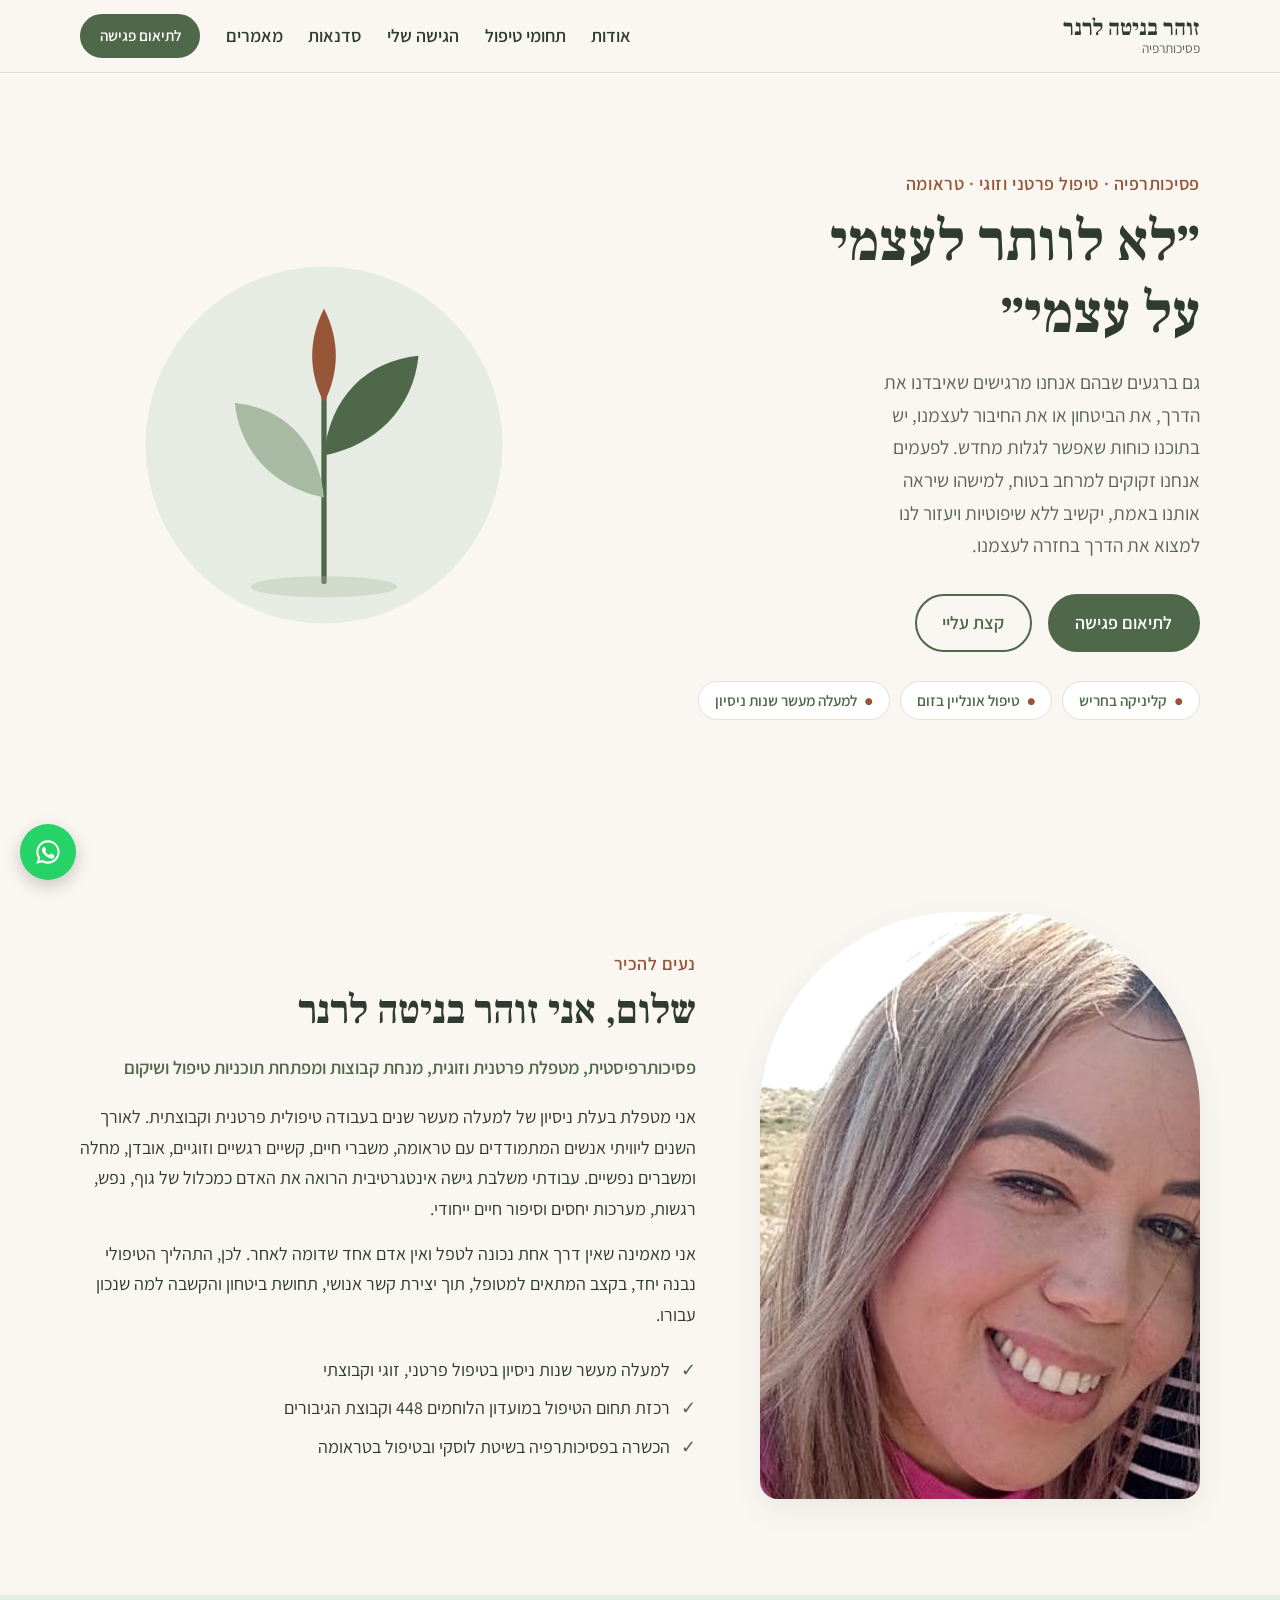
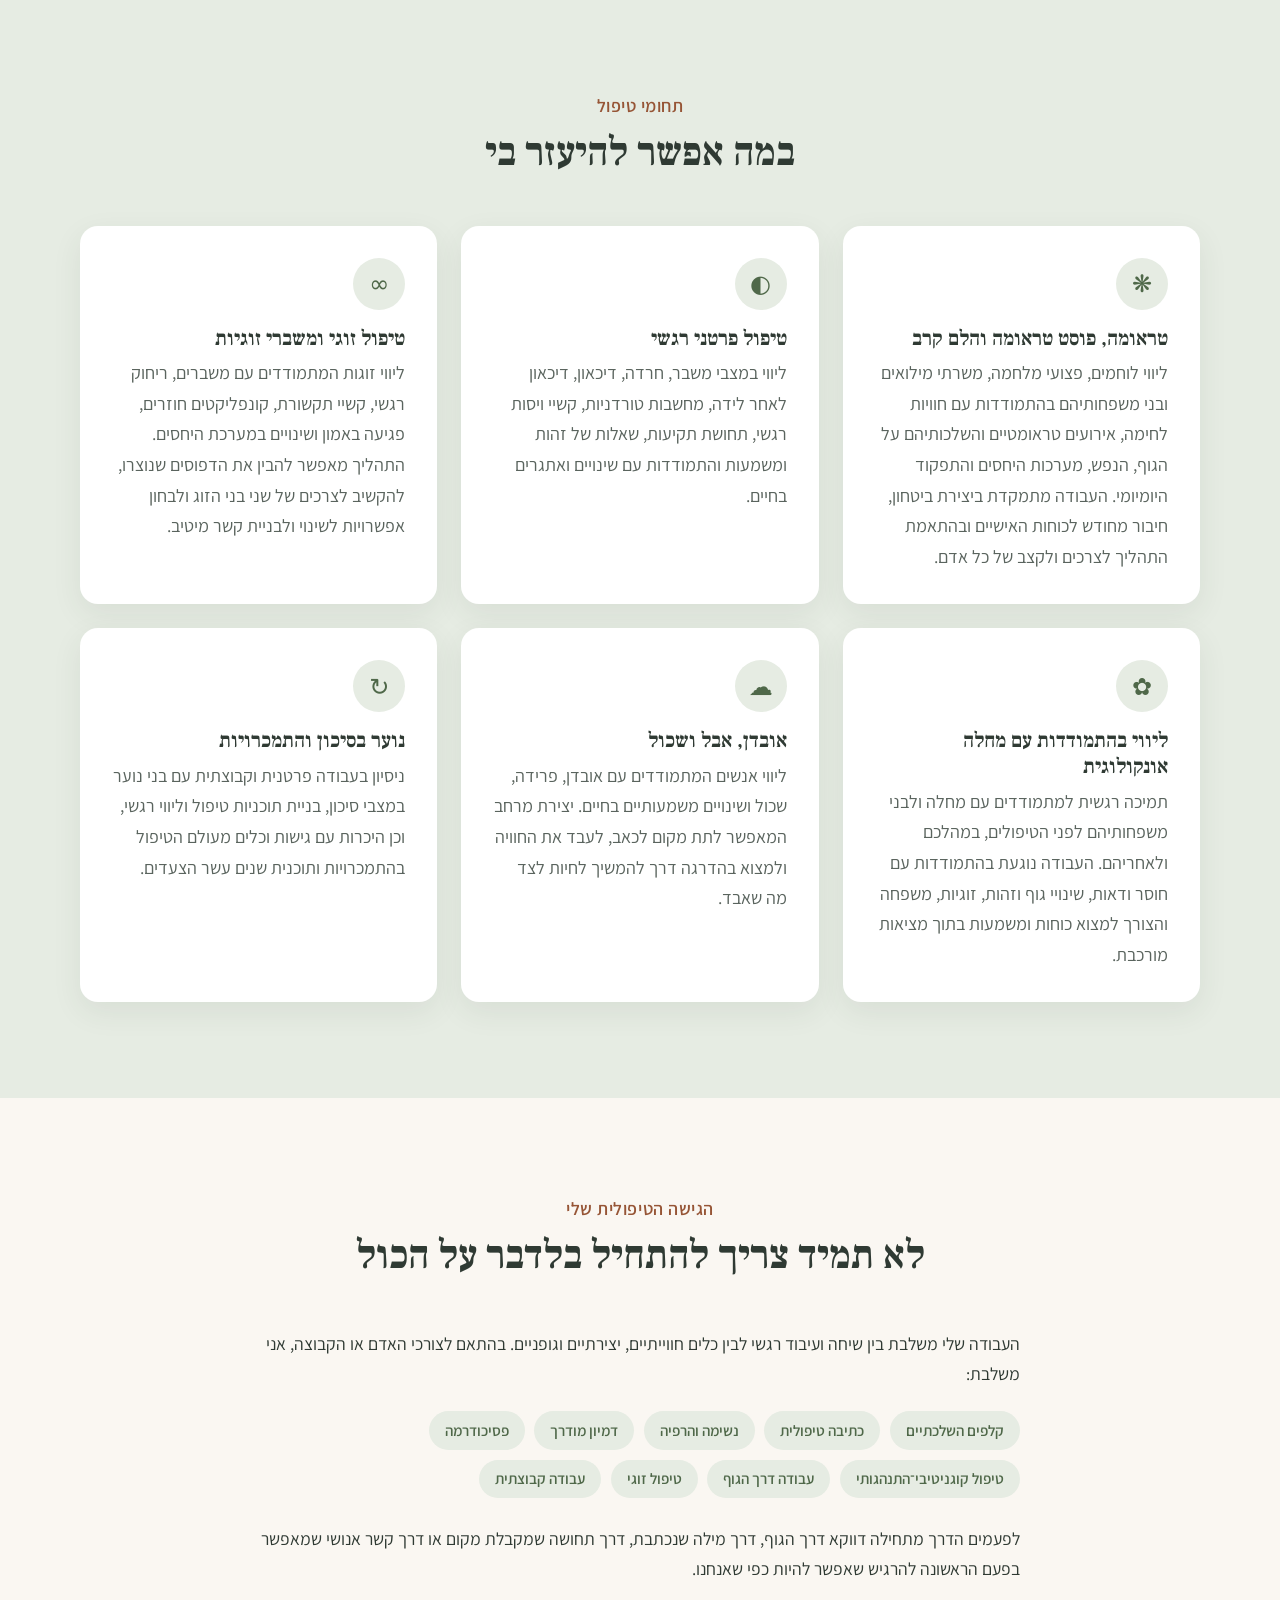
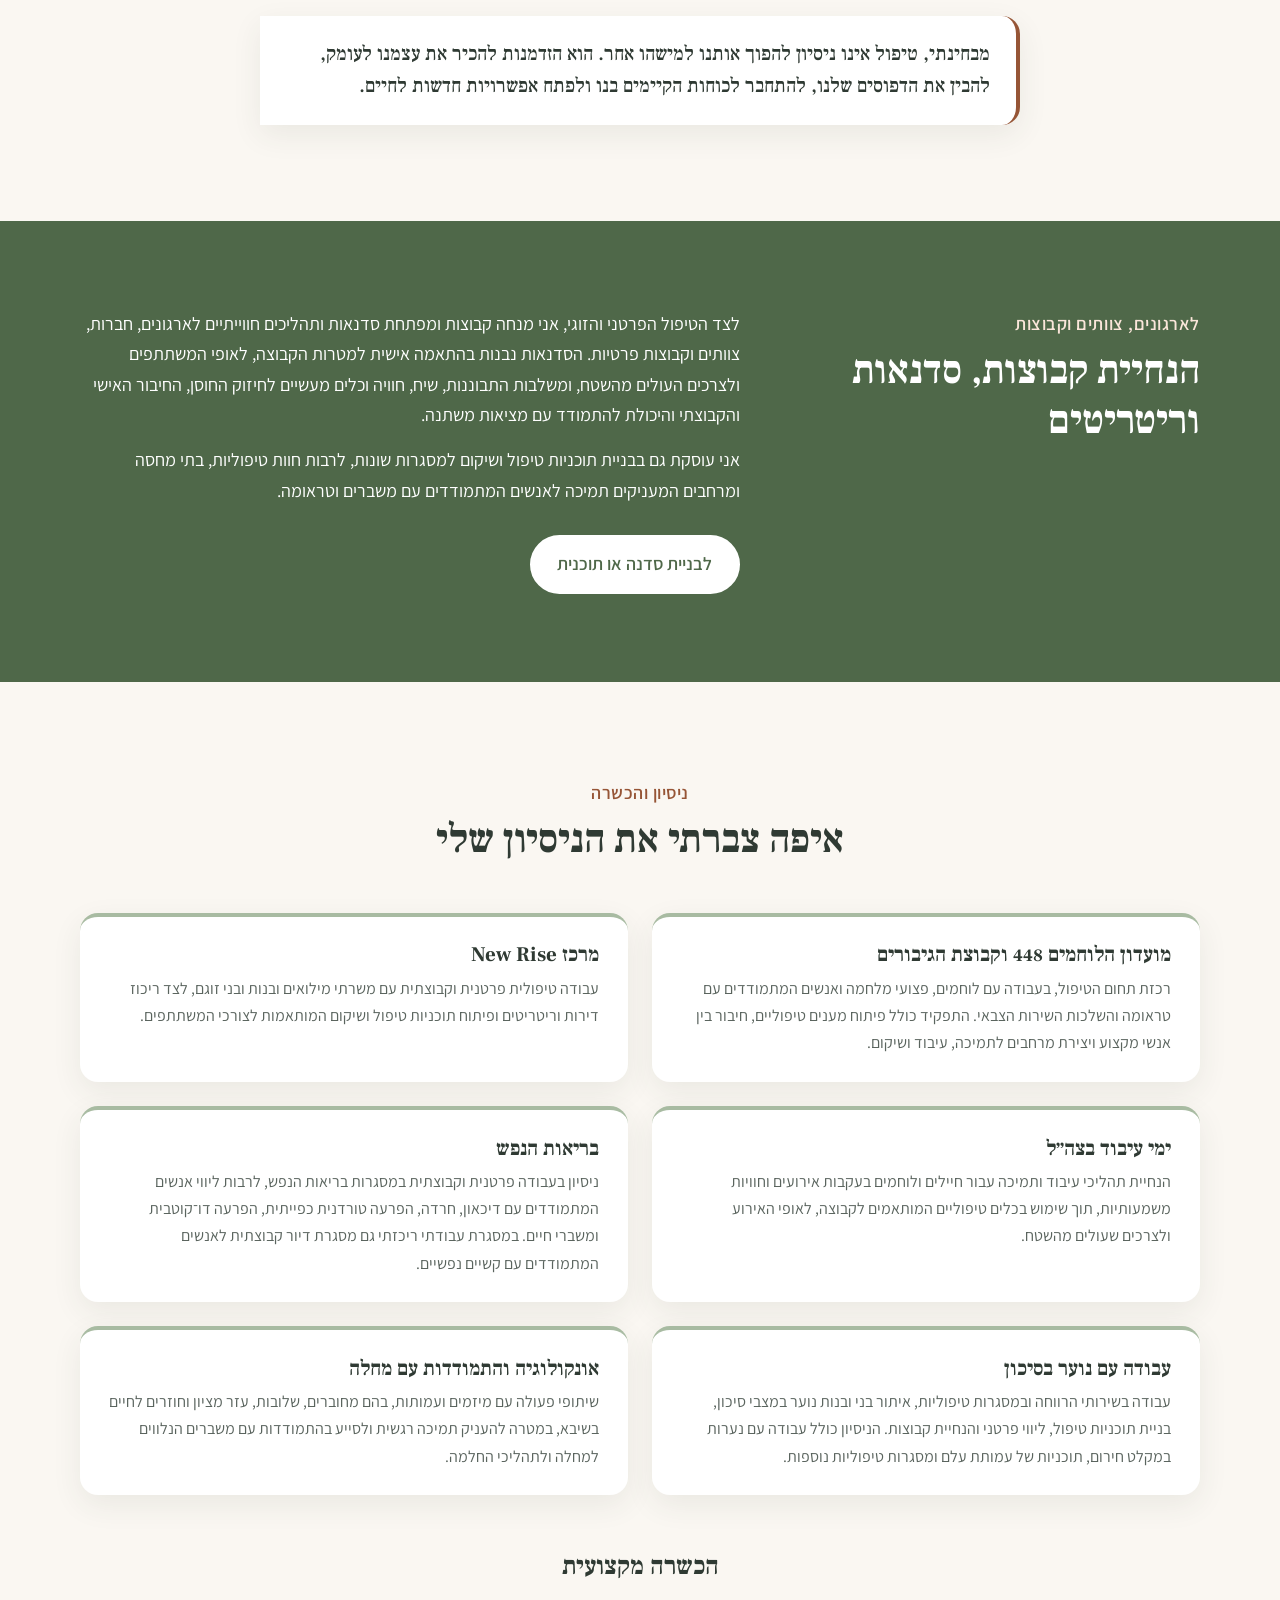
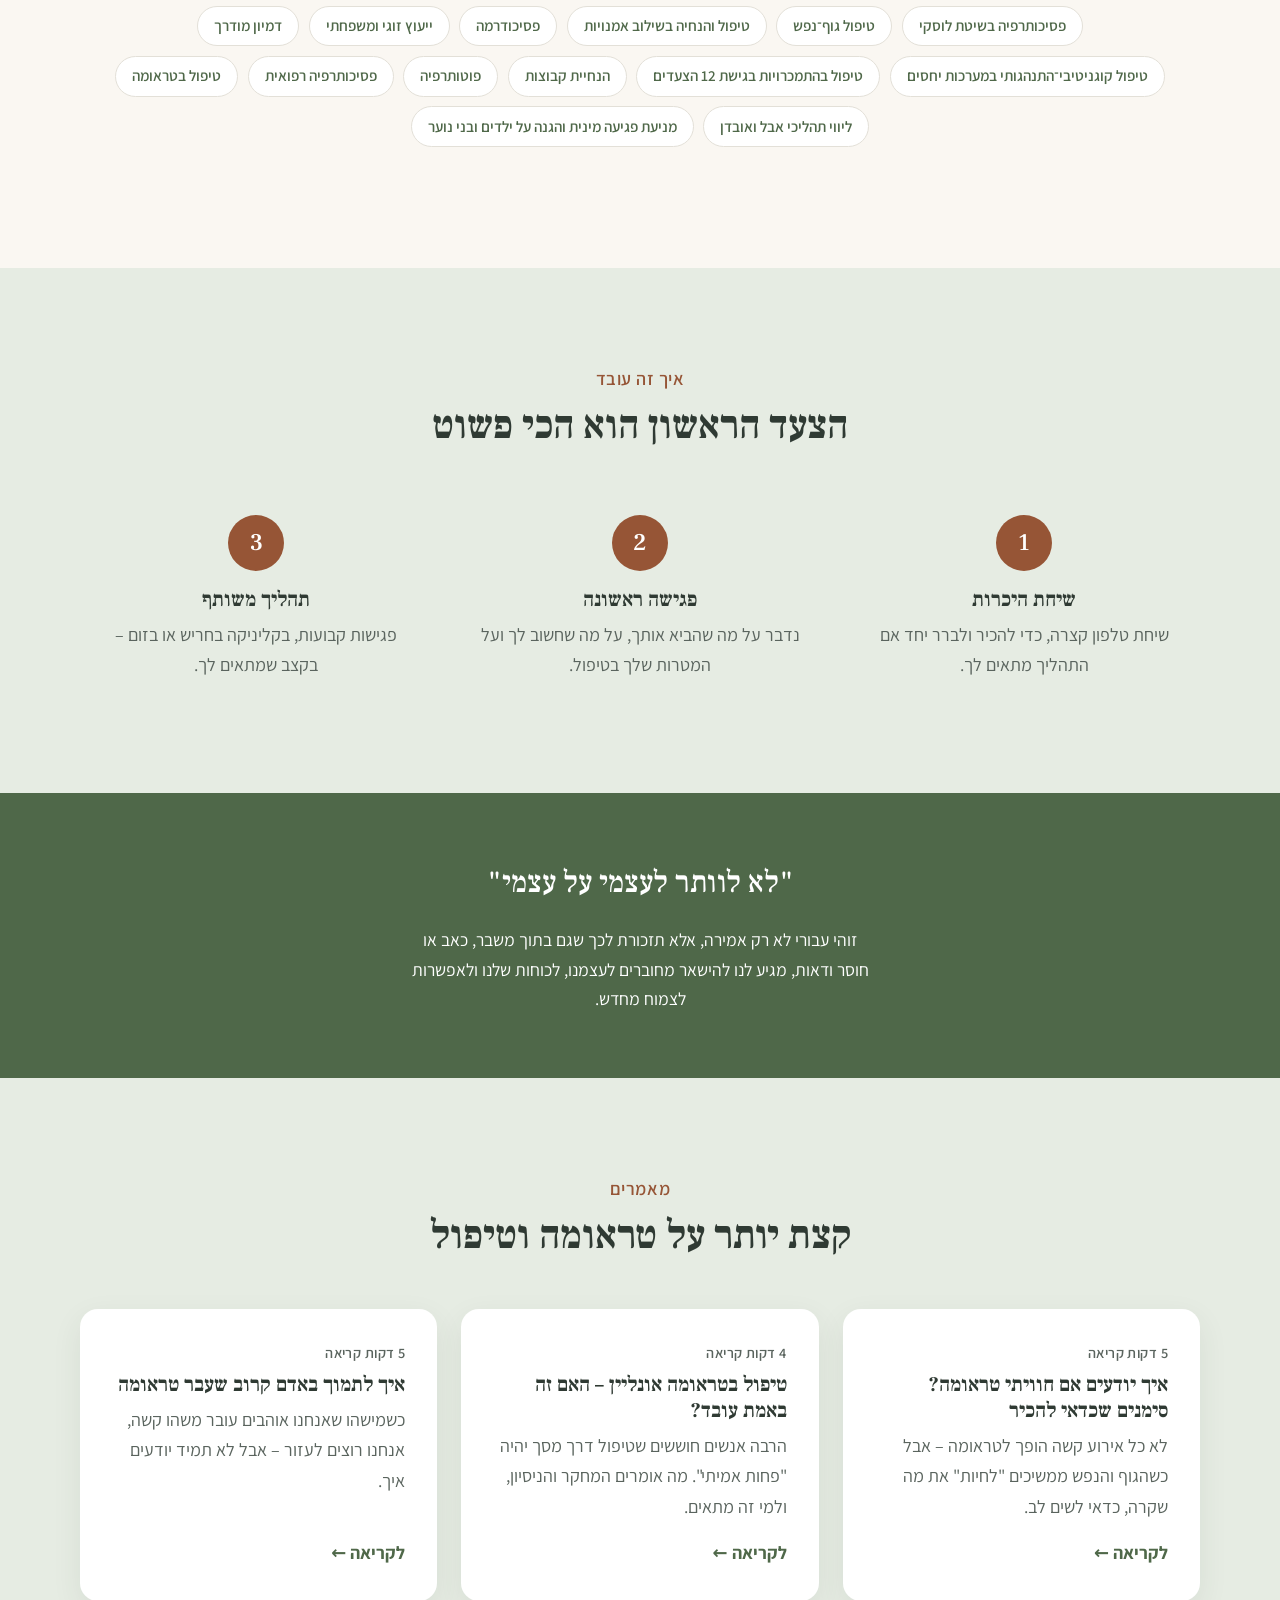
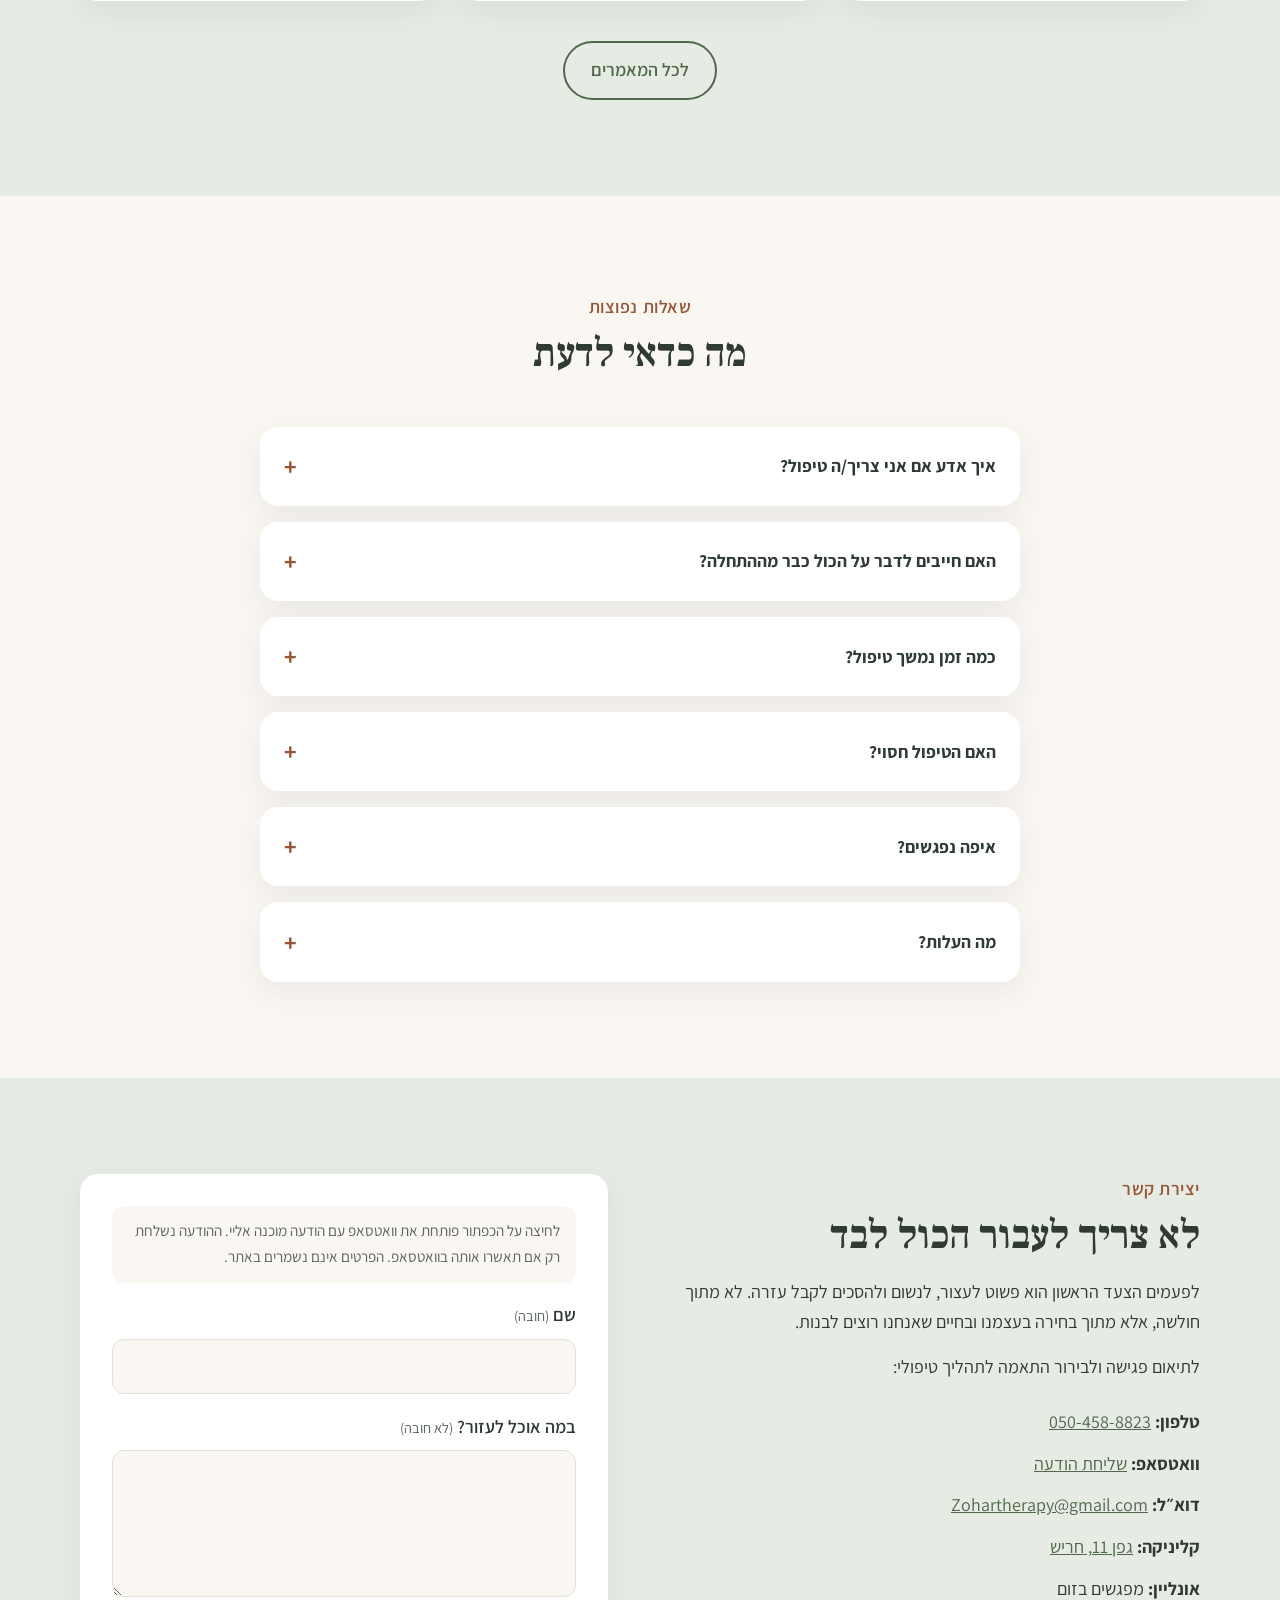
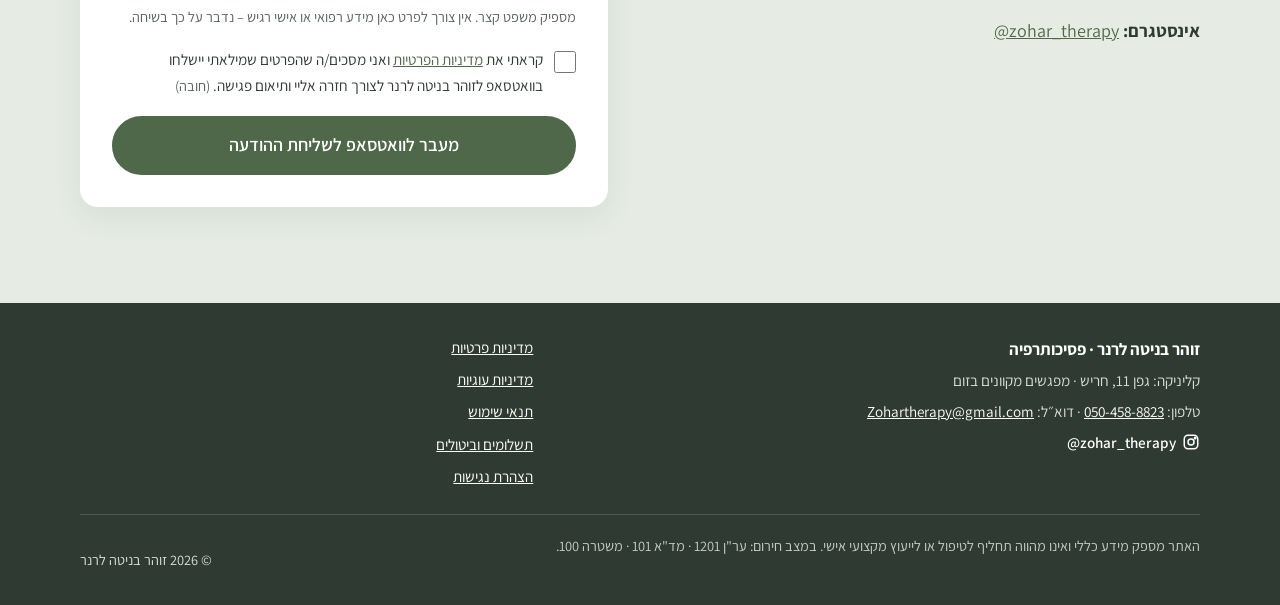
<file: website/index.html>
<!doctype html>
<html lang="he" dir="rtl">
<head>
  <meta charset="utf-8">
  <meta name="viewport" content="width=device-width, initial-scale=1">
  <meta name="google-site-verification" content="aKYQiSK-PJi5CldQoFl4skRir8Lpz02ouEkx5chfhKg" />
  <title>זוהר בניטה לרנר | פסיכותרפיה וטיפול בטראומה – חריש ואונליין</title>
  <meta name="description" content="זוהר בניטה לרנר – פסיכותרפיסטית, מטפלת פרטנית וזוגית ומנחת קבוצות. טיפול בטראומה, פוסט טראומה והלם קרב, משברים, זוגיות, אובדן והתמודדות עם מחלה. קליניקה בחריש וטיפול בזום מכל הארץ. 050-458-8823">
  <link rel="stylesheet" href="fonts/fonts.css">
  <link rel="stylesheet" href="styles.css">
  <link rel="canonical" href="https://zohar-therapy.netlify.app/">
  <link rel="icon" href="favicon.svg" type="image/svg+xml">
  <meta property="og:type" content="website">
  <meta property="og:locale" content="he_IL">
  <meta property="og:site_name" content="זוהר בניטה לרנר – פסיכותרפיה">
  <meta property="og:title" content="זוהר בניטה לרנר | פסיכותרפיה וטיפול בטראומה – חריש ואונליין">
  <meta property="og:description" content="זוהר בניטה לרנר – פסיכותרפיסטית, מטפלת פרטנית וזוגית ומנחת קבוצות. טיפול בטראומה, פוסט טראומה והלם קרב, משברים, זוגיות, אובדן והתמודדות עם מחלה. קליניקה בחריש וטיפול בזום מכל הארץ. 050-458-8823">
  <meta property="og:url" content="https://zohar-therapy.netlify.app/">
  <meta property="og:image" content="https://zohar-therapy.netlify.app/images/og-image.jpg">
  <meta property="og:image:width" content="1200">
  <meta property="og:image:height" content="630">
  <meta name="twitter:card" content="summary_large_image">
  <script type="application/ld+json">
{
  "@context": "https://schema.org",
  "@type": "MedicalBusiness",
  "name": "זוהר בניטה לרנר – פסיכותרפיה",
  "description": "פסיכותרפיסטית, מטפלת פרטנית וזוגית, מנחת קבוצות ומפתחת תוכניות טיפול ושיקום. טיפול בטראומה, פוסט טראומה והלם קרב, משברים, זוגיות, אובדן והתמודדות עם מחלה אונקולוגית.",
  "url": "https://zohar-therapy.netlify.app/",
  "image": "https://zohar-therapy.netlify.app/images/profile.jpg",
  "telephone": "+972-50-458-8823",
  "email": "Zohartherapy@gmail.com",
  "priceRange": "₪350",
  "address": {
    "@type": "PostalAddress",
    "streetAddress": "גפן 11",
    "addressLocality": "חריש",
    "addressCountry": "IL"
  },
  "areaServed": [
    {
      "@type": "City",
      "name": "חריש"
    },
    {
      "@type": "Country",
      "name": "ישראל"
    }
  ],
  "founder": {
    "@type": "Person",
    "name": "זוהר בניטה לרנר",
    "jobTitle": "פסיכותרפיסטית"
  },
  "knowsAbout": [
    "טיפול בטראומה",
    "פוסט טראומה",
    "הלם קרב",
    "טיפול זוגי",
    "חרדה",
    "דיכאון",
    "דיכאון לאחר לידה",
    "אובדן ושכול",
    "ליווי מתמודדים עם מחלה אונקולוגית",
    "נוער בסיכון",
    "התמכרויות",
    "הנחיית קבוצות",
    "פסיכודרמה",
    "דמיון מודרך",
    "טיפול אונליין"
  ],
  "sameAs": [
    "https://www.instagram.com/zohar_therapy/"
  ]
}
  </script>
</head>
<body>

  <a href="#main" class="skip-link">דילוג לתוכן הראשי</a>

  <header class="site-header">
    <div class="container header-inner">
      <a href="index.html" class="logo">זוהר בניטה לרנר<span>פסיכותרפיה</span></a>
      <button class="menu-toggle" aria-label="פתיחת תפריט" aria-expanded="false" aria-controls="nav">
        <span></span><span></span><span></span>
      </button>
      <nav class="nav" id="nav" aria-label="ניווט ראשי">
        <a href="#about">אודות</a>
        <a href="#services">תחומי טיפול</a>
        <a href="#approach">הגישה שלי</a>
        <a href="#groups">סדנאות</a>
        <a href="articles/index.html">מאמרים</a>
        <a href="#contact" class="btn btn-small">לתיאום פגישה</a>
      </nav>
    </div>
  </header>

  <main id="main">

    <!-- פתיח -->
    <section class="hero">
      <div class="container hero-inner">
        <div class="hero-text">
          <p class="eyebrow">פסיכותרפיה · טיפול פרטני וזוגי · טראומה</p>
          <h1>״לא לוותר לעצמי<br>על עצמי״</h1>
          <p class="lead">
            גם ברגעים שבהם אנחנו מרגישים שאיבדנו את הדרך, את הביטחון או את החיבור לעצמנו,
            יש בתוכנו כוחות שאפשר לגלות מחדש. לפעמים אנחנו זקוקים למרחב בטוח, למישהו שיראה אותנו באמת,
            יקשיב ללא שיפוטיות ויעזור לנו למצוא את הדרך בחזרה לעצמנו.
          </p>
          <div class="hero-actions">
            <a href="#contact" class="btn">לתיאום פגישה</a>
            <a href="#about" class="btn btn-ghost">קצת עליי</a>
          </div>
          <ul class="hero-badges">
            <li>קליניקה בחריש</li>
            <li>טיפול אונליין בזום</li>
            <li>למעלה מעשר שנות ניסיון</li>
          </ul>
        </div>
        <div class="hero-art" aria-hidden="true">
          <svg viewBox="0 0 400 400" xmlns="http://www.w3.org/2000/svg">
            <circle cx="200" cy="200" r="170" fill="var(--sage-soft)"/>
            <path d="M200 330 C200 260 200 220 200 150" stroke="var(--sage-dark)" stroke-width="5" fill="none" stroke-linecap="round"/>
            <path d="M200 250 C150 240 120 205 115 160 C165 165 195 200 200 250Z" fill="var(--sage)"/>
            <path d="M200 210 C250 200 285 165 290 115 C240 120 205 155 200 210Z" fill="var(--sage-dark)"/>
            <path d="M200 160 C185 130 185 100 200 70 C215 100 215 130 200 160Z" fill="var(--clay)"/>
            <ellipse cx="200" cy="335" rx="70" ry="10" fill="var(--sage)" opacity=".35"/>
          </svg>
        </div>
      </div>
    </section>

    <!-- אודות -->
    <section id="about" class="section">
      <div class="container about">
        <div class="about-photo">
          <img src="images/profile.jpg" alt="זוהר בניטה לרנר">
        </div>
        <div class="about-text">
          <p class="eyebrow">נעים להכיר</p>
          <h2>שלום, אני זוהר בניטה לרנר</h2>
          <p class="about-role">פסיכותרפיסטית, מטפלת פרטנית וזוגית, מנחת קבוצות ומפתחת תוכניות טיפול ושיקום</p>
          <p>
            אני מטפלת בעלת ניסיון של למעלה מעשר שנים בעבודה טיפולית פרטנית וקבוצתית.
            לאורך השנים ליוויתי אנשים המתמודדים עם טראומה, משברי חיים, קשיים רגשיים וזוגיים, אובדן, מחלה ומשברים נפשיים.
            עבודתי משלבת גישה אינטגרטיבית הרואה את האדם כמכלול של גוף, נפש, רגשות, מערכות יחסים וסיפור חיים ייחודי.
          </p>
          <p>
            אני מאמינה שאין דרך אחת נכונה לטפל ואין אדם אחד שדומה לאחר. לכן, התהליך הטיפולי נבנה יחד,
            בקצב המתאים למטופל, תוך יצירת קשר אנושי, תחושת ביטחון והקשבה למה שנכון עבורו.
          </p>
          <ul class="credentials">
            <li>למעלה מעשר שנות ניסיון בטיפול פרטני, זוגי וקבוצתי</li>
            <li>רכזת תחום הטיפול במועדון הלוחמים 448 וקבוצת הגיבורים</li>
            <li>הכשרה בפסיכותרפיה בשיטת לוסקי ובטיפול בטראומה</li>
          </ul>
        </div>
      </div>
    </section>

    <!-- תחומי טיפול -->
    <section id="services" class="section section-tinted">
      <div class="container">
        <div class="section-head">
          <p class="eyebrow">תחומי טיפול</p>
          <h2>במה אפשר להיעזר בי</h2>
        </div>
        <div class="cards">
          <article class="card">
            <div class="card-icon">❋</div>
            <h3>טראומה, פוסט טראומה והלם קרב</h3>
            <p>ליווי לוחמים, פצועי מלחמה, משרתי מילואים ובני משפחותיהם בהתמודדות עם חוויות לחימה, אירועים טראומטיים והשלכותיהם על הגוף, הנפש, מערכות היחסים והתפקוד היומיומי. העבודה מתמקדת ביצירת ביטחון, חיבור מחודש לכוחות האישיים ובהתאמת התהליך לצרכים ולקצב של כל אדם.</p>
          </article>
          <article class="card">
            <div class="card-icon">◐</div>
            <h3>טיפול פרטני רגשי</h3>
            <p>ליווי במצבי משבר, חרדה, דיכאון, דיכאון לאחר לידה, מחשבות טורדניות, קשיי ויסות רגשי, תחושת תקיעות, שאלות של זהות ומשמעות והתמודדות עם שינויים ואתגרים בחיים.</p>
          </article>
          <article class="card">
            <div class="card-icon">∞</div>
            <h3>טיפול זוגי ומשברי זוגיות</h3>
            <p>ליווי זוגות המתמודדים עם משברים, ריחוק רגשי, קשיי תקשורת, קונפליקטים חוזרים, פגיעה באמון ושינויים במערכת היחסים. התהליך מאפשר להבין את הדפוסים שנוצרו, להקשיב לצרכים של שני בני הזוג ולבחון אפשרויות לשינוי ולבניית קשר מיטיב.</p>
          </article>
          <article class="card">
            <div class="card-icon">✿</div>
            <h3>ליווי בהתמודדות עם מחלה אונקולוגית</h3>
            <p>תמיכה רגשית למתמודדים עם מחלה ולבני משפחותיהם לפני הטיפולים, במהלכם ולאחריהם. העבודה נוגעת בהתמודדות עם חוסר ודאות, שינויי גוף וזהות, זוגיות, משפחה והצורך למצוא כוחות ומשמעות בתוך מציאות מורכבת.</p>
          </article>
          <article class="card">
            <div class="card-icon">☁</div>
            <h3>אובדן, אבל ושכול</h3>
            <p>ליווי אנשים המתמודדים עם אובדן, פרידה, שכול ושינויים משמעותיים בחיים. יצירת מרחב המאפשר לתת מקום לכאב, לעבד את החוויה ולמצוא בהדרגה דרך להמשיך לחיות לצד מה שאבד.</p>
          </article>
          <article class="card">
            <div class="card-icon">↻</div>
            <h3>נוער בסיכון והתמכרויות</h3>
            <p>ניסיון בעבודה פרטנית וקבוצתית עם בני נוער במצבי סיכון, בניית תוכניות טיפול וליווי רגשי, וכן היכרות עם גישות וכלים מעולם הטיפול בהתמכרויות ותוכנית שנים עשר הצעדים.</p>
          </article>
        </div>
      </div>
    </section>

    <!-- הגישה הטיפולית -->
    <section id="approach" class="section">
      <div class="container narrow">
        <div class="section-head">
          <p class="eyebrow">הגישה הטיפולית שלי</p>
          <h2>לא תמיד צריך להתחיל בלדבר על הכול</h2>
        </div>
        <div class="prose">
          <p>
            העבודה שלי משלבת בין שיחה ועיבוד רגשי לבין כלים חווייתיים, יצירתיים וגופניים.
            בהתאם לצורכי האדם או הקבוצה, אני משלבת:
          </p>
          <ul class="chips"><li>קלפים השלכתיים</li><li>כתיבה טיפולית</li><li>נשימה והרפיה</li><li>דמיון מודרך</li><li>פסיכודרמה</li><li>טיפול קוגניטיבי־התנהגותי</li><li>עבודה דרך הגוף</li><li>טיפול זוגי</li><li>עבודה קבוצתית</li></ul>
          <p>
            לפעמים הדרך מתחילה דווקא דרך הגוף, דרך מילה שנכתבת, דרך תחושה שמקבלת מקום
            או דרך קשר אנושי שמאפשר בפעם הראשונה להרגיש שאפשר להיות כפי שאנחנו.
          </p>
          <p class="prose-highlight">
            מבחינתי, טיפול אינו ניסיון להפוך אותנו למישהו אחר. הוא הזדמנות להכיר את עצמנו לעומק,
            להבין את הדפוסים שלנו, להתחבר לכוחות הקיימים בנו ולפתח אפשרויות חדשות לחיים.
          </p>
        </div>
      </div>
    </section>

    <!-- סדנאות וקבוצות -->
    <section id="groups" class="groups-band">
      <div class="container groups">
        <div>
          <p class="eyebrow">לארגונים, צוותים וקבוצות</p>
          <h2>הנחיית קבוצות, סדנאות וריטריטים</h2>
        </div>
        <div>
          <p>
            לצד הטיפול הפרטני והזוגי, אני מנחה קבוצות ומפתחת סדנאות ותהליכים חווייתיים לארגונים, חברות, צוותים וקבוצות פרטיות.
            הסדנאות נבנות בהתאמה אישית למטרות הקבוצה, לאופי המשתתפים ולצרכים העולים מהשטח, ומשלבות התבוננות, שיח, חוויה
            וכלים מעשיים לחיזוק החוסן, החיבור האישי והקבוצתי והיכולת להתמודד עם מציאות משתנה.
          </p>
          <p>
            אני עוסקת גם בבניית תוכניות טיפול ושיקום למסגרות שונות, לרבות חוות טיפוליות, בתי מחסה
            ומרחבים המעניקים תמיכה לאנשים המתמודדים עם משברים וטראומה.
          </p>
          <a href="#contact" class="btn btn-light">לבניית סדנה או תוכנית</a>
        </div>
      </div>
    </section>

    <!-- ניסיון והכשרה -->
    <section id="experience" class="section">
      <div class="container">
        <div class="section-head">
          <p class="eyebrow">ניסיון והכשרה</p>
          <h2>איפה צברתי את הניסיון שלי</h2>
        </div>
        <ol class="experience">
          <li>
            <h3>מועדון הלוחמים 448 וקבוצת הגיבורים</h3>
            <p>רכזת תחום הטיפול, בעבודה עם לוחמים, פצועי מלחמה ואנשים המתמודדים עם טראומה והשלכות השירות הצבאי. התפקיד כולל פיתוח מענים טיפוליים, חיבור בין אנשי מקצוע ויצירת מרחבים לתמיכה, עיבוד ושיקום.</p>
          </li>
          <li>
            <h3>מרכז New Rise</h3>
            <p>עבודה טיפולית פרטנית וקבוצתית עם משרתי מילואים ובנות ובני זוגם, לצד ריכוז דירות וריטריטים ופיתוח תוכניות טיפול ושיקום המותאמות לצורכי המשתתפים.</p>
          </li>
          <li>
            <h3>ימי עיבוד בצה״ל</h3>
            <p>הנחיית תהליכי עיבוד ותמיכה עבור חיילים ולוחמים בעקבות אירועים וחוויות משמעותיות, תוך שימוש בכלים טיפוליים המותאמים לקבוצה, לאופי האירוע ולצרכים שעולים מהשטח.</p>
          </li>
          <li>
            <h3>בריאות הנפש</h3>
            <p>ניסיון בעבודה פרטנית וקבוצתית במסגרות בריאות הנפש, לרבות ליווי אנשים המתמודדים עם דיכאון, חרדה, הפרעה טורדנית כפייתית, הפרעה דו־קוטבית ומשברי חיים. במסגרת עבודתי ריכזתי גם מסגרת דיור קבוצתית לאנשים המתמודדים עם קשיים נפשיים.</p>
          </li>
          <li>
            <h3>עבודה עם נוער בסיכון</h3>
            <p>עבודה בשירותי הרווחה ובמסגרות טיפוליות, איתור בני ובנות נוער במצבי סיכון, בניית תוכניות טיפול, ליווי פרטני והנחיית קבוצות. הניסיון כולל עבודה עם נערות במקלט חירום, תוכניות של עמותת עלם ומסגרות טיפוליות נוספות.</p>
          </li>
          <li>
            <h3>אונקולוגיה והתמודדות עם מחלה</h3>
            <p>שיתופי פעולה עם מיזמים ועמותות, בהם מחוברים, שלובות, עזר מציון וחוזרים לחיים בשיבא, במטרה להעניק תמיכה רגשית ולסייע בהתמודדות עם משברים הנלווים למחלה ולתהליכי החלמה.</p>
          </li>
        </ol>
        <div class="training">
          <h3>הכשרה מקצועית</h3>
          <ul class="chips"><li>פסיכותרפיה בשיטת לוסקי</li><li>טיפול גוף־נפש</li><li>טיפול והנחיה בשילוב אמנויות</li><li>פסיכודרמה</li><li>ייעוץ זוגי ומשפחתי</li><li>דמיון מודרך</li><li>טיפול קוגניטיבי־התנהגותי במערכות יחסים</li><li>טיפול בהתמכרויות בגישת 12 הצעדים</li><li>הנחיית קבוצות</li><li>פוטותרפיה</li><li>פסיכותרפיה רפואית</li><li>טיפול בטראומה</li><li>ליווי תהליכי אבל ואובדן</li><li>מניעת פגיעה מינית והגנה על ילדים ובני נוער</li></ul>
        </div>
      </div>
    </section>

    <!-- איך זה עובד -->
    <section id="process" class="section section-tinted">
      <div class="container">
        <div class="section-head">
          <p class="eyebrow">איך זה עובד</p>
          <h2>הצעד הראשון הוא הכי פשוט</h2>
        </div>
        <ol class="steps">
          <li>
            <span class="step-num">1</span>
            <h3>שיחת היכרות</h3>
            <p>שיחת טלפון קצרה, כדי להכיר ולברר יחד אם התהליך מתאים לך.</p>
          </li>
          <li>
            <span class="step-num">2</span>
            <h3>פגישה ראשונה</h3>
            <p>נדבר על מה שהביא אותך, על מה שחשוב לך ועל המטרות שלך בטיפול.</p>
          </li>
          <li>
            <span class="step-num">3</span>
            <h3>תהליך משותף</h3>
            <p>פגישות קבועות, בקליניקה בחריש או בזום – בקצב שמתאים לך.</p>
          </li>
        </ol>
      </div>
    </section>

    <!-- מוטו -->
    <section class="quote-band">
      <div class="container">
        <blockquote>
          "לא לוותר לעצמי על עצמי"
          <cite>זוהי עבורי לא רק אמירה, אלא תזכורת לכך שגם בתוך משבר, כאב או חוסר ודאות, מגיע לנו להישאר מחוברים לעצמנו, לכוחות שלנו ולאפשרות לצמוח מחדש.</cite>
        </blockquote>
      </div>
    </section>

    <!-- מאמרים -->
    <section id="articles" class="section section-tinted">
      <div class="container">
        <div class="section-head">
          <p class="eyebrow">מאמרים</p>
          <h2>קצת יותר על טראומה וטיפול</h2>
        </div>
        <div class="cards">
          <a class="card article-card" href="articles/trauma-signs.html">
            <p class="eyebrow">5 דקות קריאה</p>
            <h3>איך יודעים אם חוויתי טראומה? סימנים שכדאי להכיר</h3>
            <p>לא כל אירוע קשה הופך לטראומה – אבל כשהגוף והנפש ממשיכים "לחיות" את מה שקרה, כדאי לשים לב.</p>
            <span class="read-more">לקריאה ←</span>
          </a>
          <a class="card article-card" href="articles/online-trauma-therapy.html">
            <p class="eyebrow">4 דקות קריאה</p>
            <h3>טיפול בטראומה אונליין – האם זה באמת עובד?</h3>
            <p>הרבה אנשים חוששים שטיפול דרך מסך יהיה "פחות אמיתי". מה אומרים המחקר והניסיון, ולמי זה מתאים.</p>
            <span class="read-more">לקריאה ←</span>
          </a>
          <a class="card article-card" href="articles/supporting-loved-one.html">
            <p class="eyebrow">5 דקות קריאה</p>
            <h3>איך לתמוך באדם קרוב שעבר טראומה</h3>
            <p>כשמישהו שאנחנו אוהבים עובר משהו קשה, אנחנו רוצים לעזור – אבל לא תמיד יודעים איך.</p>
            <span class="read-more">לקריאה ←</span>
          </a>
        </div>
        <p class="centered more-link"><a href="articles/index.html" class="btn btn-ghost">לכל המאמרים</a></p>
      </div>
    </section>

    <!-- שאלות נפוצות -->
    <section id="faq" class="section">
      <div class="container narrow">
        <div class="section-head">
          <p class="eyebrow">שאלות נפוצות</p>
          <h2>מה כדאי לדעת</h2>
        </div>
        <div class="faq">
          <details>
            <summary>איך אדע אם אני צריך/ה טיפול?</summary>
            <p>אין צורך ב"סיבה מספיק טובה". אם משהו מעיק עליך, חוזר על עצמו או מפריע לך לחיות כמו שהיית רוצה – זו סיבה מצוינת לבדוק.</p>
          </details>
          <details>
            <summary>האם חייבים לדבר על הכול כבר מההתחלה?</summary>
            <p>ממש לא. התהליך נבנה בקצב שלך. לפעמים מתחילים דווקא דרך הגוף, נשימה, כתיבה או קלפים, ורק בהמשך מגיעות המילים.</p>
          </details>
          <details>
            <summary>כמה זמן נמשך טיפול?</summary>
            <p>זה משתנה מאדם לאדם. יש תהליכים ממוקדים של כמה חודשים ויש תהליכים ארוכים יותר. נבחן את זה יחד לאורך הדרך.</p>
          </details>
          <details>
            <summary>האם הטיפול חסוי?</summary>
            <p>כן. מה שנאמר בטיפול נשמר בסודיות, למעט חריגים מצומצמים שקובע החוק – למשל כשקיימת סכנה ממשית לחיים, או כשחלה חובת דיווח על פגיעה בקטין או בחסר ישע. נדבר על כך כבר בפגישה הראשונה.</p>
          </details>
          <details>
            <summary>איפה נפגשים?</summary>
            <p>בקליניקה בחריש (גפן 11), או במפגשים מקוונים בזום – מכל מקום בארץ.</p>
          </details>
          <details>
            <summary>מה העלות?</summary>
            <p>עלות פגישה היא 350 ₪. אופן התשלום ומדיניות הביטול מפורטים בעמוד <a href="terms.html#payments">תשלומים וביטולים</a>.</p>
          </details>
        </div>
      </div>
    </section>

    <!-- צור קשר -->
    <section id="contact" class="section section-tinted">
      <div class="container contact">
        <div class="contact-info">
          <p class="eyebrow">יצירת קשר</p>
          <h2>לא צריך לעבור הכול לבד</h2>
          <p>
            לפעמים הצעד הראשון הוא פשוט לעצור, לנשום ולהסכים לקבל עזרה.
            לא מתוך חולשה, אלא מתוך בחירה בעצמנו ובחיים שאנחנו רוצים לבנות.
          </p>
          <p>לתיאום פגישה ולבירור התאמה לתהליך טיפולי:</p>
          <ul class="contact-list">
            <li><strong>טלפון:</strong> <a href="tel:+972504588823">050-458-8823</a></li>
            <li><strong>וואטסאפ:</strong> <a href="https://wa.me/972504588823" target="_blank" rel="noopener">שליחת הודעה<span class="sr-only"> (נפתח בחלון חדש)</span></a></li>
            <li><strong>דוא״ל:</strong> <a href="mailto:Zohartherapy@gmail.com">Zohartherapy@gmail.com</a></li>
            <li><strong>קליניקה:</strong> <a href="https://waze.com/ul?q=%D7%92%D7%A4%D7%9F%2011%20%D7%97%D7%A8%D7%99%D7%A9&navigate=yes" target="_blank" rel="noopener">גפן 11, חריש<span class="sr-only"> (נפתח בחלון חדש)</span></a></li>
            <li><strong>אונליין:</strong> מפגשים בזום</li>
            <li><strong>אינסטגרם:</strong> <a href="https://www.instagram.com/zohar_therapy/" target="_blank" rel="noopener"><bdi dir="ltr">@zohar_therapy</bdi><span class="sr-only"> (נפתח בחלון חדש)</span></a></li>
          </ul>
        </div>
        <form class="contact-form" id="contact-form" aria-describedby="form-how">
          <p class="form-how" id="form-how">
            לחיצה על הכפתור פותחת את וואטסאפ עם הודעה מוכנה אליי. ההודעה נשלחת רק אם תאשרו אותה בוואטסאפ.
            הפרטים אינם נשמרים באתר.
          </p>
          <label for="f-name">שם <span class="req">(חובה)</span></label>
          <input id="f-name" type="text" name="name" required autocomplete="given-name" maxlength="60">
          <label for="f-msg">במה אוכל לעזור? <span class="optional">(לא חובה)</span></label>
          <textarea id="f-msg" name="message" rows="4" maxlength="500" aria-describedby="f-msg-hint"></textarea>
          <p class="hint" id="f-msg-hint">מספיק משפט קצר. אין צורך לפרט כאן מידע רפואי או אישי רגיש – נדבר על כך בשיחה.</p>
          <div class="consent">
            <input id="f-consent" type="checkbox" name="consent" required>
            <label for="f-consent">
              קראתי את <a href="privacy.html">מדיניות הפרטיות</a> ואני מסכים/ה שהפרטים שמילאתי יישלחו בוואטסאפ לזוהר בניטה לרנר לצורך חזרה אליי ותיאום פגישה. <span class="req">(חובה)</span>
            </label>
          </div>
          <button type="submit" class="btn">מעבר לוואטסאפ לשליחת ההודעה<span class="sr-only"> (נפתח בחלון חדש)</span></button>
        </form>
      </div>
    </section>

  </main>

  <footer class="site-footer">
    <div class="container footer-grid">
      <div class="footer-biz">
        <p class="footer-name">זוהר בניטה לרנר · פסיכותרפיה</p>
        <p>קליניקה: גפן 11, חריש · מפגשים מקוונים בזום</p>
        <p>טלפון: <a href="tel:+972504588823">050-458-8823</a> · דוא״ל: <a href="mailto:Zohartherapy@gmail.com">Zohartherapy@gmail.com</a></p>
        <p><a href="https://www.instagram.com/zohar_therapy/" class="footer-ig" target="_blank" rel="noopener"><svg viewBox="0 0 24 24" width="18" height="18" fill="none" stroke="currentColor" stroke-width="2" aria-hidden="true"><rect x="3" y="3" width="18" height="18" rx="5"/><circle cx="12" cy="12" r="4"/><circle cx="17.5" cy="6.5" r="1" fill="currentColor"/></svg> <bdi dir="ltr">@zohar_therapy</bdi><span class="sr-only"> (נפתח בחלון חדש)</span></a></p>
      </div>
      <nav class="footer-links" aria-label="מידע משפטי ונגישות">
        <a href="privacy.html">מדיניות פרטיות</a>
        <a href="privacy.html#cookies">מדיניות עוגיות</a>
        <a href="terms.html">תנאי שימוש</a>
        <a href="terms.html#payments">תשלומים וביטולים</a>
        <a href="accessibility.html">הצהרת נגישות</a>
      </nav>
    </div>
    <div class="container footer-bottom">
      <p class="disclaimer">האתר מספק מידע כללי ואינו מהווה תחליף לטיפול או לייעוץ מקצועי אישי. במצב חירום: ער"ן 1201 · מד"א 101 · משטרה 100.</p>
      <p>© <span id="year">2026</span> זוהר בניטה לרנר</p>
    </div>
  </footer>

  <aside aria-label="פנייה מהירה">
    <a href="https://wa.me/972504588823" class="wa-float" target="_blank" rel="noopener" aria-label="שליחת הודעה בוואטסאפ (נפתח בחלון חדש)">
      <svg viewBox="0 0 24 24" width="28" height="28" fill="currentColor" aria-hidden="true"><path d="M12 2a10 10 0 0 0-8.6 15.1L2 22l5-1.3A10 10 0 1 0 12 2zm0 18.2a8.2 8.2 0 0 1-4.2-1.2l-.3-.2-3 .8.8-2.9-.2-.3A8.2 8.2 0 1 1 12 20.2zm4.5-6.1c-.2-.1-1.5-.7-1.7-.8-.2-.1-.4-.1-.6.1l-.8 1c-.1.2-.3.2-.5.1a6.7 6.7 0 0 1-3.3-2.9c-.2-.4.2-.4.7-1.2.1-.2 0-.3 0-.4l-.8-1.8c-.2-.5-.4-.4-.6-.4h-.5a1 1 0 0 0-.7.3 3 3 0 0 0-.9 2.2 5.2 5.2 0 0 0 1.1 2.7 11.8 11.8 0 0 0 4.5 4c1.7.7 2.4.8 3.2.6.5-.1 1.5-.6 1.7-1.2.2-.6.2-1.1.2-1.2-.1-.1-.3-.2-.5-.3z"/></svg>
    </a>
  </aside>

  <script src="script.js"></script>
</body>
</html>
</file>
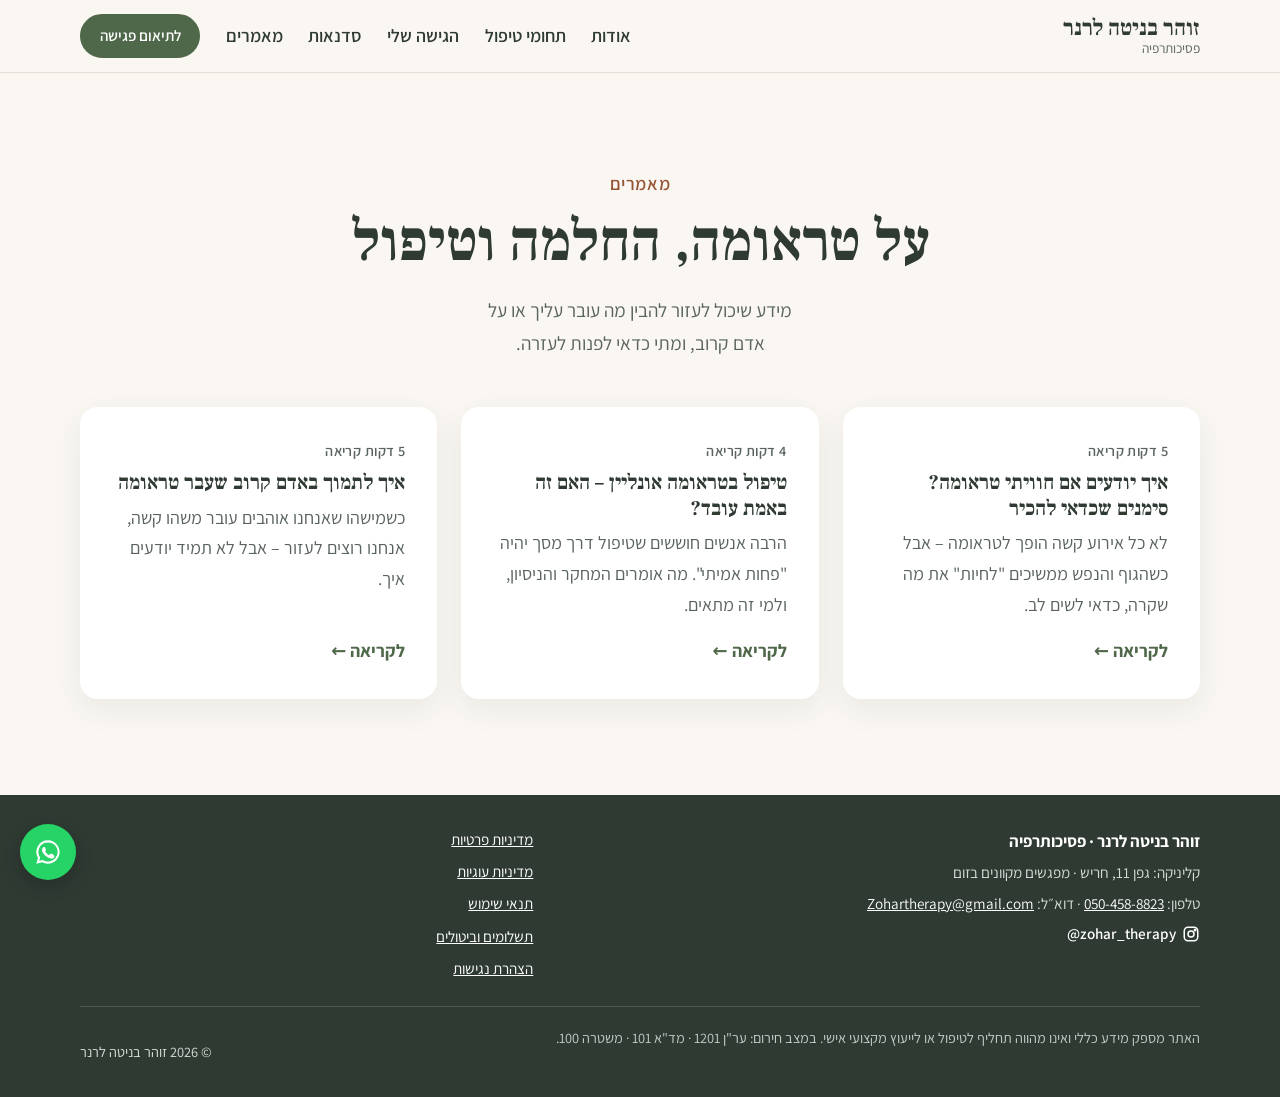
<file: website/articles/index.html>
<!doctype html>
<html lang="he" dir="rtl">
<head>
  <meta charset="utf-8">
  <meta name="viewport" content="width=device-width, initial-scale=1">
  <title>מאמרים על טראומה וטיפול רגשי | זוהר בניטה לרנר</title>
  <meta name="description" content="מאמרים של זוהר בניטה לרנר, פסיכותרפיסטית המתמחה בטיפול בטראומה: סימנים לטראומה, טיפול אונליין ותמיכה באדם קרוב.">
  <link rel="stylesheet" href="../fonts/fonts.css">
  <link rel="stylesheet" href="../styles.css">
  <link rel="canonical" href="https://zohar-therapy.netlify.app/articles/">
  <link rel="icon" href="../favicon.svg" type="image/svg+xml">
  <meta property="og:type" content="website">
  <meta property="og:locale" content="he_IL">
  <meta property="og:site_name" content="זוהר בניטה לרנר – פסיכותרפיה">
  <meta property="og:title" content="מאמרים על טראומה וטיפול רגשי | זוהר בניטה לרנר">
  <meta property="og:description" content="מאמרים של זוהר בניטה לרנר, פסיכותרפיסטית המתמחה בטיפול בטראומה: סימנים לטראומה, טיפול אונליין ותמיכה באדם קרוב.">
  <meta property="og:url" content="https://zohar-therapy.netlify.app/articles/">
  <meta property="og:image" content="https://zohar-therapy.netlify.app/images/og-image.jpg">
  <meta property="og:image:width" content="1200">
  <meta property="og:image:height" content="630">
  <meta name="twitter:card" content="summary_large_image">
</head>
<body>

  <a href="#main" class="skip-link">דילוג לתוכן הראשי</a>

  <header class="site-header">
    <div class="container header-inner">
      <a href="../index.html" class="logo">זוהר בניטה לרנר<span>פסיכותרפיה</span></a>
      <button class="menu-toggle" aria-label="פתיחת תפריט" aria-expanded="false" aria-controls="nav">
        <span></span><span></span><span></span>
      </button>
      <nav class="nav" id="nav" aria-label="ניווט ראשי">
        <a href="../index.html#about">אודות</a>
        <a href="../index.html#services">תחומי טיפול</a>
        <a href="../index.html#approach">הגישה שלי</a>
        <a href="../index.html#groups">סדנאות</a>
        <a href="index.html">מאמרים</a>
        <a href="../index.html#contact" class="btn btn-small">לתיאום פגישה</a>
      </nav>
    </div>
  </header>

  <main id="main">

    <section class="section">
      <div class="container">
        <div class="section-head">
          <p class="eyebrow">מאמרים</p>
          <h1>על טראומה, החלמה וטיפול</h1>
          <p class="lead centered">מידע שיכול לעזור להבין מה עובר עליך או על אדם קרוב, ומתי כדאי לפנות לעזרה.</p>
        </div>
        <div class="cards">
          <a class="card article-card" href="trauma-signs.html">
            <p class="eyebrow">5 דקות קריאה</p>
            <h2 class="card-title">איך יודעים אם חוויתי טראומה? סימנים שכדאי להכיר</h2>
            <p>לא כל אירוע קשה הופך לטראומה – אבל כשהגוף והנפש ממשיכים "לחיות" את מה שקרה, כדאי לשים לב.</p>
            <span class="read-more">לקריאה ←</span>
          </a>
          <a class="card article-card" href="online-trauma-therapy.html">
            <p class="eyebrow">4 דקות קריאה</p>
            <h2 class="card-title">טיפול בטראומה אונליין – האם זה באמת עובד?</h2>
            <p>הרבה אנשים חוששים שטיפול דרך מסך יהיה "פחות אמיתי". מה אומרים המחקר והניסיון, ולמי זה מתאים.</p>
            <span class="read-more">לקריאה ←</span>
          </a>
          <a class="card article-card" href="supporting-loved-one.html">
            <p class="eyebrow">5 דקות קריאה</p>
            <h2 class="card-title">איך לתמוך באדם קרוב שעבר טראומה</h2>
            <p>כשמישהו שאנחנו אוהבים עובר משהו קשה, אנחנו רוצים לעזור – אבל לא תמיד יודעים איך.</p>
            <span class="read-more">לקריאה ←</span>
          </a>
        </div>
      </div>
    </section>

  </main>

  <footer class="site-footer">
    <div class="container footer-grid">
      <div class="footer-biz">
        <p class="footer-name">זוהר בניטה לרנר · פסיכותרפיה</p>
        <p>קליניקה: גפן 11, חריש · מפגשים מקוונים בזום</p>
        <p>טלפון: <a href="tel:+972504588823">050-458-8823</a> · דוא״ל: <a href="mailto:Zohartherapy@gmail.com">Zohartherapy@gmail.com</a></p>
        <p><a href="https://www.instagram.com/zohar_therapy/" class="footer-ig" target="_blank" rel="noopener"><svg viewBox="0 0 24 24" width="18" height="18" fill="none" stroke="currentColor" stroke-width="2" aria-hidden="true"><rect x="3" y="3" width="18" height="18" rx="5"/><circle cx="12" cy="12" r="4"/><circle cx="17.5" cy="6.5" r="1" fill="currentColor"/></svg> <bdi dir="ltr">@zohar_therapy</bdi><span class="sr-only"> (נפתח בחלון חדש)</span></a></p>
      </div>
      <nav class="footer-links" aria-label="מידע משפטי ונגישות">
        <a href="../privacy.html">מדיניות פרטיות</a>
        <a href="../privacy.html#cookies">מדיניות עוגיות</a>
        <a href="../terms.html">תנאי שימוש</a>
        <a href="../terms.html#payments">תשלומים וביטולים</a>
        <a href="../accessibility.html">הצהרת נגישות</a>
      </nav>
    </div>
    <div class="container footer-bottom">
      <p class="disclaimer">האתר מספק מידע כללי ואינו מהווה תחליף לטיפול או לייעוץ מקצועי אישי. במצב חירום: ער"ן 1201 · מד"א 101 · משטרה 100.</p>
      <p>© <span id="year">2026</span> זוהר בניטה לרנר</p>
    </div>
  </footer>

  <aside aria-label="פנייה מהירה">
    <a href="https://wa.me/972504588823" class="wa-float" target="_blank" rel="noopener" aria-label="שליחת הודעה בוואטסאפ (נפתח בחלון חדש)">
      <svg viewBox="0 0 24 24" width="28" height="28" fill="currentColor" aria-hidden="true"><path d="M12 2a10 10 0 0 0-8.6 15.1L2 22l5-1.3A10 10 0 1 0 12 2zm0 18.2a8.2 8.2 0 0 1-4.2-1.2l-.3-.2-3 .8.8-2.9-.2-.3A8.2 8.2 0 1 1 12 20.2zm4.5-6.1c-.2-.1-1.5-.7-1.7-.8-.2-.1-.4-.1-.6.1l-.8 1c-.1.2-.3.2-.5.1a6.7 6.7 0 0 1-3.3-2.9c-.2-.4.2-.4.7-1.2.1-.2 0-.3 0-.4l-.8-1.8c-.2-.5-.4-.4-.6-.4h-.5a1 1 0 0 0-.7.3 3 3 0 0 0-.9 2.2 5.2 5.2 0 0 0 1.1 2.7 11.8 11.8 0 0 0 4.5 4c1.7.7 2.4.8 3.2.6.5-.1 1.5-.6 1.7-1.2.2-.6.2-1.1.2-1.2-.1-.1-.3-.2-.5-.3z"/></svg>
    </a>
  </aside>

  <script src="../script.js"></script>
</body>
</html>
</file>
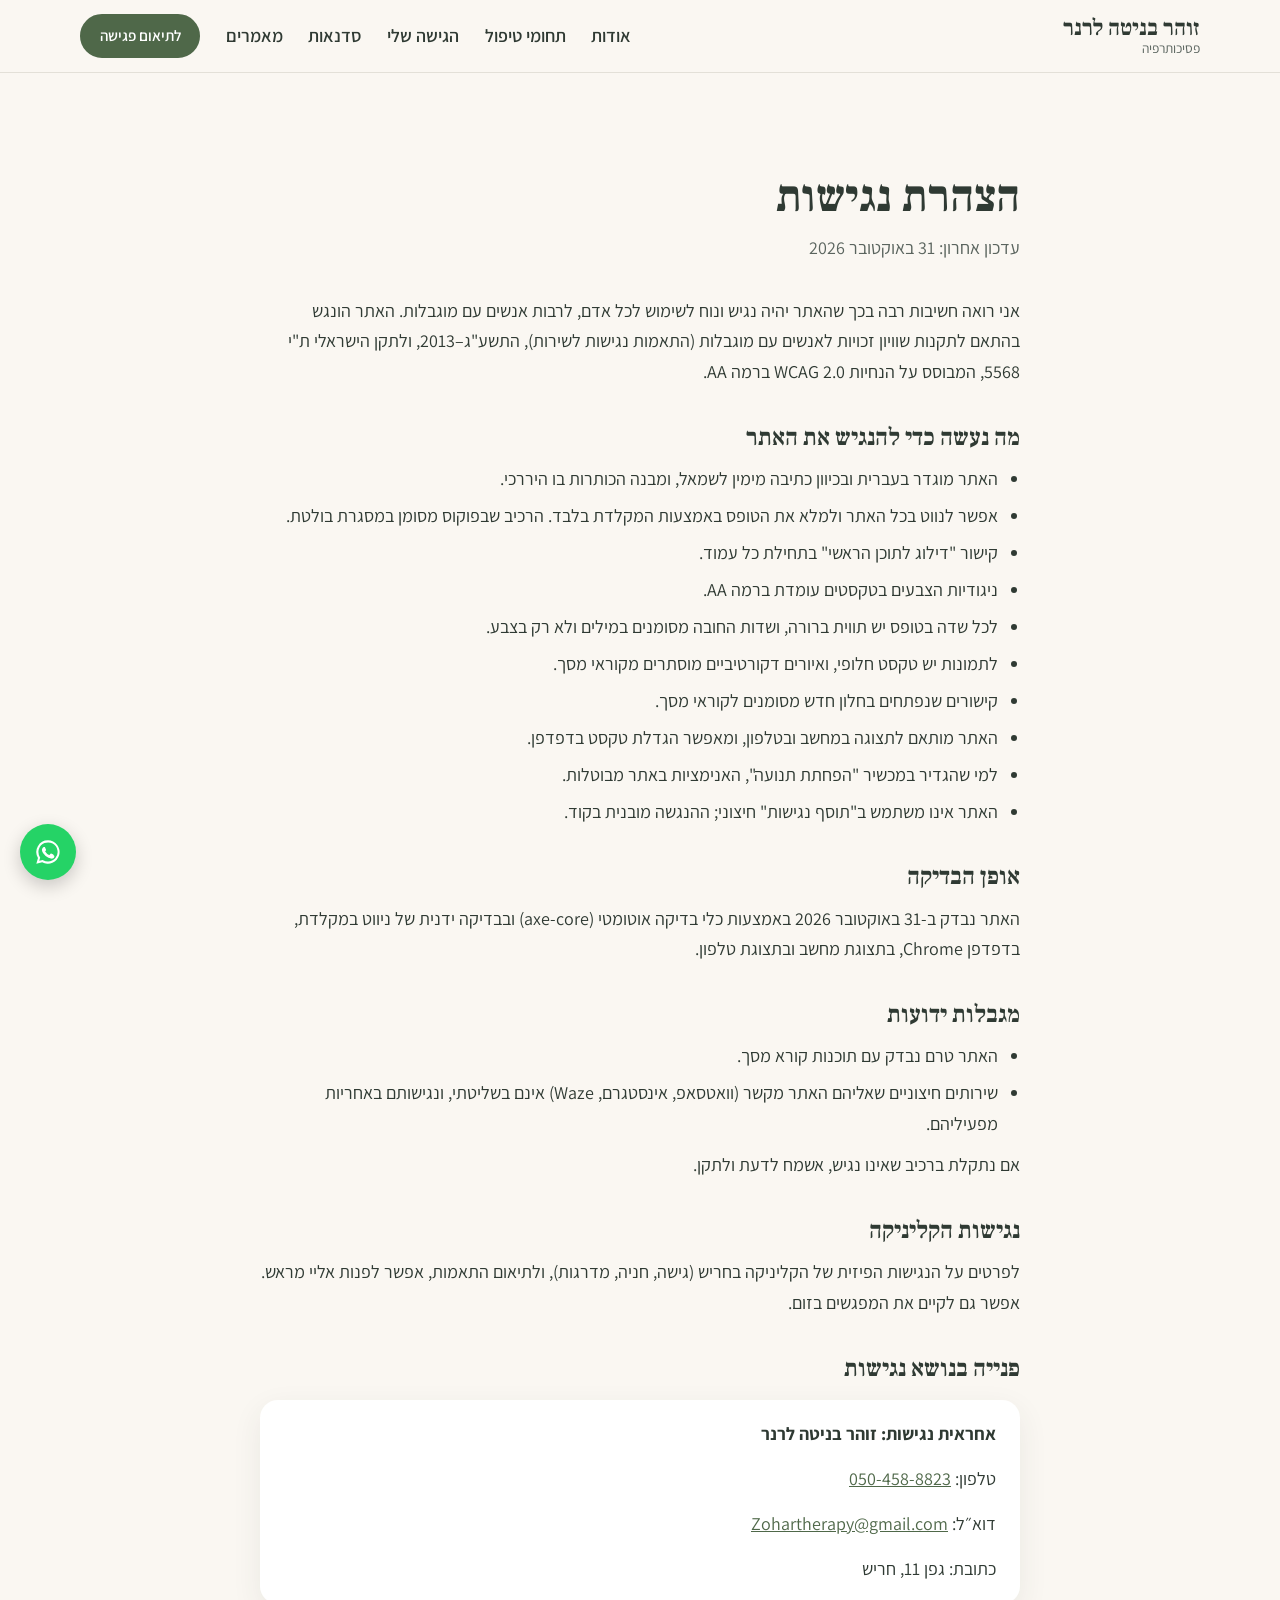
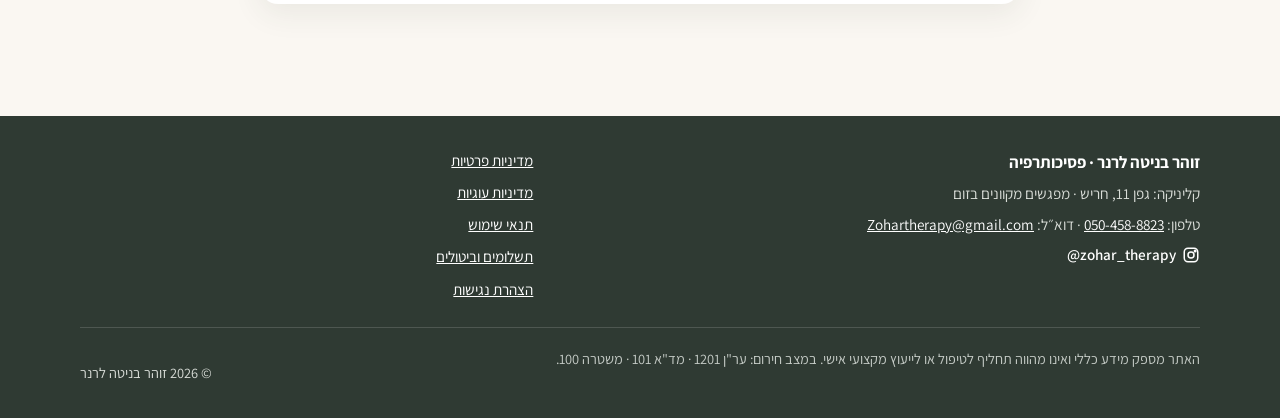
<file: website/accessibility.html>
<!doctype html>
<html lang="he" dir="rtl">
<head>
  <meta charset="utf-8">
  <meta name="viewport" content="width=device-width, initial-scale=1">
  <title>הצהרת נגישות | זוהר בניטה לרנר</title>
  <meta name="description" content="הצהרת הנגישות של האתר ופרטי אחראית הנגישות.">
  <link rel="stylesheet" href="fonts/fonts.css">
  <link rel="stylesheet" href="styles.css">
  <link rel="canonical" href="https://zohar-therapy.netlify.app/accessibility">
  <link rel="icon" href="favicon.svg" type="image/svg+xml">
</head>
<body>
  <a href="#main" class="skip-link">דילוג לתוכן הראשי</a>

  <header class="site-header">
    <div class="container header-inner">
      <a href="index.html" class="logo">זוהר בניטה לרנר<span>פסיכותרפיה</span></a>
      <button class="menu-toggle" aria-label="פתיחת תפריט" aria-expanded="false" aria-controls="nav">
        <span></span><span></span><span></span>
      </button>
      <nav class="nav" id="nav" aria-label="ניווט ראשי">
        <a href="index.html#about">אודות</a>
        <a href="index.html#services">תחומי טיפול</a>
        <a href="index.html#approach">הגישה שלי</a>
        <a href="index.html#groups">סדנאות</a>
        <a href="articles/index.html">מאמרים</a>
        <a href="index.html#contact" class="btn btn-small">לתיאום פגישה</a>
      </nav>
    </div>
  </header>

  <main id="main">
    <article class="section legal">
      <div class="container narrow">
        <h1>הצהרת נגישות</h1>
        <p class="updated">עדכון אחרון: 31 באוקטובר 2026</p>

        <p>אני רואה חשיבות רבה בכך שהאתר יהיה נגיש ונוח לשימוש לכל אדם, לרבות אנשים עם מוגבלות. האתר הונגש בהתאם לתקנות שוויון זכויות לאנשים עם מוגבלות (התאמות נגישות לשירות), התשע"ג–2013, ולתקן הישראלי ת"י 5568, המבוסס על הנחיות WCAG 2.0 ברמה AA.</p>

        <h2>מה נעשה כדי להנגיש את האתר</h2>
        <ul>
          <li>האתר מוגדר בעברית ובכיוון כתיבה מימין לשמאל, ומבנה הכותרות בו היררכי.</li>
          <li>אפשר לנווט בכל האתר ולמלא את הטופס באמצעות המקלדת בלבד. הרכיב שבפוקוס מסומן במסגרת בולטת.</li>
          <li>קישור "דילוג לתוכן הראשי" בתחילת כל עמוד.</li>
          <li>ניגודיות הצבעים בטקסטים עומדת ברמה AA.</li>
          <li>לכל שדה בטופס יש תווית ברורה, ושדות החובה מסומנים במילים ולא רק בצבע.</li>
          <li>לתמונות יש טקסט חלופי, ואיורים דקורטיביים מוסתרים מקוראי מסך.</li>
          <li>קישורים שנפתחים בחלון חדש מסומנים לקוראי מסך.</li>
          <li>האתר מותאם לתצוגה במחשב ובטלפון, ומאפשר הגדלת טקסט בדפדפן.</li>
          <li>למי שהגדיר במכשיר "הפחתת תנועה", האנימציות באתר מבוטלות.</li>
          <li>האתר אינו משתמש ב"תוסף נגישות" חיצוני; ההנגשה מובנית בקוד.</li>
        </ul>

        <h2>אופן הבדיקה</h2>
        <p>האתר נבדק ב-31 באוקטובר 2026 באמצעות כלי בדיקה אוטומטי (axe-core) ובבדיקה ידנית של ניווט במקלדת, בדפדפן Chrome, בתצוגת מחשב ובתצוגת טלפון.</p>

        <h2>מגבלות ידועות</h2>
        <ul>
          <li>האתר טרם נבדק עם תוכנות קורא מסך.</li>
          <li>שירותים חיצוניים שאליהם האתר מקשר (וואטסאפ, אינסטגרם, Waze) אינם בשליטתי, ונגישותם באחריות מפעיליהם.</li>
        </ul>
        <p>אם נתקלת ברכיב שאינו נגיש, אשמח לדעת ולתקן.</p>

        <h2>נגישות הקליניקה</h2>
        <p>לפרטים על הנגישות הפיזית של הקליניקה בחריש (גישה, חניה, מדרגות), ולתיאום התאמות, אפשר לפנות אליי מראש. אפשר גם לקיים את המפגשים בזום.</p>

        <h2>פנייה בנושא נגישות</h2>
        <div class="box">
          <p><strong>אחראית נגישות: זוהר בניטה לרנר</strong></p>
          <p>טלפון: <a href="tel:+972504588823">050-458-8823</a></p>
          <p>דוא״ל: <a href="mailto:Zohartherapy@gmail.com">Zohartherapy@gmail.com</a></p>
          <p>כתובת: גפן 11, חריש</p>
        </div>

      </div>
    </article>
  </main>

  <footer class="site-footer">
    <div class="container footer-grid">
      <div class="footer-biz">
        <p class="footer-name">זוהר בניטה לרנר · פסיכותרפיה</p>
        <p>קליניקה: גפן 11, חריש · מפגשים מקוונים בזום</p>
        <p>טלפון: <a href="tel:+972504588823">050-458-8823</a> · דוא״ל: <a href="mailto:Zohartherapy@gmail.com">Zohartherapy@gmail.com</a></p>
        <p><a href="https://www.instagram.com/zohar_therapy/" class="footer-ig" target="_blank" rel="noopener"><svg viewBox="0 0 24 24" width="18" height="18" fill="none" stroke="currentColor" stroke-width="2" aria-hidden="true"><rect x="3" y="3" width="18" height="18" rx="5"/><circle cx="12" cy="12" r="4"/><circle cx="17.5" cy="6.5" r="1" fill="currentColor"/></svg> <bdi dir="ltr">@zohar_therapy</bdi><span class="sr-only"> (נפתח בחלון חדש)</span></a></p>
      </div>
      <nav class="footer-links" aria-label="מידע משפטי ונגישות">
        <a href="privacy.html">מדיניות פרטיות</a>
        <a href="privacy.html#cookies">מדיניות עוגיות</a>
        <a href="terms.html">תנאי שימוש</a>
        <a href="terms.html#payments">תשלומים וביטולים</a>
        <a href="accessibility.html">הצהרת נגישות</a>
      </nav>
    </div>
    <div class="container footer-bottom">
      <p class="disclaimer">האתר מספק מידע כללי ואינו מהווה תחליף לטיפול או לייעוץ מקצועי אישי. במצב חירום: ער"ן 1201 · מד"א 101 · משטרה 100.</p>
      <p>© <span id="year">2026</span> זוהר בניטה לרנר</p>
    </div>
  </footer>

  <aside aria-label="פנייה מהירה">
    <a href="https://wa.me/972504588823" class="wa-float" target="_blank" rel="noopener" aria-label="שליחת הודעה בוואטסאפ (נפתח בחלון חדש)">
      <svg viewBox="0 0 24 24" width="28" height="28" fill="currentColor" aria-hidden="true"><path d="M12 2a10 10 0 0 0-8.6 15.1L2 22l5-1.3A10 10 0 1 0 12 2zm0 18.2a8.2 8.2 0 0 1-4.2-1.2l-.3-.2-3 .8.8-2.9-.2-.3A8.2 8.2 0 1 1 12 20.2zm4.5-6.1c-.2-.1-1.5-.7-1.7-.8-.2-.1-.4-.1-.6.1l-.8 1c-.1.2-.3.2-.5.1a6.7 6.7 0 0 1-3.3-2.9c-.2-.4.2-.4.7-1.2.1-.2 0-.3 0-.4l-.8-1.8c-.2-.5-.4-.4-.6-.4h-.5a1 1 0 0 0-.7.3 3 3 0 0 0-.9 2.2 5.2 5.2 0 0 0 1.1 2.7 11.8 11.8 0 0 0 4.5 4c1.7.7 2.4.8 3.2.6.5-.1 1.5-.6 1.7-1.2.2-.6.2-1.1.2-1.2-.1-.1-.3-.2-.5-.3z"/></svg>
    </a>
  </aside>

  <script src="script.js"></script>
</body>
</html>
</file>
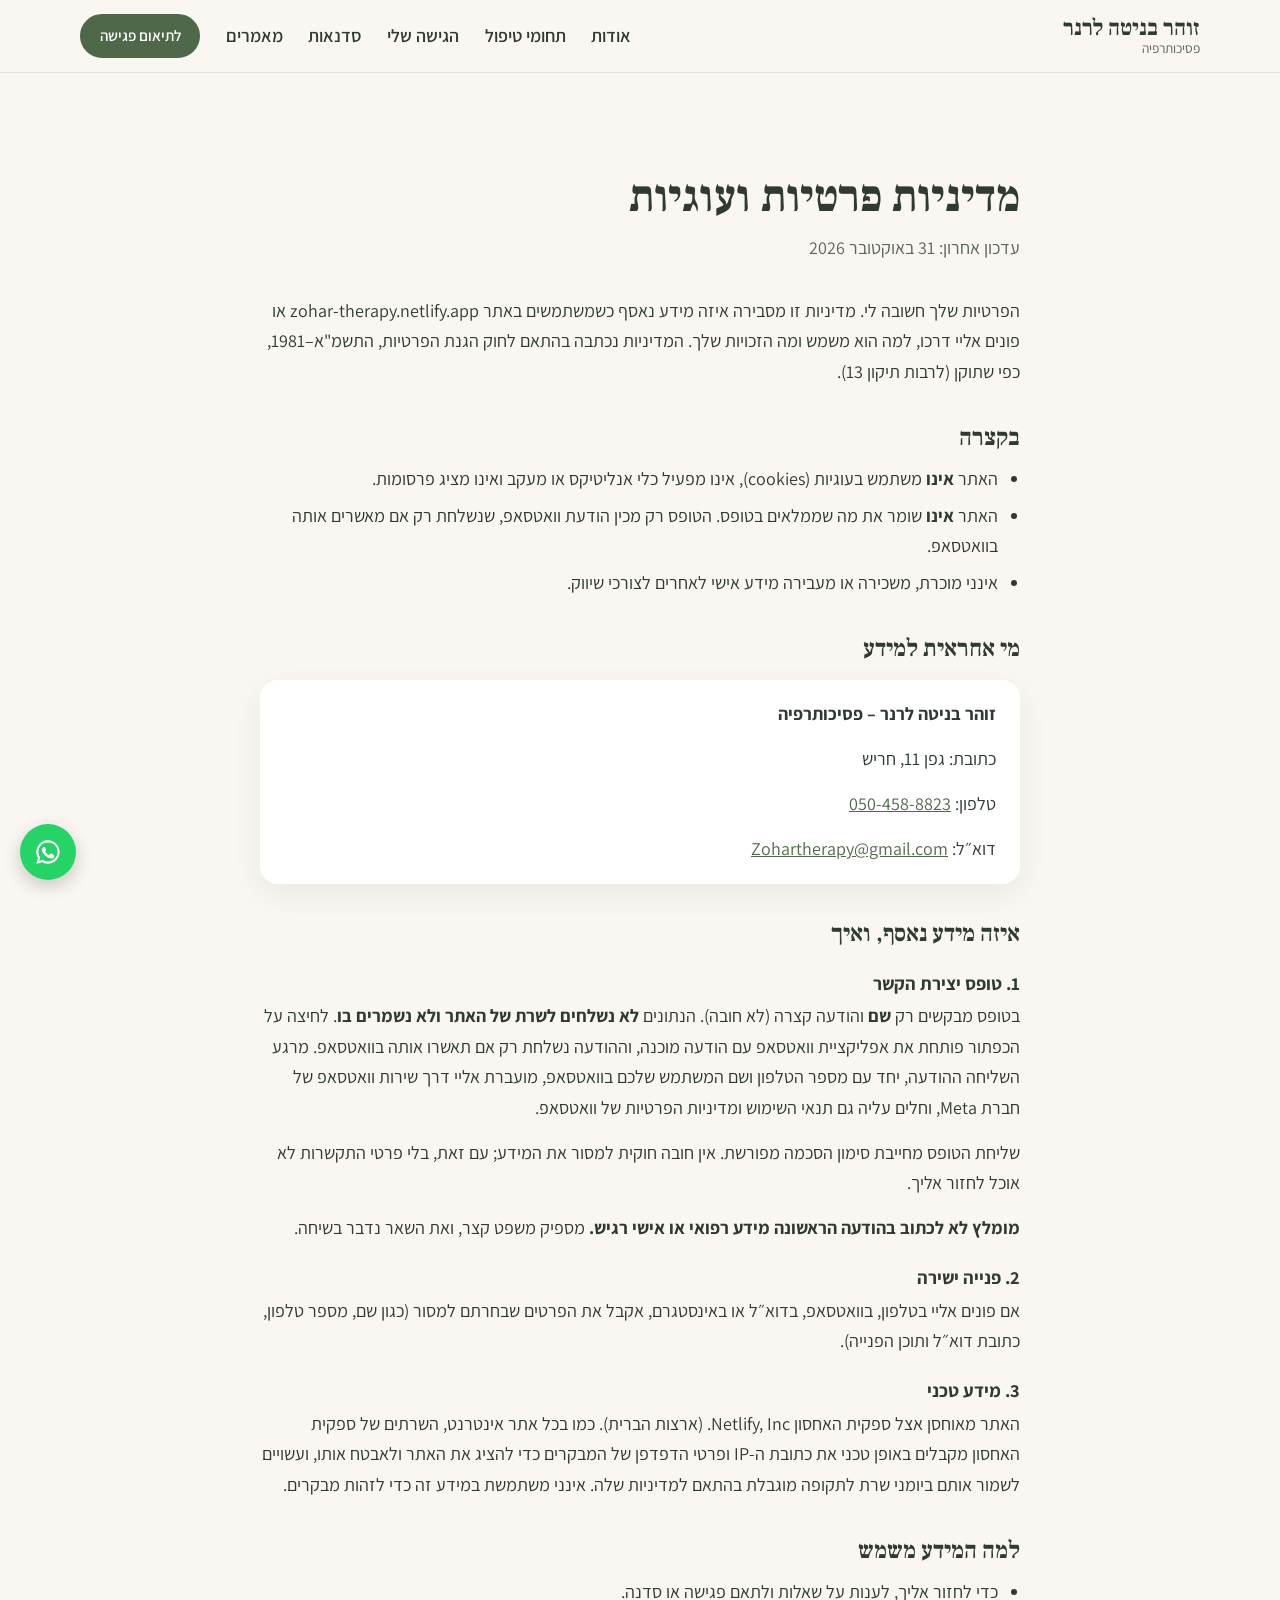
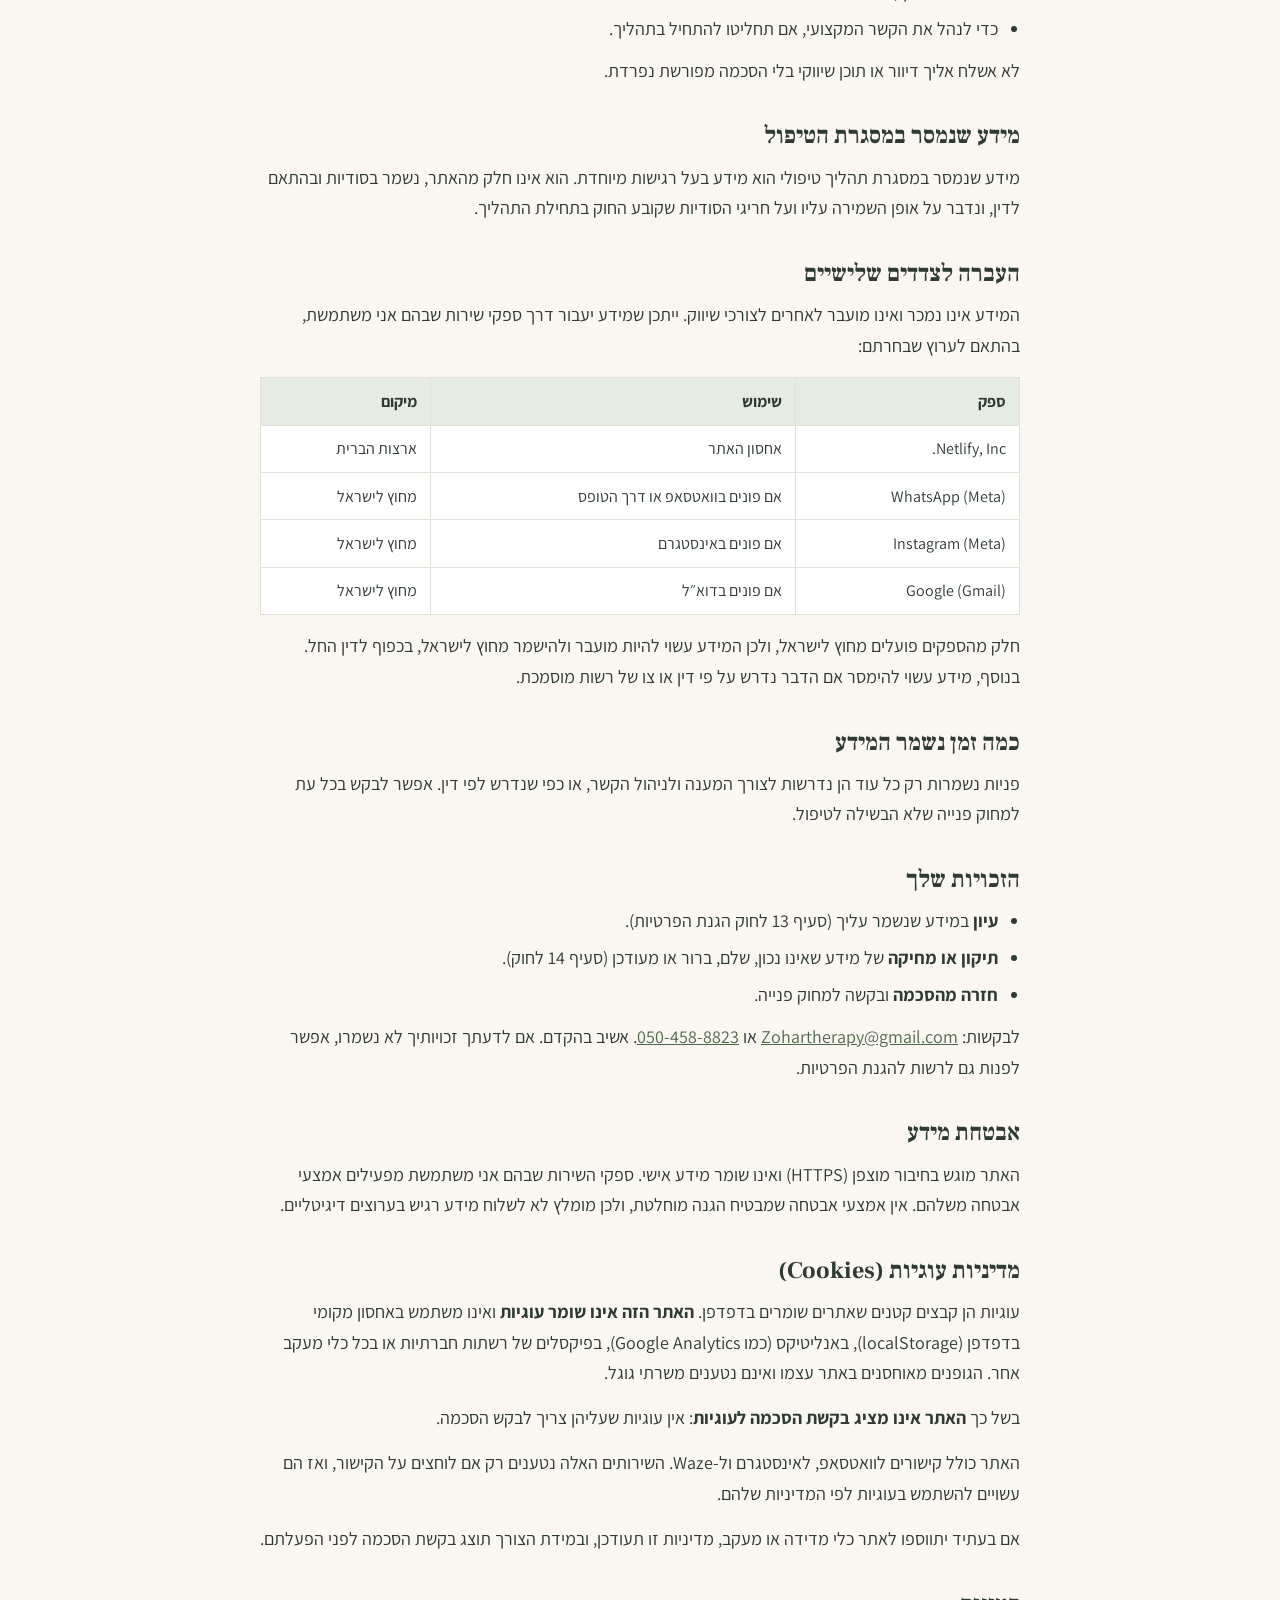
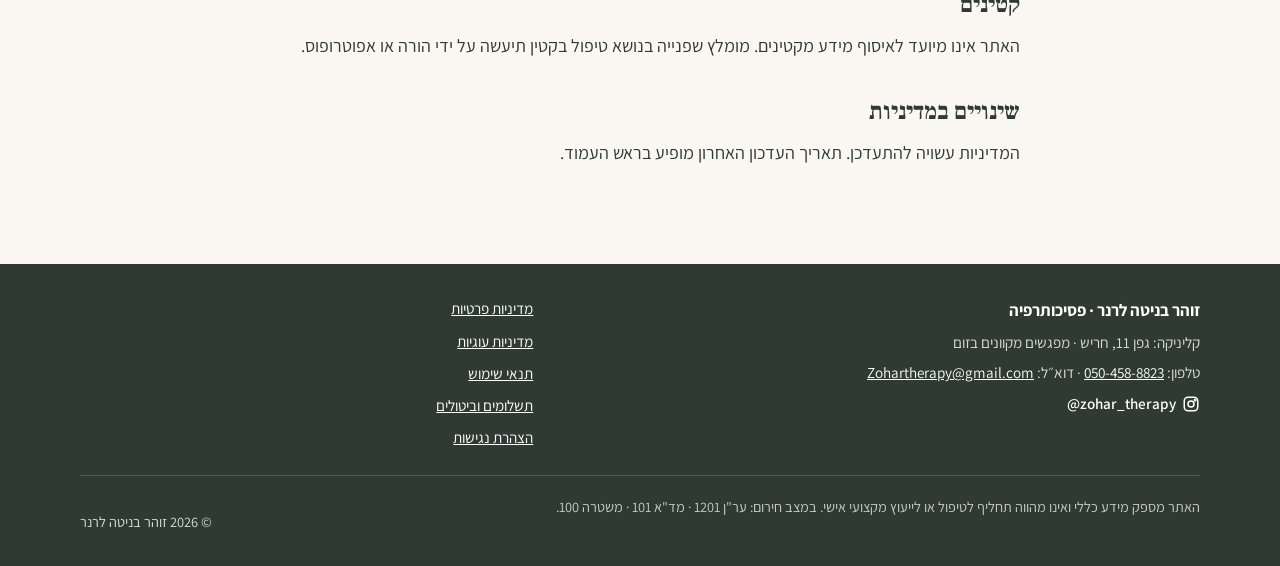
<file: website/privacy.html>
<!doctype html>
<html lang="he" dir="rtl">
<head>
  <meta charset="utf-8">
  <meta name="viewport" content="width=device-width, initial-scale=1">
  <title>מדיניות פרטיות ועוגיות | זוהר בניטה לרנר</title>
  <meta name="description" content="איזה מידע נאסף באתר, למה הוא משמש, מדיניות העוגיות והזכויות שלך.">
  <link rel="stylesheet" href="fonts/fonts.css">
  <link rel="stylesheet" href="styles.css">
  <link rel="canonical" href="https://zohar-therapy.netlify.app/privacy">
  <link rel="icon" href="favicon.svg" type="image/svg+xml">
</head>
<body>
  <a href="#main" class="skip-link">דילוג לתוכן הראשי</a>

  <header class="site-header">
    <div class="container header-inner">
      <a href="index.html" class="logo">זוהר בניטה לרנר<span>פסיכותרפיה</span></a>
      <button class="menu-toggle" aria-label="פתיחת תפריט" aria-expanded="false" aria-controls="nav">
        <span></span><span></span><span></span>
      </button>
      <nav class="nav" id="nav" aria-label="ניווט ראשי">
        <a href="index.html#about">אודות</a>
        <a href="index.html#services">תחומי טיפול</a>
        <a href="index.html#approach">הגישה שלי</a>
        <a href="index.html#groups">סדנאות</a>
        <a href="articles/index.html">מאמרים</a>
        <a href="index.html#contact" class="btn btn-small">לתיאום פגישה</a>
      </nav>
    </div>
  </header>

  <main id="main">
    <article class="section legal">
      <div class="container narrow">
        <h1>מדיניות פרטיות ועוגיות</h1>
        <p class="updated">עדכון אחרון: 31 באוקטובר 2026</p>

        <p>הפרטיות שלך חשובה לי. מדיניות זו מסבירה איזה מידע נאסף כשמשתמשים באתר zohar-therapy.netlify.app או פונים אליי דרכו, למה הוא משמש ומה הזכויות שלך. המדיניות נכתבה בהתאם לחוק הגנת הפרטיות, התשמ"א–1981, כפי שתוקן (לרבות תיקון 13).</p>

        <h2>בקצרה</h2>
        <ul>
          <li>האתר <strong>אינו</strong> משתמש בעוגיות (cookies), אינו מפעיל כלי אנליטיקס או מעקב ואינו מציג פרסומות.</li>
          <li>האתר <strong>אינו</strong> שומר את מה שממלאים בטופס. הטופס רק מכין הודעת וואטסאפ, שנשלחת רק אם מאשרים אותה בוואטסאפ.</li>
          <li>אינני מוכרת, משכירה או מעבירה מידע אישי לאחרים לצורכי שיווק.</li>
        </ul>

        <h2>מי אחראית למידע</h2>
        <div class="box">
          <p><strong>זוהר בניטה לרנר – פסיכותרפיה</strong></p>
          <p>כתובת: גפן 11, חריש</p>
          <p>טלפון: <a href="tel:+972504588823">050-458-8823</a></p>
          <p>דוא״ל: <a href="mailto:Zohartherapy@gmail.com">Zohartherapy@gmail.com</a></p>
        </div>

        <h2>איזה מידע נאסף, ואיך</h2>
        <h3>1. טופס יצירת הקשר</h3>
        <p>בטופס מבקשים רק <strong>שם</strong> והודעה קצרה (לא חובה). הנתונים <strong>לא נשלחים לשרת של האתר ולא נשמרים בו</strong>. לחיצה על הכפתור פותחת את אפליקציית וואטסאפ עם הודעה מוכנה, וההודעה נשלחת רק אם תאשרו אותה בוואטסאפ. מרגע השליחה ההודעה, יחד עם מספר הטלפון ושם המשתמש שלכם בוואטסאפ, מועברת אליי דרך שירות וואטסאפ של חברת Meta, וחלים עליה גם תנאי השימוש ומדיניות הפרטיות של וואטסאפ.</p>
        <p>שליחת הטופס מחייבת סימון הסכמה מפורשת. אין חובה חוקית למסור את המידע; עם זאת, בלי פרטי התקשרות לא אוכל לחזור אליך.</p>
        <p><strong>מומלץ לא לכתוב בהודעה הראשונה מידע רפואי או אישי רגיש.</strong> מספיק משפט קצר, ואת השאר נדבר בשיחה.</p>

        <h3>2. פנייה ישירה</h3>
        <p>אם פונים אליי בטלפון, בוואטסאפ, בדוא״ל או באינסטגרם, אקבל את הפרטים שבחרתם למסור (כגון שם, מספר טלפון, כתובת דוא״ל ותוכן הפנייה).</p>

        <h3>3. מידע טכני</h3>
        <p>האתר מאוחסן אצל ספקית האחסון Netlify, Inc. (ארצות הברית). כמו בכל אתר אינטרנט, השרתים של ספקית האחסון מקבלים באופן טכני את כתובת ה-IP ופרטי הדפדפן של המבקרים כדי להציג את האתר ולאבטח אותו, ועשויים לשמור אותם ביומני שרת לתקופה מוגבלת בהתאם למדיניות שלה. אינני משתמשת במידע זה כדי לזהות מבקרים.</p>

        <h2>למה המידע משמש</h2>
        <ul>
          <li>כדי לחזור אליך, לענות על שאלות ולתאם פגישה או סדנה.</li>
          <li>כדי לנהל את הקשר המקצועי, אם תחליטו להתחיל בתהליך.</li>
        </ul>
        <p>לא אשלח אליך דיוור או תוכן שיווקי בלי הסכמה מפורשת נפרדת.</p>

        <h2>מידע שנמסר במסגרת הטיפול</h2>
        <p>מידע שנמסר במסגרת תהליך טיפולי הוא מידע בעל רגישות מיוחדת. הוא אינו חלק מהאתר, נשמר בסודיות ובהתאם לדין, ונדבר על אופן השמירה עליו ועל חריגי הסודיות שקובע החוק בתחילת התהליך.</p>

        <h2>העברה לצדדים שלישיים</h2>
        <p>המידע אינו נמכר ואינו מועבר לאחרים לצורכי שיווק. ייתכן שמידע יעבור דרך ספקי שירות שבהם אני משתמשת, בהתאם לערוץ שבחרתם:</p>
        <table>
          <thead><tr><th scope="col">ספק</th><th scope="col">שימוש</th><th scope="col">מיקום</th></tr></thead>
          <tbody>
            <tr><td>Netlify, Inc.</td><td>אחסון האתר</td><td>ארצות הברית</td></tr>
            <tr><td>WhatsApp (Meta)</td><td>אם פונים בוואטסאפ או דרך הטופס</td><td>מחוץ לישראל</td></tr>
            <tr><td>Instagram (Meta)</td><td>אם פונים באינסטגרם</td><td>מחוץ לישראל</td></tr>
            <tr><td>Google (Gmail)</td><td>אם פונים בדוא״ל</td><td>מחוץ לישראל</td></tr>
          </tbody>
        </table>
        <p>חלק מהספקים פועלים מחוץ לישראל, ולכן המידע עשוי להיות מועבר ולהישמר מחוץ לישראל, בכפוף לדין החל. בנוסף, מידע עשוי להימסר אם הדבר נדרש על פי דין או צו של רשות מוסמכת.</p>

        <h2>כמה זמן נשמר המידע</h2>
        <p>פניות נשמרות רק כל עוד הן נדרשות לצורך המענה ולניהול הקשר, או כפי שנדרש לפי דין. אפשר לבקש בכל עת למחוק פנייה שלא הבשילה לטיפול.</p>

        <h2>הזכויות שלך</h2>
        <ul>
          <li><strong>עיון</strong> במידע שנשמר עליך (סעיף 13 לחוק הגנת הפרטיות).</li>
          <li><strong>תיקון או מחיקה</strong> של מידע שאינו נכון, שלם, ברור או מעודכן (סעיף 14 לחוק).</li>
          <li><strong>חזרה מהסכמה</strong> ובקשה למחוק פנייה.</li>
        </ul>
        <p>לבקשות: <a href="mailto:Zohartherapy@gmail.com">Zohartherapy@gmail.com</a> או <a href="tel:+972504588823">050-458-8823</a>. אשיב בהקדם. אם לדעתך זכויותיך לא נשמרו, אפשר לפנות גם לרשות להגנת הפרטיות.</p>

        <h2>אבטחת מידע</h2>
        <p>האתר מוגש בחיבור מוצפן (HTTPS) ואינו שומר מידע אישי. ספקי השירות שבהם אני משתמשת מפעילים אמצעי אבטחה משלהם. אין אמצעי אבטחה שמבטיח הגנה מוחלטת, ולכן מומלץ לא לשלוח מידע רגיש בערוצים דיגיטליים.</p>

        <h2 id="cookies">מדיניות עוגיות (Cookies)</h2>
        <p>עוגיות הן קבצים קטנים שאתרים שומרים בדפדפן. <strong>האתר הזה אינו שומר עוגיות</strong> ואינו משתמש באחסון מקומי בדפדפן (localStorage), באנליטיקס (כמו Google Analytics), בפיקסלים של רשתות חברתיות או בכל כלי מעקב אחר. הגופנים מאוחסנים באתר עצמו ואינם נטענים משרתי גוגל.</p>
        <p>בשל כך <strong>האתר אינו מציג בקשת הסכמה לעוגיות</strong>: אין עוגיות שעליהן צריך לבקש הסכמה.</p>
        <p>האתר כולל קישורים לוואטסאפ, לאינסטגרם ול-Waze. השירותים האלה נטענים רק אם לוחצים על הקישור, ואז הם עשויים להשתמש בעוגיות לפי המדיניות שלהם.</p>
        <p>אם בעתיד יתווספו לאתר כלי מדידה או מעקב, מדיניות זו תעודכן, ובמידת הצורך תוצג בקשת הסכמה לפני הפעלתם.</p>

        <h2>קטינים</h2>
        <p>האתר אינו מיועד לאיסוף מידע מקטינים. מומלץ שפנייה בנושא טיפול בקטין תיעשה על ידי הורה או אפוטרופוס.</p>

        <h2>שינויים במדיניות</h2>
        <p>המדיניות עשויה להתעדכן. תאריך העדכון האחרון מופיע בראש העמוד.</p>

      </div>
    </article>
  </main>

  <footer class="site-footer">
    <div class="container footer-grid">
      <div class="footer-biz">
        <p class="footer-name">זוהר בניטה לרנר · פסיכותרפיה</p>
        <p>קליניקה: גפן 11, חריש · מפגשים מקוונים בזום</p>
        <p>טלפון: <a href="tel:+972504588823">050-458-8823</a> · דוא״ל: <a href="mailto:Zohartherapy@gmail.com">Zohartherapy@gmail.com</a></p>
        <p><a href="https://www.instagram.com/zohar_therapy/" class="footer-ig" target="_blank" rel="noopener"><svg viewBox="0 0 24 24" width="18" height="18" fill="none" stroke="currentColor" stroke-width="2" aria-hidden="true"><rect x="3" y="3" width="18" height="18" rx="5"/><circle cx="12" cy="12" r="4"/><circle cx="17.5" cy="6.5" r="1" fill="currentColor"/></svg> <bdi dir="ltr">@zohar_therapy</bdi><span class="sr-only"> (נפתח בחלון חדש)</span></a></p>
      </div>
      <nav class="footer-links" aria-label="מידע משפטי ונגישות">
        <a href="privacy.html">מדיניות פרטיות</a>
        <a href="privacy.html#cookies">מדיניות עוגיות</a>
        <a href="terms.html">תנאי שימוש</a>
        <a href="terms.html#payments">תשלומים וביטולים</a>
        <a href="accessibility.html">הצהרת נגישות</a>
      </nav>
    </div>
    <div class="container footer-bottom">
      <p class="disclaimer">האתר מספק מידע כללי ואינו מהווה תחליף לטיפול או לייעוץ מקצועי אישי. במצב חירום: ער"ן 1201 · מד"א 101 · משטרה 100.</p>
      <p>© <span id="year">2026</span> זוהר בניטה לרנר</p>
    </div>
  </footer>

  <aside aria-label="פנייה מהירה">
    <a href="https://wa.me/972504588823" class="wa-float" target="_blank" rel="noopener" aria-label="שליחת הודעה בוואטסאפ (נפתח בחלון חדש)">
      <svg viewBox="0 0 24 24" width="28" height="28" fill="currentColor" aria-hidden="true"><path d="M12 2a10 10 0 0 0-8.6 15.1L2 22l5-1.3A10 10 0 1 0 12 2zm0 18.2a8.2 8.2 0 0 1-4.2-1.2l-.3-.2-3 .8.8-2.9-.2-.3A8.2 8.2 0 1 1 12 20.2zm4.5-6.1c-.2-.1-1.5-.7-1.7-.8-.2-.1-.4-.1-.6.1l-.8 1c-.1.2-.3.2-.5.1a6.7 6.7 0 0 1-3.3-2.9c-.2-.4.2-.4.7-1.2.1-.2 0-.3 0-.4l-.8-1.8c-.2-.5-.4-.4-.6-.4h-.5a1 1 0 0 0-.7.3 3 3 0 0 0-.9 2.2 5.2 5.2 0 0 0 1.1 2.7 11.8 11.8 0 0 0 4.5 4c1.7.7 2.4.8 3.2.6.5-.1 1.5-.6 1.7-1.2.2-.6.2-1.1.2-1.2-.1-.1-.3-.2-.5-.3z"/></svg>
    </a>
  </aside>

  <script src="script.js"></script>
</body>
</html>
</file>
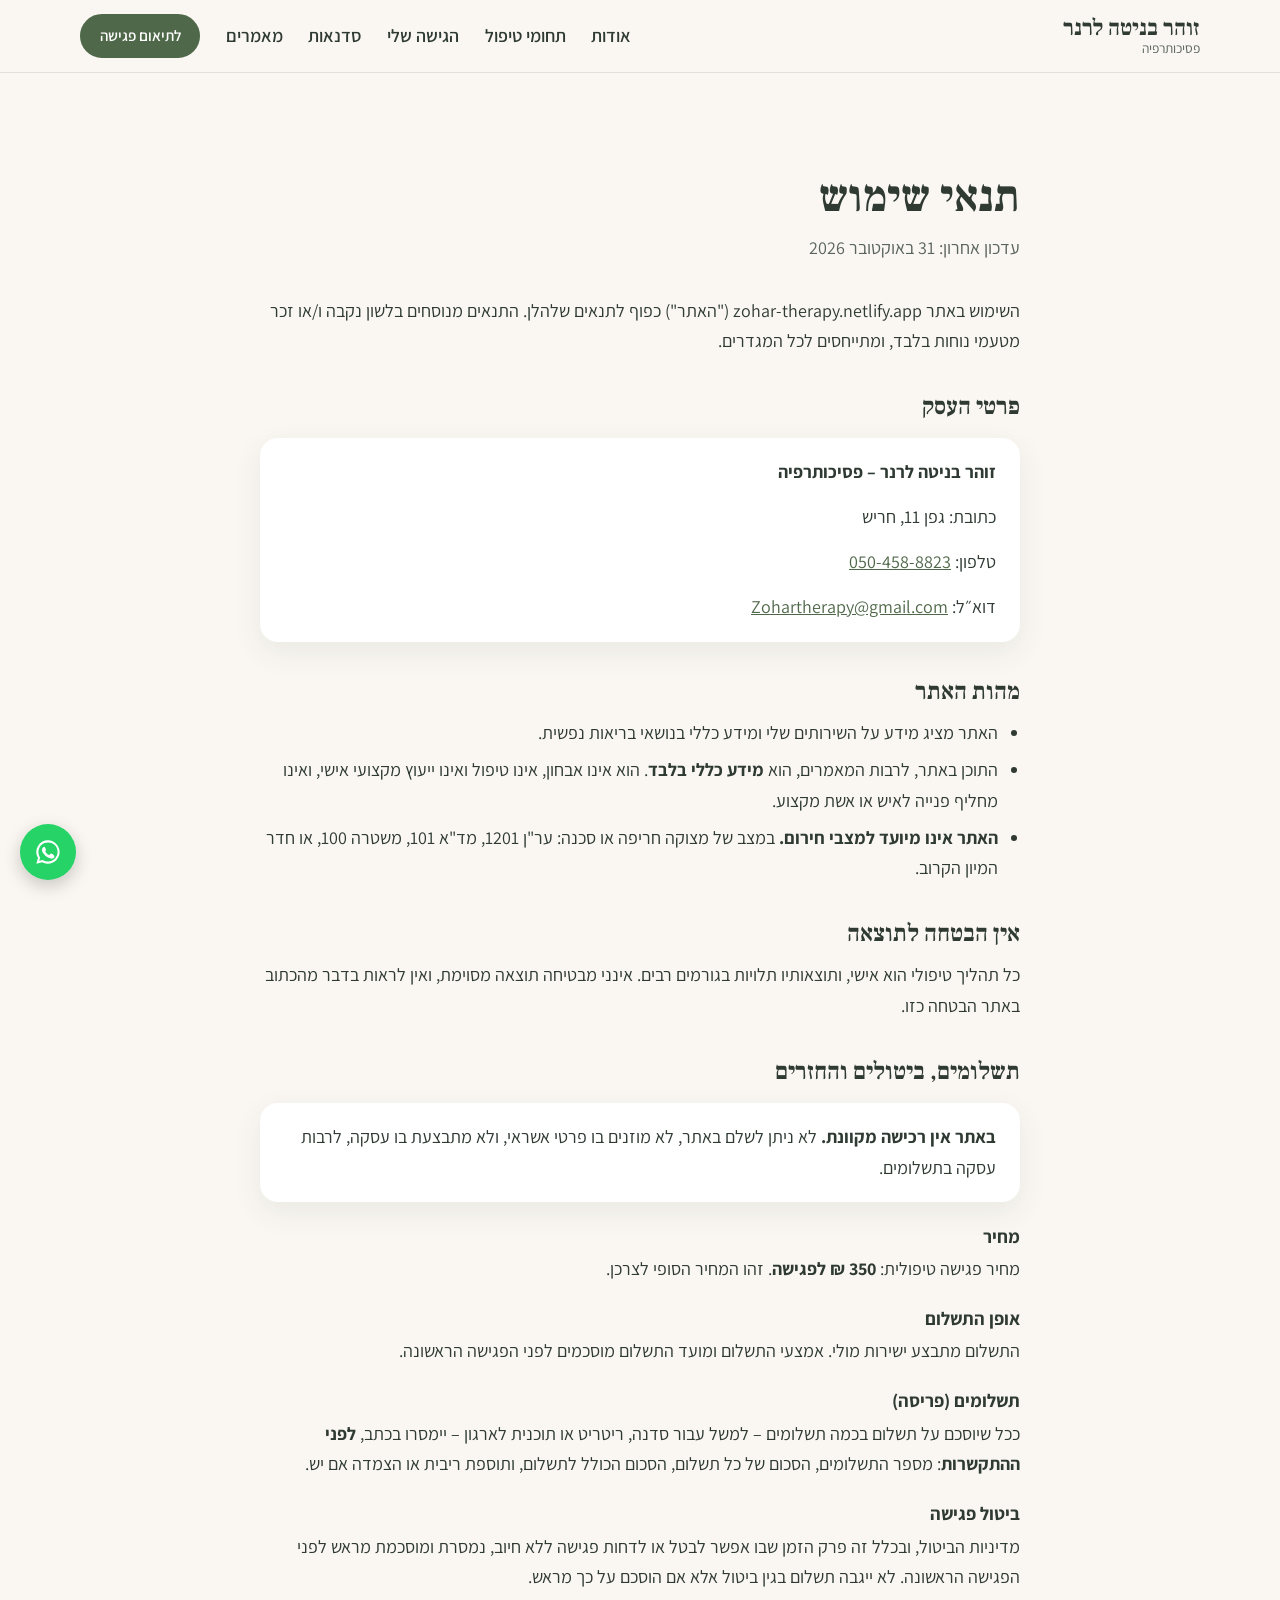
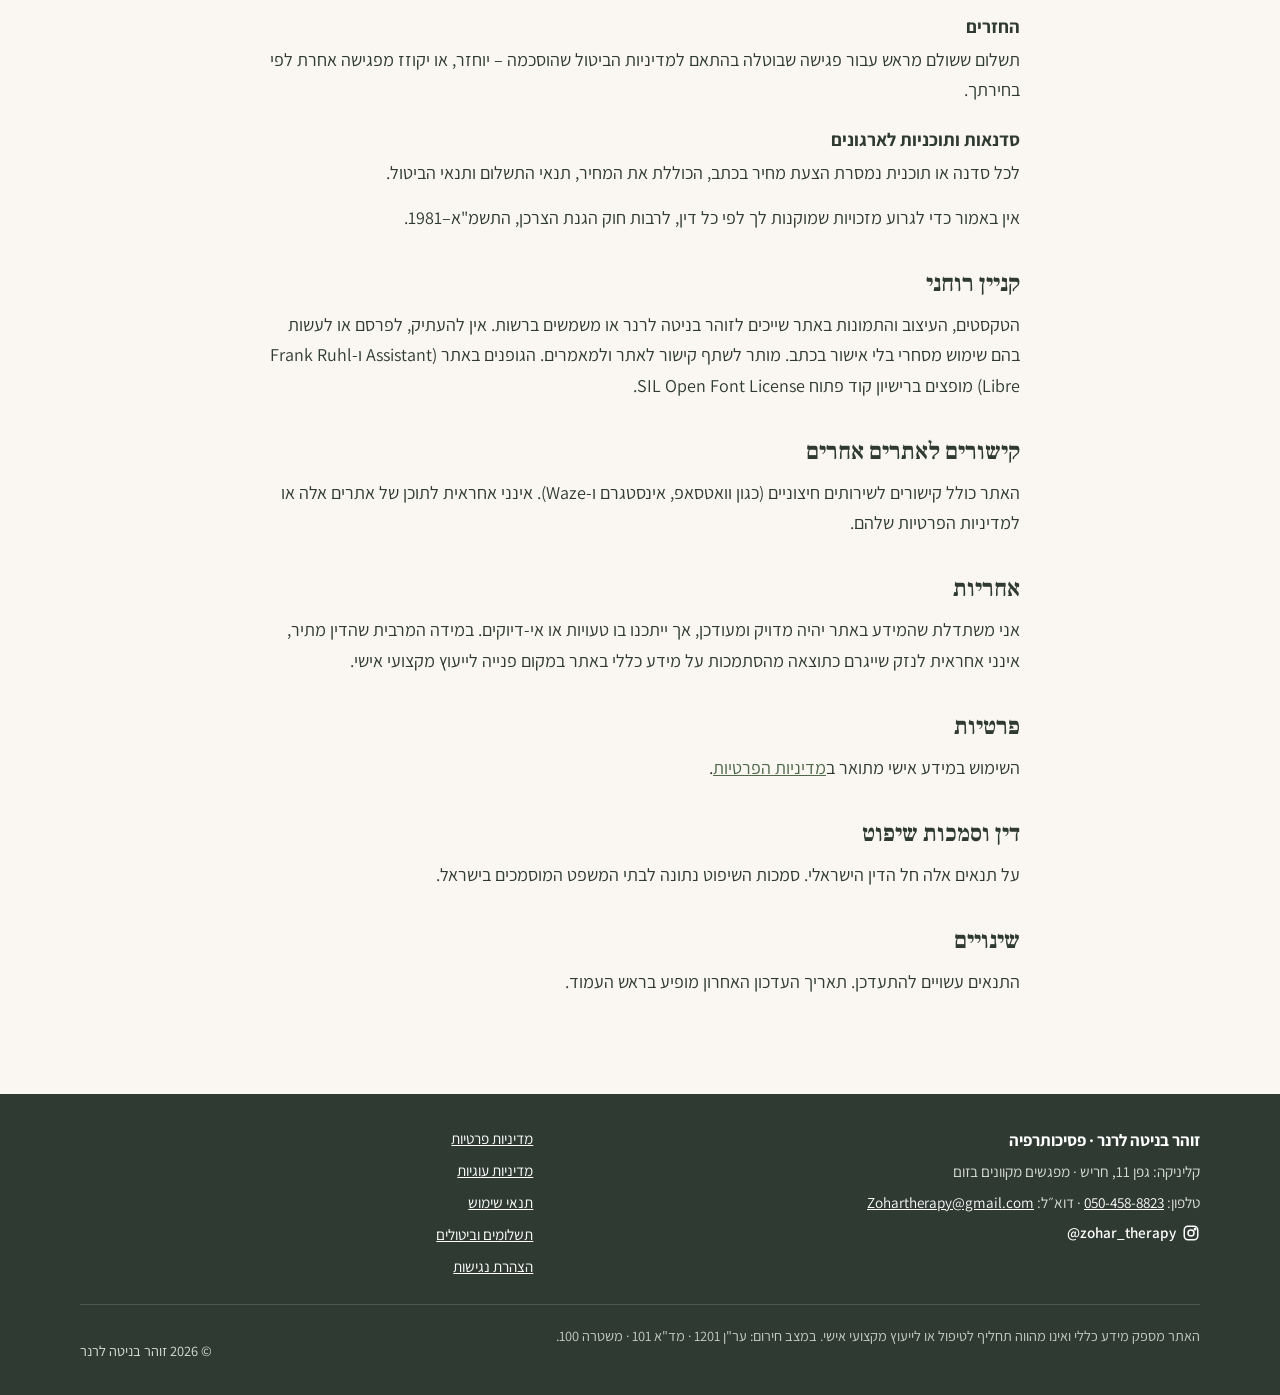
<file: website/terms.html>
<!doctype html>
<html lang="he" dir="rtl">
<head>
  <meta charset="utf-8">
  <meta name="viewport" content="width=device-width, initial-scale=1">
  <title>תנאי שימוש | זוהר בניטה לרנר</title>
  <meta name="description" content="תנאי השימוש באתר, מחירים, תשלומים, ביטולים והחזרים.">
  <link rel="stylesheet" href="fonts/fonts.css">
  <link rel="stylesheet" href="styles.css">
  <link rel="canonical" href="https://zohar-therapy.netlify.app/terms">
  <link rel="icon" href="favicon.svg" type="image/svg+xml">
</head>
<body>
  <a href="#main" class="skip-link">דילוג לתוכן הראשי</a>

  <header class="site-header">
    <div class="container header-inner">
      <a href="index.html" class="logo">זוהר בניטה לרנר<span>פסיכותרפיה</span></a>
      <button class="menu-toggle" aria-label="פתיחת תפריט" aria-expanded="false" aria-controls="nav">
        <span></span><span></span><span></span>
      </button>
      <nav class="nav" id="nav" aria-label="ניווט ראשי">
        <a href="index.html#about">אודות</a>
        <a href="index.html#services">תחומי טיפול</a>
        <a href="index.html#approach">הגישה שלי</a>
        <a href="index.html#groups">סדנאות</a>
        <a href="articles/index.html">מאמרים</a>
        <a href="index.html#contact" class="btn btn-small">לתיאום פגישה</a>
      </nav>
    </div>
  </header>

  <main id="main">
    <article class="section legal">
      <div class="container narrow">
        <h1>תנאי שימוש</h1>
        <p class="updated">עדכון אחרון: 31 באוקטובר 2026</p>

        <p>השימוש באתר zohar-therapy.netlify.app ("האתר") כפוף לתנאים שלהלן. התנאים מנוסחים בלשון נקבה ו/או זכר מטעמי נוחות בלבד, ומתייחסים לכל המגדרים.</p>

        <h2>פרטי העסק</h2>
        <div class="box">
          <p><strong>זוהר בניטה לרנר – פסיכותרפיה</strong></p>
          <p>כתובת: גפן 11, חריש</p>
          <p>טלפון: <a href="tel:+972504588823">050-458-8823</a></p>
          <p>דוא״ל: <a href="mailto:Zohartherapy@gmail.com">Zohartherapy@gmail.com</a></p>
        </div>

        <h2>מהות האתר</h2>
        <ul>
          <li>האתר מציג מידע על השירותים שלי ומידע כללי בנושאי בריאות נפשית.</li>
          <li>התוכן באתר, לרבות המאמרים, הוא <strong>מידע כללי בלבד</strong>. הוא אינו אבחון, אינו טיפול ואינו ייעוץ מקצועי אישי, ואינו מחליף פנייה לאיש או אשת מקצוע.</li>
          <li><strong>האתר אינו מיועד למצבי חירום.</strong> במצב של מצוקה חריפה או סכנה: ער"ן 1201, מד"א 101, משטרה 100, או חדר המיון הקרוב.</li>
        </ul>

        <h2>אין הבטחה לתוצאה</h2>
        <p>כל תהליך טיפולי הוא אישי, ותוצאותיו תלויות בגורמים רבים. אינני מבטיחה תוצאה מסוימת, ואין לראות בדבר מהכתוב באתר הבטחה כזו.</p>

        <h2 id="payments">תשלומים, ביטולים והחזרים</h2>
        <div class="box">
          <p><strong>באתר אין רכישה מקוונת.</strong> לא ניתן לשלם באתר, לא מוזנים בו פרטי אשראי, ולא מתבצעת בו עסקה, לרבות עסקה בתשלומים.</p>
        </div>
        <h3>מחיר</h3>
        <p>מחיר פגישה טיפולית: <strong>350 ₪ לפגישה</strong>. זהו המחיר הסופי לצרכן.</p>
        <h3>אופן התשלום</h3>
        <p>התשלום מתבצע ישירות מולי. אמצעי התשלום ומועד התשלום מוסכמים לפני הפגישה הראשונה.</p>
        <h3>תשלומים (פריסה)</h3>
        <p>ככל שיוסכם על תשלום בכמה תשלומים – למשל עבור סדנה, ריטריט או תוכנית לארגון – יימסרו בכתב, <strong>לפני ההתקשרות</strong>: מספר התשלומים, הסכום של כל תשלום, הסכום הכולל לתשלום, ותוספת ריבית או הצמדה אם יש.</p>
        <h3>ביטול פגישה</h3>
        <p>מדיניות הביטול, ובכלל זה פרק הזמן שבו אפשר לבטל או לדחות פגישה ללא חיוב, נמסרת ומוסכמת מראש לפני הפגישה הראשונה. לא ייגבה תשלום בגין ביטול אלא אם הוסכם על כך מראש.</p>
        <h3>החזרים</h3>
        <p>תשלום ששולם מראש עבור פגישה שבוטלה בהתאם למדיניות הביטול שהוסכמה – יוחזר, או יקוזז מפגישה אחרת לפי בחירתך.</p>
        <h3>סדנאות ותוכניות לארגונים</h3>
        <p>לכל סדנה או תוכנית נמסרת הצעת מחיר בכתב, הכוללת את המחיר, תנאי התשלום ותנאי הביטול.</p>
        <p>אין באמור כדי לגרוע מזכויות שמוקנות לך לפי כל דין, לרבות חוק הגנת הצרכן, התשמ"א–1981.</p>

        <h2>קניין רוחני</h2>
        <p>הטקסטים, העיצוב והתמונות באתר שייכים לזוהר בניטה לרנר או משמשים ברשות. אין להעתיק, לפרסם או לעשות בהם שימוש מסחרי בלי אישור בכתב. מותר לשתף קישור לאתר ולמאמרים. הגופנים באתר (Assistant ו-Frank Ruhl Libre) מופצים ברישיון קוד פתוח SIL Open Font License.</p>

        <h2>קישורים לאתרים אחרים</h2>
        <p>האתר כולל קישורים לשירותים חיצוניים (כגון וואטסאפ, אינסטגרם ו-Waze). אינני אחראית לתוכן של אתרים אלה או למדיניות הפרטיות שלהם.</p>

        <h2>אחריות</h2>
        <p>אני משתדלת שהמידע באתר יהיה מדויק ומעודכן, אך ייתכנו בו טעויות או אי-דיוקים. במידה המרבית שהדין מתיר, אינני אחראית לנזק שייגרם כתוצאה מהסתמכות על מידע כללי באתר במקום פנייה לייעוץ מקצועי אישי.</p>

        <h2>פרטיות</h2>
        <p>השימוש במידע אישי מתואר ב<a href="privacy.html">מדיניות הפרטיות</a>.</p>

        <h2>דין וסמכות שיפוט</h2>
        <p>על תנאים אלה חל הדין הישראלי. סמכות השיפוט נתונה לבתי המשפט המוסמכים בישראל.</p>

        <h2>שינויים</h2>
        <p>התנאים עשויים להתעדכן. תאריך העדכון האחרון מופיע בראש העמוד.</p>

      </div>
    </article>
  </main>

  <footer class="site-footer">
    <div class="container footer-grid">
      <div class="footer-biz">
        <p class="footer-name">זוהר בניטה לרנר · פסיכותרפיה</p>
        <p>קליניקה: גפן 11, חריש · מפגשים מקוונים בזום</p>
        <p>טלפון: <a href="tel:+972504588823">050-458-8823</a> · דוא״ל: <a href="mailto:Zohartherapy@gmail.com">Zohartherapy@gmail.com</a></p>
        <p><a href="https://www.instagram.com/zohar_therapy/" class="footer-ig" target="_blank" rel="noopener"><svg viewBox="0 0 24 24" width="18" height="18" fill="none" stroke="currentColor" stroke-width="2" aria-hidden="true"><rect x="3" y="3" width="18" height="18" rx="5"/><circle cx="12" cy="12" r="4"/><circle cx="17.5" cy="6.5" r="1" fill="currentColor"/></svg> <bdi dir="ltr">@zohar_therapy</bdi><span class="sr-only"> (נפתח בחלון חדש)</span></a></p>
      </div>
      <nav class="footer-links" aria-label="מידע משפטי ונגישות">
        <a href="privacy.html">מדיניות פרטיות</a>
        <a href="privacy.html#cookies">מדיניות עוגיות</a>
        <a href="terms.html">תנאי שימוש</a>
        <a href="terms.html#payments">תשלומים וביטולים</a>
        <a href="accessibility.html">הצהרת נגישות</a>
      </nav>
    </div>
    <div class="container footer-bottom">
      <p class="disclaimer">האתר מספק מידע כללי ואינו מהווה תחליף לטיפול או לייעוץ מקצועי אישי. במצב חירום: ער"ן 1201 · מד"א 101 · משטרה 100.</p>
      <p>© <span id="year">2026</span> זוהר בניטה לרנר</p>
    </div>
  </footer>

  <aside aria-label="פנייה מהירה">
    <a href="https://wa.me/972504588823" class="wa-float" target="_blank" rel="noopener" aria-label="שליחת הודעה בוואטסאפ (נפתח בחלון חדש)">
      <svg viewBox="0 0 24 24" width="28" height="28" fill="currentColor" aria-hidden="true"><path d="M12 2a10 10 0 0 0-8.6 15.1L2 22l5-1.3A10 10 0 1 0 12 2zm0 18.2a8.2 8.2 0 0 1-4.2-1.2l-.3-.2-3 .8.8-2.9-.2-.3A8.2 8.2 0 1 1 12 20.2zm4.5-6.1c-.2-.1-1.5-.7-1.7-.8-.2-.1-.4-.1-.6.1l-.8 1c-.1.2-.3.2-.5.1a6.7 6.7 0 0 1-3.3-2.9c-.2-.4.2-.4.7-1.2.1-.2 0-.3 0-.4l-.8-1.8c-.2-.5-.4-.4-.6-.4h-.5a1 1 0 0 0-.7.3 3 3 0 0 0-.9 2.2 5.2 5.2 0 0 0 1.1 2.7 11.8 11.8 0 0 0 4.5 4c1.7.7 2.4.8 3.2.6.5-.1 1.5-.6 1.7-1.2.2-.6.2-1.1.2-1.2-.1-.1-.3-.2-.5-.3z"/></svg>
    </a>
  </aside>

  <script src="script.js"></script>
</body>
</html>
</file>
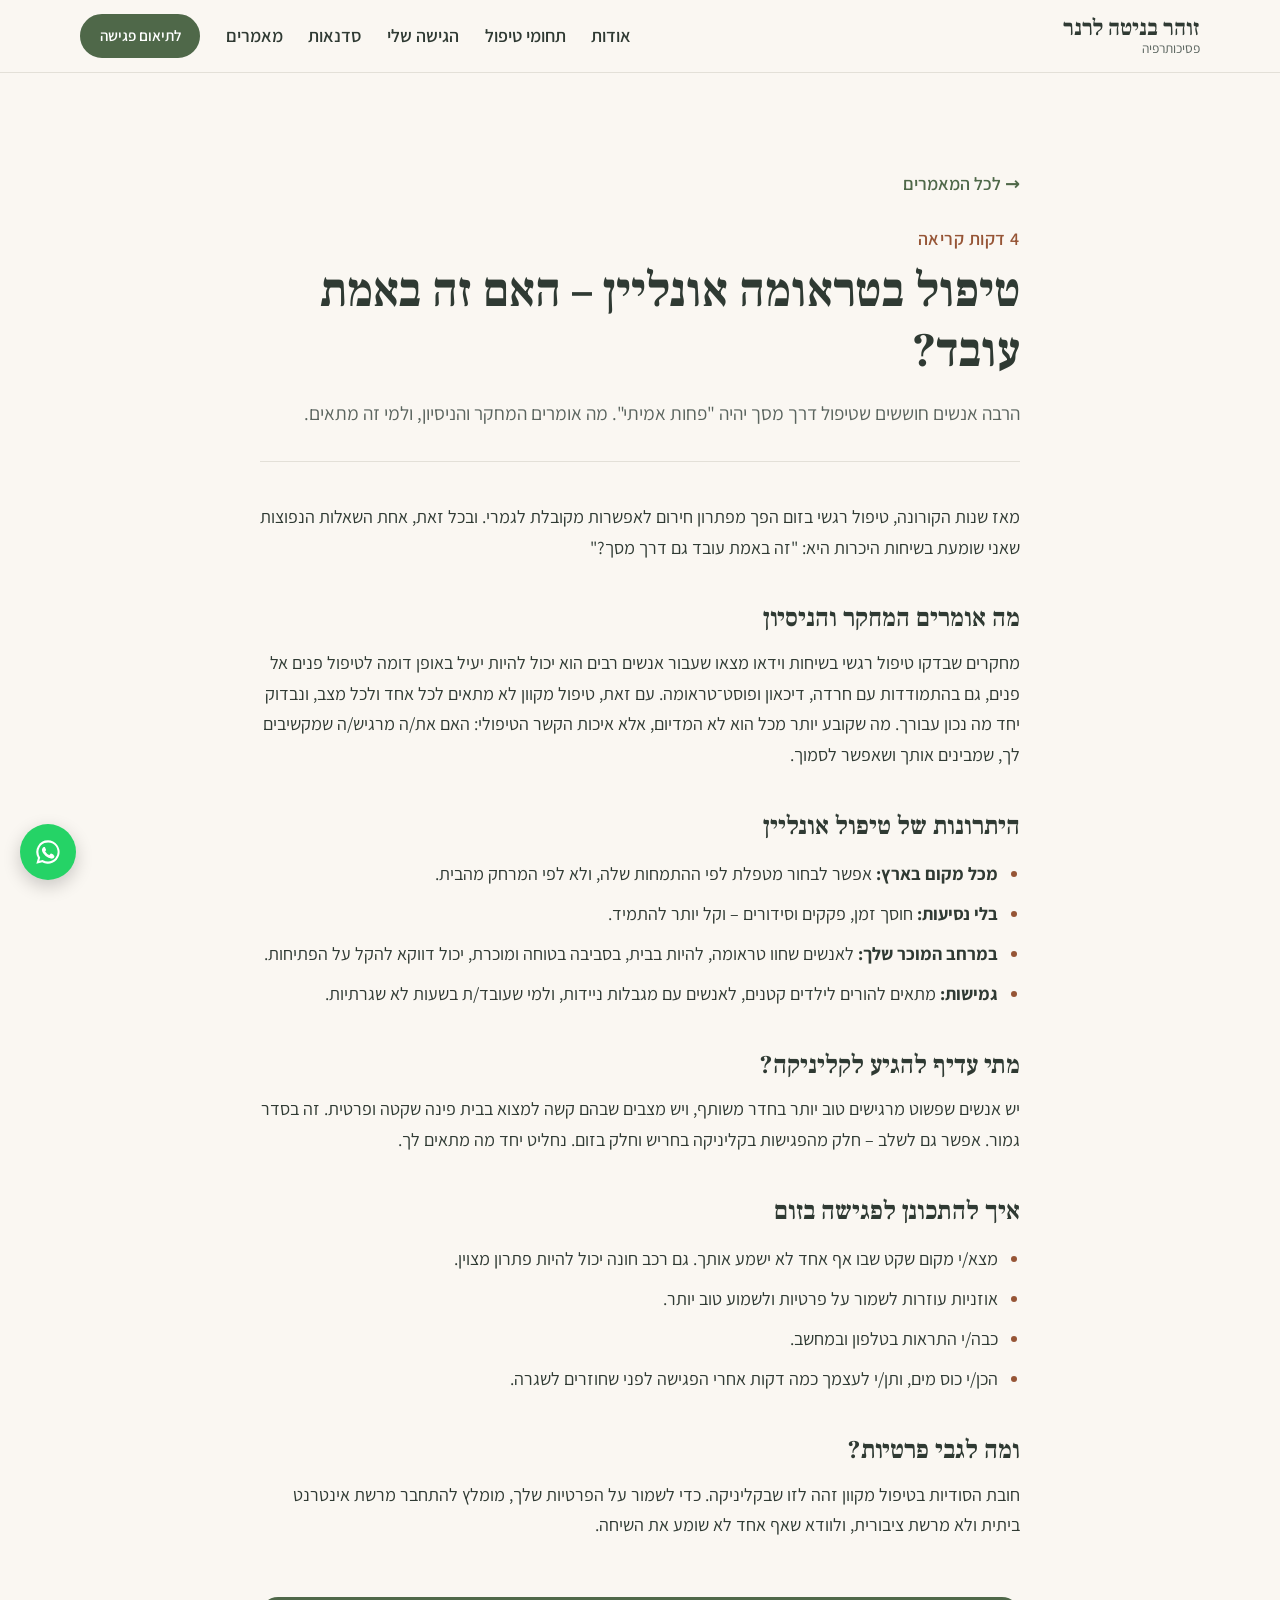
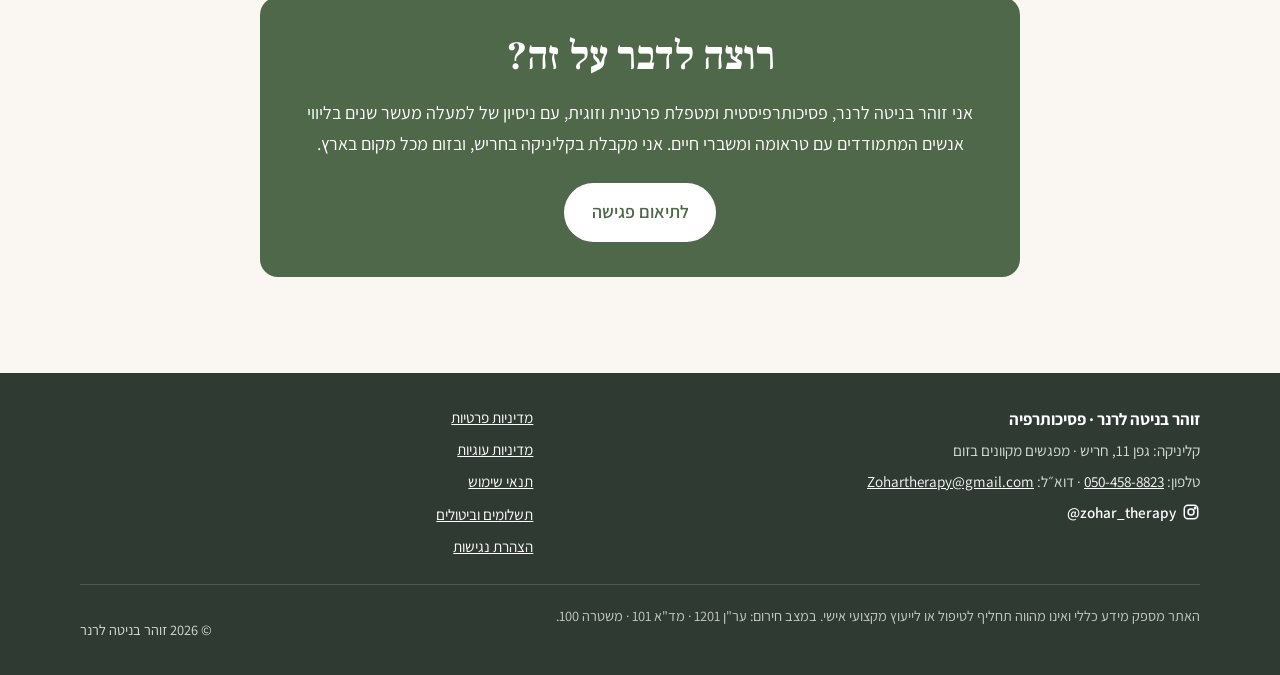
<file: website/articles/online-trauma-therapy.html>
<!doctype html>
<html lang="he" dir="rtl">
<head>
  <meta charset="utf-8">
  <meta name="viewport" content="width=device-width, initial-scale=1">
  <title>טיפול בטראומה אונליין – האם זה באמת עובד? | זוהר בניטה לרנר</title>
  <meta name="description" content="האם טיפול רגשי בזום יעיל כמו טיפול בקליניקה? היתרונות, ההבדלים ואיך להתכונן לפגישה.">
  <link rel="stylesheet" href="../fonts/fonts.css">
  <link rel="stylesheet" href="../styles.css">
  <link rel="canonical" href="https://zohar-therapy.netlify.app/articles/online-trauma-therapy">
  <link rel="icon" href="../favicon.svg" type="image/svg+xml">
  <meta property="og:type" content="article">
  <meta property="og:locale" content="he_IL">
  <meta property="og:site_name" content="זוהר בניטה לרנר – פסיכותרפיה">
  <meta property="og:title" content="טיפול בטראומה אונליין – האם זה באמת עובד? | זוהר בניטה לרנר">
  <meta property="og:description" content="האם טיפול רגשי בזום יעיל כמו טיפול בקליניקה? היתרונות, ההבדלים ואיך להתכונן לפגישה.">
  <meta property="og:url" content="https://zohar-therapy.netlify.app/articles/online-trauma-therapy">
  <meta property="og:image" content="https://zohar-therapy.netlify.app/images/og-image.jpg">
  <meta property="og:image:width" content="1200">
  <meta property="og:image:height" content="630">
  <meta name="twitter:card" content="summary_large_image">
</head>
<body>

  <a href="#main" class="skip-link">דילוג לתוכן הראשי</a>

  <header class="site-header">
    <div class="container header-inner">
      <a href="../index.html" class="logo">זוהר בניטה לרנר<span>פסיכותרפיה</span></a>
      <button class="menu-toggle" aria-label="פתיחת תפריט" aria-expanded="false" aria-controls="nav">
        <span></span><span></span><span></span>
      </button>
      <nav class="nav" id="nav" aria-label="ניווט ראשי">
        <a href="../index.html#about">אודות</a>
        <a href="../index.html#services">תחומי טיפול</a>
        <a href="../index.html#approach">הגישה שלי</a>
        <a href="../index.html#groups">סדנאות</a>
        <a href="index.html">מאמרים</a>
        <a href="../index.html#contact" class="btn btn-small">לתיאום פגישה</a>
      </nav>
    </div>
  </header>

  <main id="main">

    <article class="section article">
      <div class="container narrow">
        <a href="index.html" class="back-link">→ לכל המאמרים</a>
        <header class="article-head">
          <p class="eyebrow">4 דקות קריאה</p>
          <h1>טיפול בטראומה אונליין – האם זה באמת עובד?</h1>
          <p class="lead">הרבה אנשים חוששים שטיפול דרך מסך יהיה "פחות אמיתי". מה אומרים המחקר והניסיון, ולמי זה מתאים.</p>
        </header>
        <div class="article-body">
        <p>מאז שנות הקורונה, טיפול רגשי בזום הפך מפתרון חירום לאפשרות מקובלת לגמרי. ובכל זאת, אחת השאלות הנפוצות שאני שומעת בשיחות היכרות היא: "זה באמת עובד גם דרך מסך?"</p>

        <h2>מה אומרים המחקר והניסיון</h2>
        <p>מחקרים שבדקו טיפול רגשי בשיחות וידאו מצאו שעבור אנשים רבים הוא יכול להיות יעיל באופן דומה לטיפול פנים אל פנים, גם בהתמודדות עם חרדה, דיכאון ופוסט־טראומה. עם זאת, טיפול מקוון לא מתאים לכל אחד ולכל מצב, ונבדוק יחד מה נכון עבורך. מה שקובע יותר מכל הוא לא המדיום, אלא איכות הקשר הטיפולי: האם את/ה מרגיש/ה שמקשיבים לך, שמבינים אותך ושאפשר לסמוך.</p>

        <h2>היתרונות של טיפול אונליין</h2>
        <ul>
          <li><strong>מכל מקום בארץ:</strong> אפשר לבחור מטפלת לפי ההתמחות שלה, ולא לפי המרחק מהבית.</li>
          <li><strong>בלי נסיעות:</strong> חוסך זמן, פקקים וסידורים – וקל יותר להתמיד.</li>
          <li><strong>במרחב המוכר שלך:</strong> לאנשים שחוו טראומה, להיות בבית, בסביבה בטוחה ומוכרת, יכול דווקא להקל על הפתיחות.</li>
          <li><strong>גמישות:</strong> מתאים להורים לילדים קטנים, לאנשים עם מגבלות ניידות, ולמי שעובד/ת בשעות לא שגרתיות.</li>
        </ul>

        <h2>מתי עדיף להגיע לקליניקה?</h2>
        <p>יש אנשים שפשוט מרגישים טוב יותר בחדר משותף, ויש מצבים שבהם קשה למצוא בבית פינה שקטה ופרטית. זה בסדר גמור. אפשר גם לשלב – חלק מהפגישות בקליניקה בחריש וחלק בזום. נחליט יחד מה מתאים לך.</p>

        <h2>איך להתכונן לפגישה בזום</h2>
        <ul>
          <li>מצא/י מקום שקט שבו אף אחד לא ישמע אותך. גם רכב חונה יכול להיות פתרון מצוין.</li>
          <li>אוזניות עוזרות לשמור על פרטיות ולשמוע טוב יותר.</li>
          <li>כבה/י התראות בטלפון ובמחשב.</li>
          <li>הכן/י כוס מים, ותן/י לעצמך כמה דקות אחרי הפגישה לפני שחוזרים לשגרה.</li>
        </ul>

        <h2>ומה לגבי פרטיות?</h2>
        <p>חובת הסודיות בטיפול מקוון זהה לזו שבקליניקה. כדי לשמור על הפרטיות שלך, מומלץ להתחבר מרשת אינטרנט ביתית ולא מרשת ציבורית, ולוודא שאף אחד לא שומע את השיחה.</p>
        </div>

        <div class="article-cta">
          <h2>רוצה לדבר על זה?</h2>
          <p>אני זוהר בניטה לרנר, פסיכותרפיסטית ומטפלת פרטנית וזוגית, עם ניסיון של למעלה מעשר שנים בליווי אנשים המתמודדים עם טראומה ומשברי חיים. אני מקבלת בקליניקה בחריש, ובזום מכל מקום בארץ.</p>
          <a href="../index.html#contact" class="btn">לתיאום פגישה</a>
        </div>
      </div>
    </article>

  </main>

  <footer class="site-footer">
    <div class="container footer-grid">
      <div class="footer-biz">
        <p class="footer-name">זוהר בניטה לרנר · פסיכותרפיה</p>
        <p>קליניקה: גפן 11, חריש · מפגשים מקוונים בזום</p>
        <p>טלפון: <a href="tel:+972504588823">050-458-8823</a> · דוא״ל: <a href="mailto:Zohartherapy@gmail.com">Zohartherapy@gmail.com</a></p>
        <p><a href="https://www.instagram.com/zohar_therapy/" class="footer-ig" target="_blank" rel="noopener"><svg viewBox="0 0 24 24" width="18" height="18" fill="none" stroke="currentColor" stroke-width="2" aria-hidden="true"><rect x="3" y="3" width="18" height="18" rx="5"/><circle cx="12" cy="12" r="4"/><circle cx="17.5" cy="6.5" r="1" fill="currentColor"/></svg> <bdi dir="ltr">@zohar_therapy</bdi><span class="sr-only"> (נפתח בחלון חדש)</span></a></p>
      </div>
      <nav class="footer-links" aria-label="מידע משפטי ונגישות">
        <a href="../privacy.html">מדיניות פרטיות</a>
        <a href="../privacy.html#cookies">מדיניות עוגיות</a>
        <a href="../terms.html">תנאי שימוש</a>
        <a href="../terms.html#payments">תשלומים וביטולים</a>
        <a href="../accessibility.html">הצהרת נגישות</a>
      </nav>
    </div>
    <div class="container footer-bottom">
      <p class="disclaimer">האתר מספק מידע כללי ואינו מהווה תחליף לטיפול או לייעוץ מקצועי אישי. במצב חירום: ער"ן 1201 · מד"א 101 · משטרה 100.</p>
      <p>© <span id="year">2026</span> זוהר בניטה לרנר</p>
    </div>
  </footer>

  <aside aria-label="פנייה מהירה">
    <a href="https://wa.me/972504588823" class="wa-float" target="_blank" rel="noopener" aria-label="שליחת הודעה בוואטסאפ (נפתח בחלון חדש)">
      <svg viewBox="0 0 24 24" width="28" height="28" fill="currentColor" aria-hidden="true"><path d="M12 2a10 10 0 0 0-8.6 15.1L2 22l5-1.3A10 10 0 1 0 12 2zm0 18.2a8.2 8.2 0 0 1-4.2-1.2l-.3-.2-3 .8.8-2.9-.2-.3A8.2 8.2 0 1 1 12 20.2zm4.5-6.1c-.2-.1-1.5-.7-1.7-.8-.2-.1-.4-.1-.6.1l-.8 1c-.1.2-.3.2-.5.1a6.7 6.7 0 0 1-3.3-2.9c-.2-.4.2-.4.7-1.2.1-.2 0-.3 0-.4l-.8-1.8c-.2-.5-.4-.4-.6-.4h-.5a1 1 0 0 0-.7.3 3 3 0 0 0-.9 2.2 5.2 5.2 0 0 0 1.1 2.7 11.8 11.8 0 0 0 4.5 4c1.7.7 2.4.8 3.2.6.5-.1 1.5-.6 1.7-1.2.2-.6.2-1.1.2-1.2-.1-.1-.3-.2-.5-.3z"/></svg>
    </a>
  </aside>

  <script src="../script.js"></script>
</body>
</html>
</file>
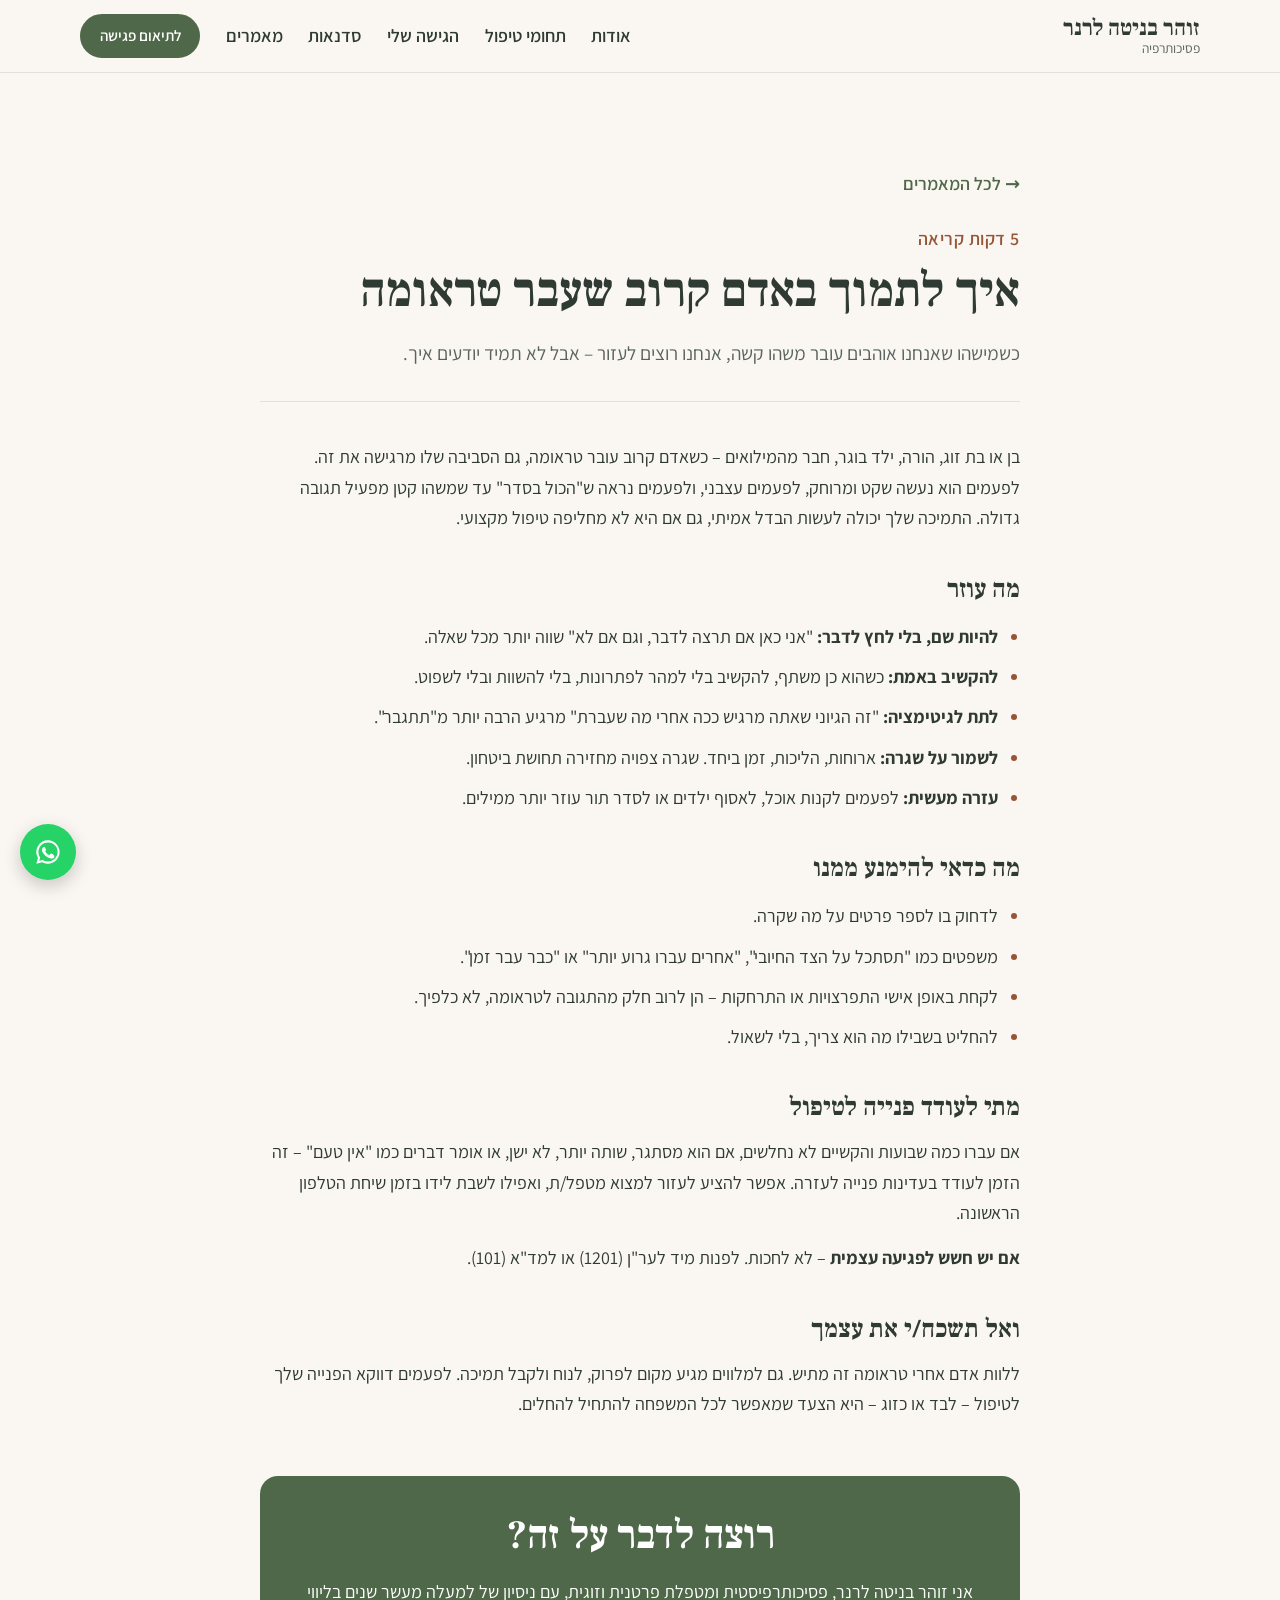
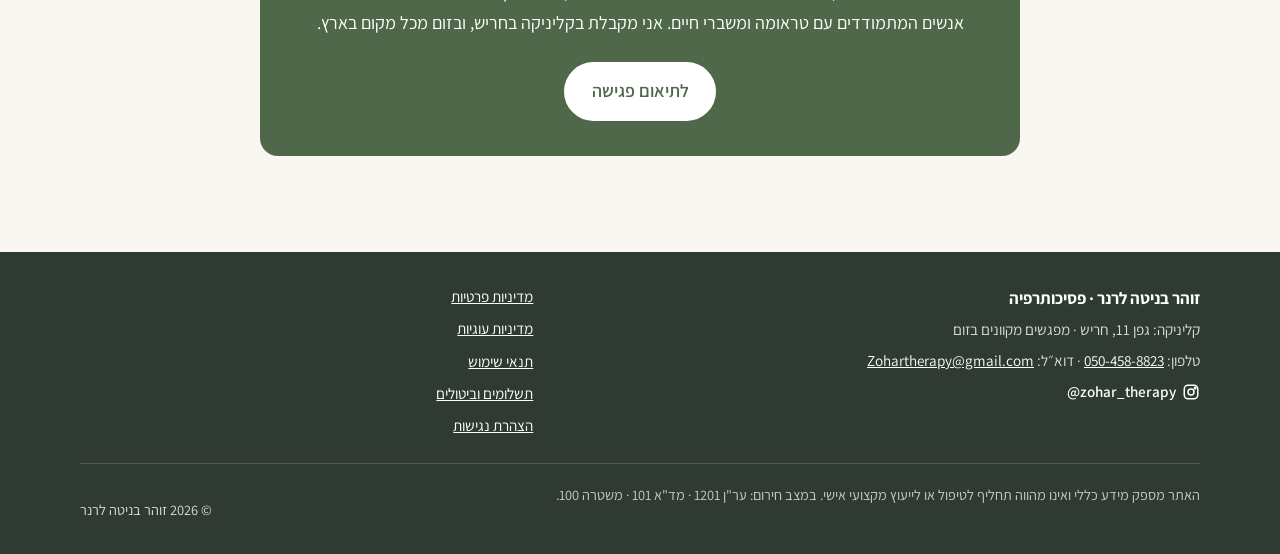
<file: website/articles/supporting-loved-one.html>
<!doctype html>
<html lang="he" dir="rtl">
<head>
  <meta charset="utf-8">
  <meta name="viewport" content="width=device-width, initial-scale=1">
  <title>איך לתמוך באדם קרוב שעבר טראומה | זוהר בניטה לרנר</title>
  <meta name="description" content="מה כדאי להגיד, מה עדיף להימנע ממנו, ואיך לשמור גם על עצמך כשמישהו שאת/ה אוהב/ת עבר אירוע קשה.">
  <link rel="stylesheet" href="../fonts/fonts.css">
  <link rel="stylesheet" href="../styles.css">
  <link rel="canonical" href="https://zohar-therapy.netlify.app/articles/supporting-loved-one">
  <link rel="icon" href="../favicon.svg" type="image/svg+xml">
  <meta property="og:type" content="article">
  <meta property="og:locale" content="he_IL">
  <meta property="og:site_name" content="זוהר בניטה לרנר – פסיכותרפיה">
  <meta property="og:title" content="איך לתמוך באדם קרוב שעבר טראומה | זוהר בניטה לרנר">
  <meta property="og:description" content="מה כדאי להגיד, מה עדיף להימנע ממנו, ואיך לשמור גם על עצמך כשמישהו שאת/ה אוהב/ת עבר אירוע קשה.">
  <meta property="og:url" content="https://zohar-therapy.netlify.app/articles/supporting-loved-one">
  <meta property="og:image" content="https://zohar-therapy.netlify.app/images/og-image.jpg">
  <meta property="og:image:width" content="1200">
  <meta property="og:image:height" content="630">
  <meta name="twitter:card" content="summary_large_image">
</head>
<body>

  <a href="#main" class="skip-link">דילוג לתוכן הראשי</a>

  <header class="site-header">
    <div class="container header-inner">
      <a href="../index.html" class="logo">זוהר בניטה לרנר<span>פסיכותרפיה</span></a>
      <button class="menu-toggle" aria-label="פתיחת תפריט" aria-expanded="false" aria-controls="nav">
        <span></span><span></span><span></span>
      </button>
      <nav class="nav" id="nav" aria-label="ניווט ראשי">
        <a href="../index.html#about">אודות</a>
        <a href="../index.html#services">תחומי טיפול</a>
        <a href="../index.html#approach">הגישה שלי</a>
        <a href="../index.html#groups">סדנאות</a>
        <a href="index.html">מאמרים</a>
        <a href="../index.html#contact" class="btn btn-small">לתיאום פגישה</a>
      </nav>
    </div>
  </header>

  <main id="main">

    <article class="section article">
      <div class="container narrow">
        <a href="index.html" class="back-link">→ לכל המאמרים</a>
        <header class="article-head">
          <p class="eyebrow">5 דקות קריאה</p>
          <h1>איך לתמוך באדם קרוב שעבר טראומה</h1>
          <p class="lead">כשמישהו שאנחנו אוהבים עובר משהו קשה, אנחנו רוצים לעזור – אבל לא תמיד יודעים איך.</p>
        </header>
        <div class="article-body">
        <p>בן או בת זוג, הורה, ילד בוגר, חבר מהמילואים – כשאדם קרוב עובר טראומה, גם הסביבה שלו מרגישה את זה. לפעמים הוא נעשה שקט ומרוחק, לפעמים עצבני, ולפעמים נראה ש"הכול בסדר" עד שמשהו קטן מפעיל תגובה גדולה. התמיכה שלך יכולה לעשות הבדל אמיתי, גם אם היא לא מחליפה טיפול מקצועי.</p>

        <h2>מה עוזר</h2>
        <ul>
          <li><strong>להיות שם, בלי לחץ לדבר:</strong> "אני כאן אם תרצה לדבר, וגם אם לא" שווה יותר מכל שאלה.</li>
          <li><strong>להקשיב באמת:</strong> כשהוא כן משתף, להקשיב בלי למהר לפתרונות, בלי להשוות ובלי לשפוט.</li>
          <li><strong>לתת לגיטימציה:</strong> "זה הגיוני שאתה מרגיש ככה אחרי מה שעברת" מרגיע הרבה יותר מ"תתגבר".</li>
          <li><strong>לשמור על שגרה:</strong> ארוחות, הליכות, זמן ביחד. שגרה צפויה מחזירה תחושת ביטחון.</li>
          <li><strong>עזרה מעשית:</strong> לפעמים לקנות אוכל, לאסוף ילדים או לסדר תור עוזר יותר ממילים.</li>
        </ul>

        <h2>מה כדאי להימנע ממנו</h2>
        <ul>
          <li>לדחוק בו לספר פרטים על מה שקרה.</li>
          <li>משפטים כמו "תסתכל על הצד החיובי", "אחרים עברו גרוע יותר" או "כבר עבר זמן".</li>
          <li>לקחת באופן אישי התפרצויות או התרחקות – הן לרוב חלק מהתגובה לטראומה, לא כלפיך.</li>
          <li>להחליט בשבילו מה הוא צריך, בלי לשאול.</li>
        </ul>

        <h2>מתי לעודד פנייה לטיפול</h2>
        <p>אם עברו כמה שבועות והקשיים לא נחלשים, אם הוא מסתגר, שותה יותר, לא ישן, או אומר דברים כמו "אין טעם" – זה הזמן לעודד בעדינות פנייה לעזרה. אפשר להציע לעזור למצוא מטפל/ת, ואפילו לשבת לידו בזמן שיחת הטלפון הראשונה.</p>
        <p><strong>אם יש חשש לפגיעה עצמית</strong> – לא לחכות. לפנות מיד לער"ן (1201) או למד"א (101).</p>

        <h2>ואל תשכח/י את עצמך</h2>
        <p>ללוות אדם אחרי טראומה זה מתיש. גם למלווים מגיע מקום לפרוק, לנוח ולקבל תמיכה. לפעמים דווקא הפנייה שלך לטיפול – לבד או כזוג – היא הצעד שמאפשר לכל המשפחה להתחיל להחלים.</p>
        </div>

        <div class="article-cta">
          <h2>רוצה לדבר על זה?</h2>
          <p>אני זוהר בניטה לרנר, פסיכותרפיסטית ומטפלת פרטנית וזוגית, עם ניסיון של למעלה מעשר שנים בליווי אנשים המתמודדים עם טראומה ומשברי חיים. אני מקבלת בקליניקה בחריש, ובזום מכל מקום בארץ.</p>
          <a href="../index.html#contact" class="btn">לתיאום פגישה</a>
        </div>
      </div>
    </article>

  </main>

  <footer class="site-footer">
    <div class="container footer-grid">
      <div class="footer-biz">
        <p class="footer-name">זוהר בניטה לרנר · פסיכותרפיה</p>
        <p>קליניקה: גפן 11, חריש · מפגשים מקוונים בזום</p>
        <p>טלפון: <a href="tel:+972504588823">050-458-8823</a> · דוא״ל: <a href="mailto:Zohartherapy@gmail.com">Zohartherapy@gmail.com</a></p>
        <p><a href="https://www.instagram.com/zohar_therapy/" class="footer-ig" target="_blank" rel="noopener"><svg viewBox="0 0 24 24" width="18" height="18" fill="none" stroke="currentColor" stroke-width="2" aria-hidden="true"><rect x="3" y="3" width="18" height="18" rx="5"/><circle cx="12" cy="12" r="4"/><circle cx="17.5" cy="6.5" r="1" fill="currentColor"/></svg> <bdi dir="ltr">@zohar_therapy</bdi><span class="sr-only"> (נפתח בחלון חדש)</span></a></p>
      </div>
      <nav class="footer-links" aria-label="מידע משפטי ונגישות">
        <a href="../privacy.html">מדיניות פרטיות</a>
        <a href="../privacy.html#cookies">מדיניות עוגיות</a>
        <a href="../terms.html">תנאי שימוש</a>
        <a href="../terms.html#payments">תשלומים וביטולים</a>
        <a href="../accessibility.html">הצהרת נגישות</a>
      </nav>
    </div>
    <div class="container footer-bottom">
      <p class="disclaimer">האתר מספק מידע כללי ואינו מהווה תחליף לטיפול או לייעוץ מקצועי אישי. במצב חירום: ער"ן 1201 · מד"א 101 · משטרה 100.</p>
      <p>© <span id="year">2026</span> זוהר בניטה לרנר</p>
    </div>
  </footer>

  <aside aria-label="פנייה מהירה">
    <a href="https://wa.me/972504588823" class="wa-float" target="_blank" rel="noopener" aria-label="שליחת הודעה בוואטסאפ (נפתח בחלון חדש)">
      <svg viewBox="0 0 24 24" width="28" height="28" fill="currentColor" aria-hidden="true"><path d="M12 2a10 10 0 0 0-8.6 15.1L2 22l5-1.3A10 10 0 1 0 12 2zm0 18.2a8.2 8.2 0 0 1-4.2-1.2l-.3-.2-3 .8.8-2.9-.2-.3A8.2 8.2 0 1 1 12 20.2zm4.5-6.1c-.2-.1-1.5-.7-1.7-.8-.2-.1-.4-.1-.6.1l-.8 1c-.1.2-.3.2-.5.1a6.7 6.7 0 0 1-3.3-2.9c-.2-.4.2-.4.7-1.2.1-.2 0-.3 0-.4l-.8-1.8c-.2-.5-.4-.4-.6-.4h-.5a1 1 0 0 0-.7.3 3 3 0 0 0-.9 2.2 5.2 5.2 0 0 0 1.1 2.7 11.8 11.8 0 0 0 4.5 4c1.7.7 2.4.8 3.2.6.5-.1 1.5-.6 1.7-1.2.2-.6.2-1.1.2-1.2-.1-.1-.3-.2-.5-.3z"/></svg>
    </a>
  </aside>

  <script src="../script.js"></script>
</body>
</html>
</file>
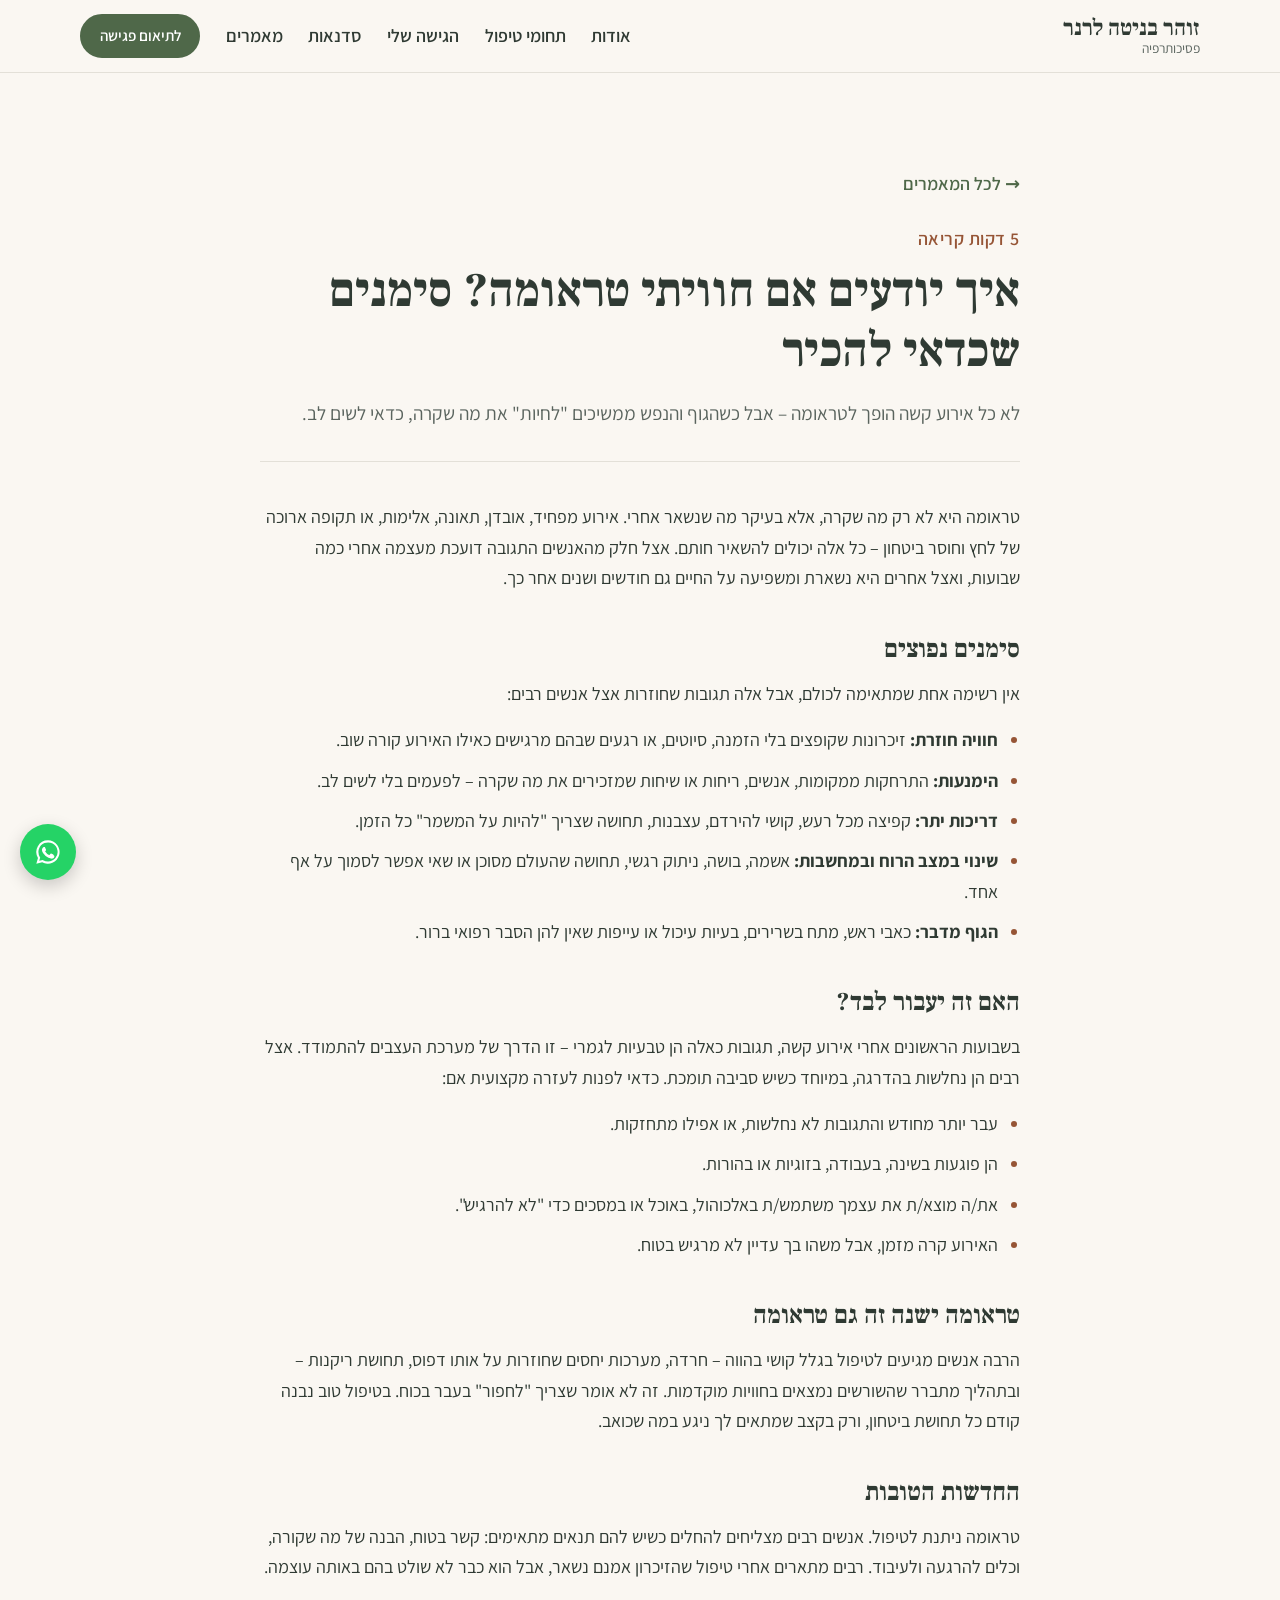
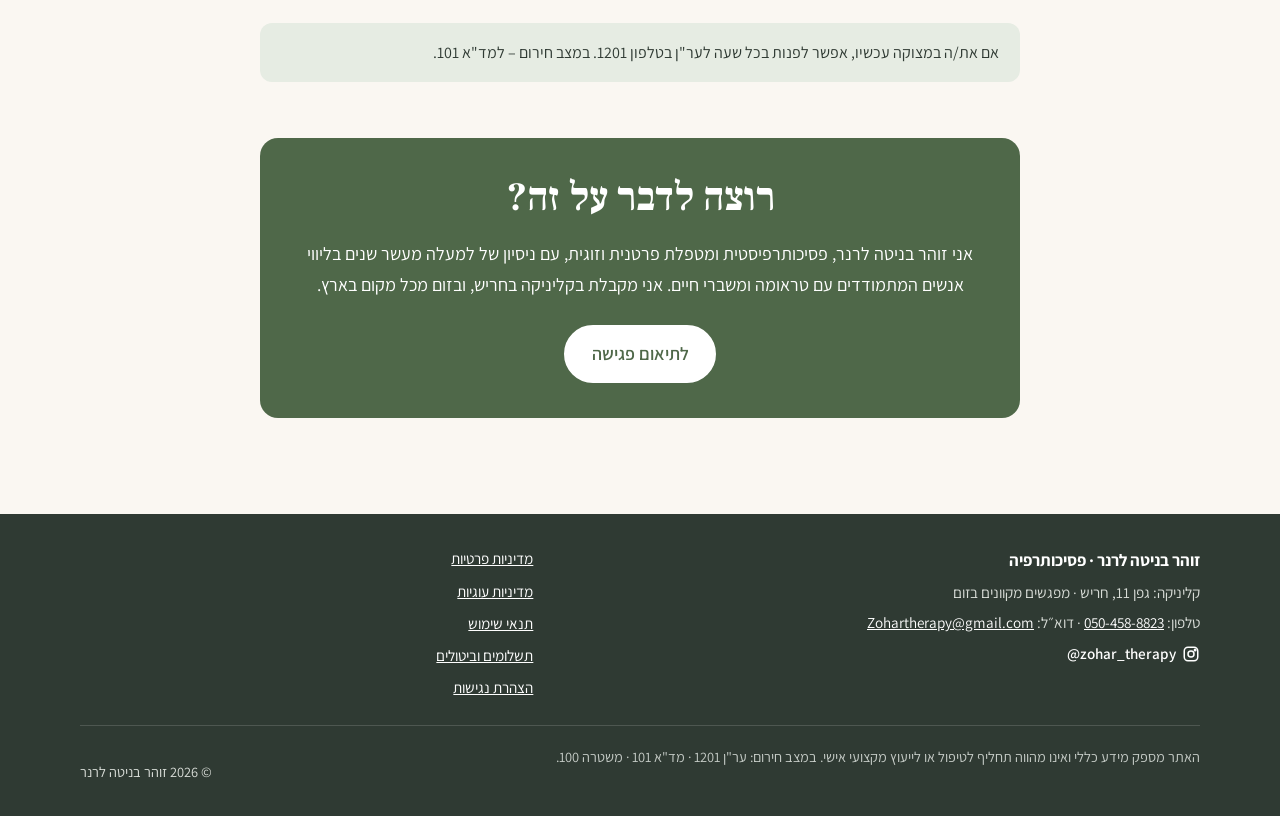
<file: website/articles/trauma-signs.html>
<!doctype html>
<html lang="he" dir="rtl">
<head>
  <meta charset="utf-8">
  <meta name="viewport" content="width=device-width, initial-scale=1">
  <title>איך יודעים אם חוויתי טראומה? סימנים שכדאי להכיר | זוהר בניטה לרנר</title>
  <meta name="description" content="סימנים נפוצים לטראומה ולפוסט־טראומה, מתי זה עובר לבד ומתי כדאי לפנות לטיפול.">
  <link rel="stylesheet" href="../fonts/fonts.css">
  <link rel="stylesheet" href="../styles.css">
  <link rel="canonical" href="https://zohar-therapy.netlify.app/articles/trauma-signs">
  <link rel="icon" href="../favicon.svg" type="image/svg+xml">
  <meta property="og:type" content="article">
  <meta property="og:locale" content="he_IL">
  <meta property="og:site_name" content="זוהר בניטה לרנר – פסיכותרפיה">
  <meta property="og:title" content="איך יודעים אם חוויתי טראומה? סימנים שכדאי להכיר | זוהר בניטה לרנר">
  <meta property="og:description" content="סימנים נפוצים לטראומה ולפוסט־טראומה, מתי זה עובר לבד ומתי כדאי לפנות לטיפול.">
  <meta property="og:url" content="https://zohar-therapy.netlify.app/articles/trauma-signs">
  <meta property="og:image" content="https://zohar-therapy.netlify.app/images/og-image.jpg">
  <meta property="og:image:width" content="1200">
  <meta property="og:image:height" content="630">
  <meta name="twitter:card" content="summary_large_image">
</head>
<body>

  <a href="#main" class="skip-link">דילוג לתוכן הראשי</a>

  <header class="site-header">
    <div class="container header-inner">
      <a href="../index.html" class="logo">זוהר בניטה לרנר<span>פסיכותרפיה</span></a>
      <button class="menu-toggle" aria-label="פתיחת תפריט" aria-expanded="false" aria-controls="nav">
        <span></span><span></span><span></span>
      </button>
      <nav class="nav" id="nav" aria-label="ניווט ראשי">
        <a href="../index.html#about">אודות</a>
        <a href="../index.html#services">תחומי טיפול</a>
        <a href="../index.html#approach">הגישה שלי</a>
        <a href="../index.html#groups">סדנאות</a>
        <a href="index.html">מאמרים</a>
        <a href="../index.html#contact" class="btn btn-small">לתיאום פגישה</a>
      </nav>
    </div>
  </header>

  <main id="main">

    <article class="section article">
      <div class="container narrow">
        <a href="index.html" class="back-link">→ לכל המאמרים</a>
        <header class="article-head">
          <p class="eyebrow">5 דקות קריאה</p>
          <h1>איך יודעים אם חוויתי טראומה? סימנים שכדאי להכיר</h1>
          <p class="lead">לא כל אירוע קשה הופך לטראומה – אבל כשהגוף והנפש ממשיכים "לחיות" את מה שקרה, כדאי לשים לב.</p>
        </header>
        <div class="article-body">
        <p>טראומה היא לא רק מה שקרה, אלא בעיקר מה שנשאר אחרי. אירוע מפחיד, אובדן, תאונה, אלימות, או תקופה ארוכה של לחץ וחוסר ביטחון – כל אלה יכולים להשאיר חותם. אצל חלק מהאנשים התגובה דועכת מעצמה אחרי כמה שבועות, ואצל אחרים היא נשארת ומשפיעה על החיים גם חודשים ושנים אחר כך.</p>

        <h2>סימנים נפוצים</h2>
        <p>אין רשימה אחת שמתאימה לכולם, אבל אלה תגובות שחוזרות אצל אנשים רבים:</p>
        <ul>
          <li><strong>חוויה חוזרת:</strong> זיכרונות שקופצים בלי הזמנה, סיוטים, או רגעים שבהם מרגישים כאילו האירוע קורה שוב.</li>
          <li><strong>הימנעות:</strong> התרחקות ממקומות, אנשים, ריחות או שיחות שמזכירים את מה שקרה – לפעמים בלי לשים לב.</li>
          <li><strong>דריכות יתר:</strong> קפיצה מכל רעש, קושי להירדם, עצבנות, תחושה שצריך "להיות על המשמר" כל הזמן.</li>
          <li><strong>שינוי במצב הרוח ובמחשבות:</strong> אשמה, בושה, ניתוק רגשי, תחושה שהעולם מסוכן או שאי אפשר לסמוך על אף אחד.</li>
          <li><strong>הגוף מדבר:</strong> כאבי ראש, מתח בשרירים, בעיות עיכול או עייפות שאין להן הסבר רפואי ברור.</li>
        </ul>

        <h2>האם זה יעבור לבד?</h2>
        <p>בשבועות הראשונים אחרי אירוע קשה, תגובות כאלה הן טבעיות לגמרי – זו הדרך של מערכת העצבים להתמודד. אצל רבים הן נחלשות בהדרגה, במיוחד כשיש סביבה תומכת. כדאי לפנות לעזרה מקצועית אם:</p>
        <ul>
          <li>עבר יותר מחודש והתגובות לא נחלשות, או אפילו מתחזקות.</li>
          <li>הן פוגעות בשינה, בעבודה, בזוגיות או בהורות.</li>
          <li>את/ה מוצא/ת את עצמך משתמש/ת באלכוהול, באוכל או במסכים כדי "לא להרגיש".</li>
          <li>האירוע קרה מזמן, אבל משהו בך עדיין לא מרגיש בטוח.</li>
        </ul>

        <h2>טראומה ישנה זה גם טראומה</h2>
        <p>הרבה אנשים מגיעים לטיפול בגלל קושי בהווה – חרדה, מערכות יחסים שחוזרות על אותו דפוס, תחושת ריקנות – ובתהליך מתברר שהשורשים נמצאים בחוויות מוקדמות. זה לא אומר שצריך "לחפור" בעבר בכוח. בטיפול טוב נבנה קודם כל תחושת ביטחון, ורק בקצב שמתאים לך ניגע במה שכואב.</p>

        <h2>החדשות הטובות</h2>
        <p>טראומה ניתנת לטיפול. אנשים רבים מצליחים להחלים כשיש להם תנאים מתאימים: קשר בטוח, הבנה של מה שקורה, וכלים להרגעה ולעיבוד. רבים מתארים אחרי טיפול שהזיכרון אמנם נשאר, אבל הוא כבר לא שולט בהם באותה עוצמה.</p>

        <p class="article-note">אם את/ה במצוקה עכשיו, אפשר לפנות בכל שעה לער"ן בטלפון 1201. במצב חירום – למד"א 101.</p>
        </div>

        <div class="article-cta">
          <h2>רוצה לדבר על זה?</h2>
          <p>אני זוהר בניטה לרנר, פסיכותרפיסטית ומטפלת פרטנית וזוגית, עם ניסיון של למעלה מעשר שנים בליווי אנשים המתמודדים עם טראומה ומשברי חיים. אני מקבלת בקליניקה בחריש, ובזום מכל מקום בארץ.</p>
          <a href="../index.html#contact" class="btn">לתיאום פגישה</a>
        </div>
      </div>
    </article>

  </main>

  <footer class="site-footer">
    <div class="container footer-grid">
      <div class="footer-biz">
        <p class="footer-name">זוהר בניטה לרנר · פסיכותרפיה</p>
        <p>קליניקה: גפן 11, חריש · מפגשים מקוונים בזום</p>
        <p>טלפון: <a href="tel:+972504588823">050-458-8823</a> · דוא״ל: <a href="mailto:Zohartherapy@gmail.com">Zohartherapy@gmail.com</a></p>
        <p><a href="https://www.instagram.com/zohar_therapy/" class="footer-ig" target="_blank" rel="noopener"><svg viewBox="0 0 24 24" width="18" height="18" fill="none" stroke="currentColor" stroke-width="2" aria-hidden="true"><rect x="3" y="3" width="18" height="18" rx="5"/><circle cx="12" cy="12" r="4"/><circle cx="17.5" cy="6.5" r="1" fill="currentColor"/></svg> <bdi dir="ltr">@zohar_therapy</bdi><span class="sr-only"> (נפתח בחלון חדש)</span></a></p>
      </div>
      <nav class="footer-links" aria-label="מידע משפטי ונגישות">
        <a href="../privacy.html">מדיניות פרטיות</a>
        <a href="../privacy.html#cookies">מדיניות עוגיות</a>
        <a href="../terms.html">תנאי שימוש</a>
        <a href="../terms.html#payments">תשלומים וביטולים</a>
        <a href="../accessibility.html">הצהרת נגישות</a>
      </nav>
    </div>
    <div class="container footer-bottom">
      <p class="disclaimer">האתר מספק מידע כללי ואינו מהווה תחליף לטיפול או לייעוץ מקצועי אישי. במצב חירום: ער"ן 1201 · מד"א 101 · משטרה 100.</p>
      <p>© <span id="year">2026</span> זוהר בניטה לרנר</p>
    </div>
  </footer>

  <aside aria-label="פנייה מהירה">
    <a href="https://wa.me/972504588823" class="wa-float" target="_blank" rel="noopener" aria-label="שליחת הודעה בוואטסאפ (נפתח בחלון חדש)">
      <svg viewBox="0 0 24 24" width="28" height="28" fill="currentColor" aria-hidden="true"><path d="M12 2a10 10 0 0 0-8.6 15.1L2 22l5-1.3A10 10 0 1 0 12 2zm0 18.2a8.2 8.2 0 0 1-4.2-1.2l-.3-.2-3 .8.8-2.9-.2-.3A8.2 8.2 0 1 1 12 20.2zm4.5-6.1c-.2-.1-1.5-.7-1.7-.8-.2-.1-.4-.1-.6.1l-.8 1c-.1.2-.3.2-.5.1a6.7 6.7 0 0 1-3.3-2.9c-.2-.4.2-.4.7-1.2.1-.2 0-.3 0-.4l-.8-1.8c-.2-.5-.4-.4-.6-.4h-.5a1 1 0 0 0-.7.3 3 3 0 0 0-.9 2.2 5.2 5.2 0 0 0 1.1 2.7 11.8 11.8 0 0 0 4.5 4c1.7.7 2.4.8 3.2.6.5-.1 1.5-.6 1.7-1.2.2-.6.2-1.1.2-1.2-.1-.1-.3-.2-.5-.3z"/></svg>
    </a>
  </aside>

  <script src="../script.js"></script>
</body>
</html>
</file>
<file: website/fonts/fonts.css>
/* hebrew */
@font-face {
  font-family: 'Assistant';
  font-style: normal;
  font-weight: 300;
  font-display: swap;
  src: url(assistant-2sDcZGJYnIjSi6H75xkzamW5O7w.woff2) format('woff2');
  unicode-range: U+0307-0308, U+0590-05FF, U+200C-2010, U+20AA, U+25CC, U+FB1D-FB4F;
}
/* latin-ext */
@font-face {
  font-family: 'Assistant';
  font-style: normal;
  font-weight: 300;
  font-display: swap;
  src: url(assistant-2sDcZGJYnIjSi6H75xkzZmW5O7w.woff2) format('woff2');
  unicode-range: U+0100-02BA, U+02BD-02C5, U+02C7-02CC, U+02CE-02D7, U+02DD-02FF, U+0304, U+0308, U+0329, U+1D00-1DBF, U+1E00-1E9F, U+1EF2-1EFF, U+2020, U+20A0-20AB, U+20AD-20C4, U+2113, U+2C60-2C7F, U+A720-A7FF;
}
/* latin */
@font-face {
  font-family: 'Assistant';
  font-style: normal;
  font-weight: 300;
  font-display: swap;
  src: url(assistant-2sDcZGJYnIjSi6H75xkzaGW5.woff2) format('woff2');
  unicode-range: U+0000-00FF, U+0131, U+0152-0153, U+02BB-02BC, U+02C6, U+02DA, U+02DC, U+0304, U+0308, U+0329, U+2000-206F, U+20AC, U+2122, U+2191, U+2193, U+2212, U+2215, U+FEFF, U+FFFD;
}
/* hebrew */
@font-face {
  font-family: 'Assistant';
  font-style: normal;
  font-weight: 400;
  font-display: swap;
  src: url(assistant-2sDcZGJYnIjSi6H75xkzamW5O7w.woff2) format('woff2');
  unicode-range: U+0307-0308, U+0590-05FF, U+200C-2010, U+20AA, U+25CC, U+FB1D-FB4F;
}
/* latin-ext */
@font-face {
  font-family: 'Assistant';
  font-style: normal;
  font-weight: 400;
  font-display: swap;
  src: url(assistant-2sDcZGJYnIjSi6H75xkzZmW5O7w.woff2) format('woff2');
  unicode-range: U+0100-02BA, U+02BD-02C5, U+02C7-02CC, U+02CE-02D7, U+02DD-02FF, U+0304, U+0308, U+0329, U+1D00-1DBF, U+1E00-1E9F, U+1EF2-1EFF, U+2020, U+20A0-20AB, U+20AD-20C4, U+2113, U+2C60-2C7F, U+A720-A7FF;
}
/* latin */
@font-face {
  font-family: 'Assistant';
  font-style: normal;
  font-weight: 400;
  font-display: swap;
  src: url(assistant-2sDcZGJYnIjSi6H75xkzaGW5.woff2) format('woff2');
  unicode-range: U+0000-00FF, U+0131, U+0152-0153, U+02BB-02BC, U+02C6, U+02DA, U+02DC, U+0304, U+0308, U+0329, U+2000-206F, U+20AC, U+2122, U+2191, U+2193, U+2212, U+2215, U+FEFF, U+FFFD;
}
/* hebrew */
@font-face {
  font-family: 'Assistant';
  font-style: normal;
  font-weight: 600;
  font-display: swap;
  src: url(assistant-2sDcZGJYnIjSi6H75xkzamW5O7w.woff2) format('woff2');
  unicode-range: U+0307-0308, U+0590-05FF, U+200C-2010, U+20AA, U+25CC, U+FB1D-FB4F;
}
/* latin-ext */
@font-face {
  font-family: 'Assistant';
  font-style: normal;
  font-weight: 600;
  font-display: swap;
  src: url(assistant-2sDcZGJYnIjSi6H75xkzZmW5O7w.woff2) format('woff2');
  unicode-range: U+0100-02BA, U+02BD-02C5, U+02C7-02CC, U+02CE-02D7, U+02DD-02FF, U+0304, U+0308, U+0329, U+1D00-1DBF, U+1E00-1E9F, U+1EF2-1EFF, U+2020, U+20A0-20AB, U+20AD-20C4, U+2113, U+2C60-2C7F, U+A720-A7FF;
}
/* latin */
@font-face {
  font-family: 'Assistant';
  font-style: normal;
  font-weight: 600;
  font-display: swap;
  src: url(assistant-2sDcZGJYnIjSi6H75xkzaGW5.woff2) format('woff2');
  unicode-range: U+0000-00FF, U+0131, U+0152-0153, U+02BB-02BC, U+02C6, U+02DA, U+02DC, U+0304, U+0308, U+0329, U+2000-206F, U+20AC, U+2122, U+2191, U+2193, U+2212, U+2215, U+FEFF, U+FFFD;
}
/* hebrew */
@font-face {
  font-family: 'Assistant';
  font-style: normal;
  font-weight: 700;
  font-display: swap;
  src: url(assistant-2sDcZGJYnIjSi6H75xkzamW5O7w.woff2) format('woff2');
  unicode-range: U+0307-0308, U+0590-05FF, U+200C-2010, U+20AA, U+25CC, U+FB1D-FB4F;
}
/* latin-ext */
@font-face {
  font-family: 'Assistant';
  font-style: normal;
  font-weight: 700;
  font-display: swap;
  src: url(assistant-2sDcZGJYnIjSi6H75xkzZmW5O7w.woff2) format('woff2');
  unicode-range: U+0100-02BA, U+02BD-02C5, U+02C7-02CC, U+02CE-02D7, U+02DD-02FF, U+0304, U+0308, U+0329, U+1D00-1DBF, U+1E00-1E9F, U+1EF2-1EFF, U+2020, U+20A0-20AB, U+20AD-20C4, U+2113, U+2C60-2C7F, U+A720-A7FF;
}
/* latin */
@font-face {
  font-family: 'Assistant';
  font-style: normal;
  font-weight: 700;
  font-display: swap;
  src: url(assistant-2sDcZGJYnIjSi6H75xkzaGW5.woff2) format('woff2');
  unicode-range: U+0000-00FF, U+0131, U+0152-0153, U+02BB-02BC, U+02C6, U+02DA, U+02DC, U+0304, U+0308, U+0329, U+2000-206F, U+20AC, U+2122, U+2191, U+2193, U+2212, U+2215, U+FEFF, U+FFFD;
}
/* hebrew */
@font-face {
  font-family: 'Frank Ruhl Libre';
  font-style: normal;
  font-weight: 500;
  font-display: swap;
  src: url(frankruhllibre-j8_w6_fAw7jrcalD7oKYNX0QfAnPW7Ll4ajn.woff2) format('woff2');
  unicode-range: U+0307-0308, U+0590-05FF, U+200C-2010, U+20AA, U+25CC, U+FB1D-FB4F;
}
/* latin-ext */
@font-face {
  font-family: 'Frank Ruhl Libre';
  font-style: normal;
  font-weight: 500;
  font-display: swap;
  src: url(frankruhllibre-j8_w6_fAw7jrcalD7oKYNX0QfAnPW77l4ajn.woff2) format('woff2');
  unicode-range: U+0100-02BA, U+02BD-02C5, U+02C7-02CC, U+02CE-02D7, U+02DD-02FF, U+0304, U+0308, U+0329, U+1D00-1DBF, U+1E00-1E9F, U+1EF2-1EFF, U+2020, U+20A0-20AB, U+20AD-20C4, U+2113, U+2C60-2C7F, U+A720-A7FF;
}
/* latin */
@font-face {
  font-family: 'Frank Ruhl Libre';
  font-style: normal;
  font-weight: 500;
  font-display: swap;
  src: url(frankruhllibre-j8_w6_fAw7jrcalD7oKYNX0QfAnPW7Dl4Q.woff2) format('woff2');
  unicode-range: U+0000-00FF, U+0131, U+0152-0153, U+02BB-02BC, U+02C6, U+02DA, U+02DC, U+0304, U+0308, U+0329, U+2000-206F, U+20AC, U+2122, U+2191, U+2193, U+2212, U+2215, U+FEFF, U+FFFD;
}
/* hebrew */
@font-face {
  font-family: 'Frank Ruhl Libre';
  font-style: normal;
  font-weight: 700;
  font-display: swap;
  src: url(frankruhllibre-j8_w6_fAw7jrcalD7oKYNX0QfAnPW7Ll4ajn.woff2) format('woff2');
  unicode-range: U+0307-0308, U+0590-05FF, U+200C-2010, U+20AA, U+25CC, U+FB1D-FB4F;
}
/* latin-ext */
@font-face {
  font-family: 'Frank Ruhl Libre';
  font-style: normal;
  font-weight: 700;
  font-display: swap;
  src: url(frankruhllibre-j8_w6_fAw7jrcalD7oKYNX0QfAnPW77l4ajn.woff2) format('woff2');
  unicode-range: U+0100-02BA, U+02BD-02C5, U+02C7-02CC, U+02CE-02D7, U+02DD-02FF, U+0304, U+0308, U+0329, U+1D00-1DBF, U+1E00-1E9F, U+1EF2-1EFF, U+2020, U+20A0-20AB, U+20AD-20C4, U+2113, U+2C60-2C7F, U+A720-A7FF;
}
/* latin */
@font-face {
  font-family: 'Frank Ruhl Libre';
  font-style: normal;
  font-weight: 700;
  font-display: swap;
  src: url(frankruhllibre-j8_w6_fAw7jrcalD7oKYNX0QfAnPW7Dl4Q.woff2) format('woff2');
  unicode-range: U+0000-00FF, U+0131, U+0152-0153, U+02BB-02BC, U+02C6, U+02DA, U+02DC, U+0304, U+0308, U+0329, U+2000-206F, U+20AC, U+2122, U+2191, U+2193, U+2212, U+2215, U+FEFF, U+FFFD;
}
</file>
<file: website/styles.css>
/* ===== צבעים וגופנים – לשינוי בקלות ===== */
:root {
  --cream: #faf7f2;
  --paper: #ffffff;
  --sage-soft: #e6ece3;
  --sage: #a8bba2;
  --sage-dark: #4f6849;      /* כהה מספיק לניגודיות AA */
  --clay: #965536;           /* כהה מספיק לניגודיות AA */
  --on-dark-accent: #fbe6da; /* טקסט מודגש על רקע ירוק */
  --ink: #2f3a33;
  --muted: #5a645e;
  --line: #e3e0d8;
  --radius: 18px;
  --shadow: 0 10px 30px rgba(47, 58, 51, .08);
  --font-body: "Assistant", system-ui, sans-serif;
  --font-head: "Frank Ruhl Libre", Georgia, serif;
}

* { box-sizing: border-box; margin: 0; padding: 0; }
html { scroll-behavior: smooth; scroll-padding-top: 80px; }
body {
  font-family: var(--font-body);
  font-size: 18px;
  line-height: 1.7;
  color: var(--ink);
  background: var(--cream);
}
img { max-width: 100%; display: block; }
a { color: var(--sage-dark); }

.container { width: min(1120px, 100% - 32px); margin-inline: auto; }
.narrow { width: min(760px, 100% - 32px); }

h1, h2, h3 { font-family: var(--font-head); line-height: 1.25; font-weight: 700; }
h1 { font-size: clamp(2.2rem, 5vw, 3.6rem); margin-bottom: 1rem; }
h2 { font-size: clamp(1.8rem, 3.5vw, 2.5rem); margin-bottom: 1rem; }
h3 { font-size: 1.3rem; margin-bottom: .4rem; }
p + p { margin-top: .9rem; }

.eyebrow {
  color: var(--clay);
  font-weight: 600;
  letter-spacing: .03em;
  margin-bottom: .4rem;
}
.lead { font-size: 1.2rem; color: var(--muted); max-width: 36ch; }

/* ===== כפתורים ===== */
.btn {
  display: inline-block;
  background: var(--sage-dark);
  color: #fff;
  text-decoration: none;
  font: inherit;
  font-weight: 600;
  padding: .75rem 1.6rem;
  border: 2px solid var(--sage-dark);
  border-radius: 999px;
  cursor: pointer;
  transition: background .2s, transform .2s;
}
.btn:hover { background: #3f5539; transform: translateY(-2px); }
.btn-ghost { background: transparent; color: var(--sage-dark); }
.btn-ghost:hover { background: var(--sage-soft); }
.btn-small { padding: .45rem 1.1rem; font-size: .95rem; }

/* ===== כותרת עליונה ===== */
.site-header {
  position: sticky; top: 0; z-index: 10;
  background: rgba(250, 247, 242, .92);
  backdrop-filter: blur(8px);
  border-bottom: 1px solid var(--line);
}
.header-inner { display: flex; align-items: center; justify-content: space-between; height: 72px; }
.logo {
  font-family: var(--font-head); font-size: 1.4rem; font-weight: 700;
  color: var(--ink); text-decoration: none; display: flex; flex-direction: column; line-height: 1.1;
}
.logo span { font-family: var(--font-body); font-size: .85rem; font-weight: 400; color: var(--muted); }
.nav { display: flex; align-items: center; gap: 1.6rem; }
.nav a:not(.btn) { color: var(--ink); text-decoration: none; font-weight: 600; }
.nav a:not(.btn):hover { color: var(--sage-dark); }
.menu-toggle { display: none; background: none; border: 0; cursor: pointer; padding: 8px; }
.menu-toggle span { display: block; width: 24px; height: 2px; background: var(--ink); margin: 5px 0; transition: .3s; }

/* ===== פתיח ===== */
.hero { padding: clamp(3rem, 8vw, 6rem) 0; }
.hero-inner { display: grid; grid-template-columns: 1.2fr 1fr; gap: 3rem; align-items: center; }
.hero-actions { display: flex; flex-wrap: wrap; gap: 1rem; margin-top: 2rem; }
.hero-art svg { width: 100%; max-width: 420px; margin-inline: auto; display: block; }

/* ===== סקשנים ===== */
.section { padding: clamp(3.5rem, 8vw, 6rem) 0; }
.section-tinted { background: var(--sage-soft); }
.section-head { text-align: center; margin-bottom: 3rem; }

/* אודות */
.about { display: grid; grid-template-columns: 1fr 1.4fr; gap: 4rem; align-items: center; }
.about-photo img, .photo-placeholder {
  aspect-ratio: 3 / 4; width: 100%; object-fit: cover;
  border-radius: 200px 200px var(--radius) var(--radius);
  box-shadow: var(--shadow);
}
.photo-placeholder {
  background: linear-gradient(160deg, var(--sage-soft), var(--sage));
  display: grid; place-items: center; color: var(--paper); font-size: 1.4rem; font-weight: 600;
}
.credentials { list-style: none; margin-top: 1.5rem; display: grid; gap: .5rem; }
.credentials li { padding-inline-start: 1.6rem; position: relative; }
.credentials li::before { content: "✓"; position: absolute; inset-inline-start: 0; color: var(--sage-dark); font-weight: 700; }

/* כרטיסים */
.cards { display: grid; grid-template-columns: repeat(3, 1fr); gap: 1.5rem; }
.card {
  background: var(--paper); border-radius: var(--radius); padding: 2rem;
  box-shadow: var(--shadow); transition: transform .25s;
}
.card:hover { transform: translateY(-4px); }
.card-icon {
  width: 52px; height: 52px; border-radius: 50%;
  background: var(--sage-soft); color: var(--sage-dark);
  display: grid; place-items: center; font-size: 1.5rem; margin-bottom: 1rem;
}
.card p { color: var(--muted); }

/* שלבים */
.steps { list-style: none; display: grid; grid-template-columns: repeat(3, 1fr); gap: 2rem; counter-reset: s; }
.steps li { text-align: center; padding: 1rem; }
.step-num {
  display: inline-grid; place-items: center; width: 56px; height: 56px; border-radius: 50%;
  background: var(--clay); color: #fff; font-family: var(--font-head); font-size: 1.5rem; margin-bottom: 1rem;
}
.steps p { color: var(--muted); }

/* ציטוט */
.quote-band { background: var(--sage-dark); color: #fff; padding: 4rem 0; text-align: center; }
blockquote { font-family: var(--font-head); font-size: clamp(1.3rem, 3vw, 1.9rem); max-width: 30ch; margin-inline: auto; }
cite { display: block; margin-top: 1rem; font-family: var(--font-body); font-size: 1rem; font-style: normal; }

/* שאלות נפוצות */
.faq { display: grid; gap: 1rem; }
.faq details { background: var(--paper); border-radius: var(--radius); padding: 1.2rem 1.5rem; box-shadow: var(--shadow); }
.faq summary {
  cursor: pointer; font-weight: 700; font-size: 1.1rem; list-style: none;
  display: flex; justify-content: space-between; align-items: center; gap: 1rem;
}
.faq summary::-webkit-details-marker { display: none; }
.faq summary::after { content: "+"; font-size: 1.5rem; color: var(--clay); transition: transform .2s; }
.faq details[open] summary::after { transform: rotate(45deg); }
.faq details p { margin-top: .8rem; color: var(--muted); }

/* צור קשר */
.contact { display: grid; grid-template-columns: 1fr 1fr; gap: 4rem; align-items: start; }
.contact-list { list-style: none; margin-top: 1.5rem; display: grid; gap: .7rem; }
.contact-form {
  background: var(--paper); padding: 2rem; border-radius: var(--radius); box-shadow: var(--shadow);
  display: grid; gap: 1.1rem;
}
.contact-form label { display: grid; gap: .35rem; font-weight: 600; }
.optional { font-weight: 400; color: var(--muted); font-size: .9rem; }
.contact-form input, .contact-form textarea {
  font: inherit; font-weight: 400; padding: .7rem 1rem;
  border: 1px solid var(--line); border-radius: 12px; background: var(--cream);
}
.contact-form input:focus, .contact-form textarea:focus { outline: 2px solid var(--sage); border-color: transparent; }
.form-note { font-size: .9rem; color: var(--muted); text-align: center; }

/* תחתית */
.site-footer { background: var(--ink); color: #d9ddd8; padding: 2rem 0; font-size: .95rem; }
.disclaimer { color: #c5cbc6; }

/* כפתור וואטסאפ צף */
.wa-float {
  position: fixed; bottom: 20px; left: 20px; z-index: 20;
  width: 56px; height: 56px; border-radius: 50%;
  background: #25d366; color: #fff; display: grid; place-items: center;
  box-shadow: 0 6px 18px rgba(0, 0, 0, .2); transition: transform .2s;
}
.wa-float:hover { transform: scale(1.08); }

/* אנימציית כניסה */
.reveal { opacity: 0; transform: translateY(24px); transition: opacity .7s ease, transform .7s ease; }
.reveal.visible { opacity: 1; transform: none; }
@media (prefers-reduced-motion: reduce) {
  html { scroll-behavior: auto; }
  .reveal { opacity: 1; transform: none; transition: none; }
}

/* ===== מובייל ===== */
@media (max-width: 900px) {
  .cards { grid-template-columns: repeat(2, 1fr); }
  .about, .contact { gap: 2.5rem; }
}
@media (max-width: 760px) {
  .menu-toggle { display: block; }
  .nav {
    position: absolute; top: 72px; inset-inline: 0;
    flex-direction: column; gap: 1.2rem; padding: 1.5rem;
    background: var(--cream); border-bottom: 1px solid var(--line);
    display: none;
  }
  .nav.open { display: flex; }
  .hero-inner, .about, .contact, .steps, .cards { grid-template-columns: 1fr; }
  .hero-art { order: -1; }
  .hero-art svg { max-width: 240px; }
  .about-photo { width: 100%; max-width: 320px; margin-inline: auto; }
  .lead { max-width: none; }
}

/* ===== מאמרים ===== */
.centered { text-align: center; margin-inline: auto; }
.more-link { margin-top: 2.5rem; }
.article-card { text-decoration: none; color: inherit; display: flex; flex-direction: column; }
.article-card h3 { color: var(--ink); }
.article-card .eyebrow { font-size: .9rem; }
.read-more { margin-top: auto; padding-top: 1rem; color: var(--sage-dark); font-weight: 700; }
.back-link { display: inline-block; margin-bottom: 1.5rem; text-decoration: none; font-weight: 600; }
.article-head { margin-bottom: 2.5rem; padding-bottom: 2rem; border-bottom: 1px solid var(--line); }
.article-head h1 { font-size: clamp(2rem, 4.5vw, 3rem); }
.article-head .lead { max-width: none; }
.article-body h2 { font-size: 1.6rem; margin: 2.5rem 0 .8rem; }
.article-body ul { margin: 1rem 0; padding-inline-start: 1.4rem; display: grid; gap: .6rem; }
.article-body li::marker { color: var(--clay); }
.article-note {
  margin-top: 2.5rem; padding: 1rem 1.3rem; border-radius: 12px;
  background: var(--sage-soft); font-size: 1rem;
}
.article-cta {
  margin-top: 3.5rem; padding: 2.2rem; border-radius: var(--radius);
  background: var(--sage-dark); color: #fff; text-align: center;
}
.article-cta p { margin-bottom: 1.5rem; }
.article-cta .btn { background: #fff; color: var(--sage-dark); border-color: #fff; }
.article-cta .btn:hover { background: var(--cream); }

/* תגיות בפתיח */
.hero-badges { list-style: none; display: flex; flex-wrap: wrap; gap: .6rem; margin-top: 1.8rem; }
.hero-badges li {
  background: var(--paper); border: 1px solid var(--line); border-radius: 999px;
  padding: .35rem 1rem; font-size: .95rem; font-weight: 600; color: var(--sage-dark);
}
.hero-badges li::before { content: "●"; color: var(--clay); font-size: .6em; vertical-align: middle; margin-inline-end: .5rem; }

/* ===== אודות – תפקיד ===== */
.about-role { font-size: 1.15rem; font-weight: 600; color: var(--sage-dark); margin-bottom: 1.2rem; }

/* ===== הגישה הטיפולית ===== */
.prose p { font-size: 1.1rem; }
.prose-highlight {
  margin-top: 2rem !important; padding: 1.4rem 1.6rem; border-inline-start: 4px solid var(--clay);
  background: var(--paper); border-radius: 0 var(--radius) var(--radius) 0; box-shadow: var(--shadow);
  font-family: var(--font-head); font-size: 1.25rem !important; line-height: 1.6;
}
.chips { list-style: none; display: flex; flex-wrap: wrap; gap: .6rem; margin: 1.4rem 0 1.6rem; }
.chips li {
  background: var(--sage-soft); color: var(--sage-dark); font-weight: 600; font-size: .95rem;
  padding: .4rem 1rem; border-radius: 999px;
}

/* ===== סדנאות ===== */
.groups-band { background: var(--sage-dark); color: #fff; padding: clamp(3.5rem, 8vw, 5.5rem) 0; }
.groups { display: grid; grid-template-columns: 1fr 1.6fr; gap: 3rem; align-items: start; }
.groups .eyebrow { color: var(--on-dark-accent); }

.btn-light { background: #fff; color: var(--sage-dark); border-color: #fff; margin-top: 1.8rem; }
.btn-light:hover { background: var(--cream); }

/* ===== ניסיון ===== */
.experience { list-style: none; display: grid; grid-template-columns: repeat(2, 1fr); gap: 1.5rem; }
.experience li {
  background: var(--paper); border-radius: var(--radius); padding: 1.6rem 1.8rem;
  box-shadow: var(--shadow); border-top: 4px solid var(--sage);
}
.experience p { color: var(--muted); font-size: 1rem; }
.training { margin-top: 3.5rem; text-align: center; }
.training h3 { font-size: 1.6rem; }
.training .chips { justify-content: center; }
.training .chips li { background: var(--paper); border: 1px solid var(--line); }

/* מוטו */
.quote-band cite { max-width: 52ch; margin-inline: auto; font-size: 1.1rem; line-height: 1.7; }
.quote-band blockquote { max-width: none; }

@media (max-width: 760px) {
  .groups, .experience { grid-template-columns: 1fr; gap: 1.5rem; }
}

/* אינסטגרם בתחתית */
.footer-ig { color: #d9ddd8; text-decoration: none; display: inline-flex; align-items: center; gap: .4rem; font-weight: 600; }
.footer-ig:hover { color: #fff; }

/* ===== נגישות ===== */
.skip-link {
  position: absolute; inset-inline-start: 1rem; top: -100px; z-index: 100;
  background: var(--ink); color: #fff; padding: .7rem 1.2rem; border-radius: 8px; font-weight: 700;
}
.skip-link:focus { top: 1rem; }
:focus-visible { outline: 3px solid var(--clay); outline-offset: 3px; }
.btn:focus-visible { outline-color: var(--ink); }
.sr-only {
  position: absolute; width: 1px; height: 1px; padding: 0; margin: -1px;
  overflow: hidden; clip: rect(0 0 0 0); white-space: nowrap; border: 0;
}

/* ===== טופס – הסכמה והסברים ===== */
.contact-form label { display: block; }
.contact-form input[type="text"], .contact-form textarea { width: 100%; }
.contact-form > label { margin-bottom: -.6rem; }
.form-how { font-size: .95rem; color: var(--muted); background: var(--cream); border-radius: 12px; padding: .8rem 1rem; }
.hint { font-size: .9rem; color: var(--muted); margin-top: -.6rem; }
.req { font-weight: 400; color: var(--muted); font-size: .9rem; }
.consent { display: flex; gap: .7rem; align-items: flex-start; font-size: .95rem; }
.consent input { width: 22px; height: 22px; flex: none; margin-top: .25rem; accent-color: var(--sage-dark); }
.consent label { font-weight: 400; }

/* ===== תחתית ===== */
.footer-grid { display: grid; grid-template-columns: 1.4fr 1fr; gap: 2rem; padding-bottom: 1.5rem; border-bottom: 1px solid rgba(255,255,255,.15); }
.footer-biz p + p { margin-top: .3rem; }
.footer-name { font-weight: 700; color: #fff; font-size: 1.05rem; }
.site-footer a { color: #fff; }
.footer-links { display: flex; flex-direction: column; gap: .4rem; align-items: flex-start; }
.footer-bottom { display: flex; flex-wrap: wrap; justify-content: space-between; gap: 1rem; padding-top: 1.2rem; font-size: .9rem; }
.article-card .card-title { font-size: 1.3rem; color: var(--ink); margin-bottom: .4rem; }

/* ===== עמודי מידע (פרטיות, תנאים, נגישות) ===== */
.legal h1 { font-size: clamp(2rem, 4.5vw, 2.8rem); margin-bottom: .5rem; }
.legal .updated { color: var(--muted); margin-bottom: 2rem; }
.legal h2 { font-size: 1.5rem; margin: 2.2rem 0 .7rem; }
.legal h3 { font-size: 1.15rem; margin: 1.4rem 0 .4rem; font-family: var(--font-body); }
.legal ul { padding-inline-start: 1.4rem; margin: .7rem 0; display: grid; gap: .4rem; }
.legal .box { background: var(--paper); border-radius: var(--radius); padding: 1.2rem 1.5rem; box-shadow: var(--shadow); margin: 1rem 0; }
.legal table { width: 100%; border-collapse: collapse; margin: 1rem 0; background: var(--paper); font-size: 1rem; }
.legal th, .legal td { border: 1px solid var(--line); padding: .6rem .8rem; text-align: start; vertical-align: top; }
.legal th { background: var(--sage-soft); }

@media (max-width: 760px) {
  .footer-grid { grid-template-columns: 1fr; }
}
</file>
